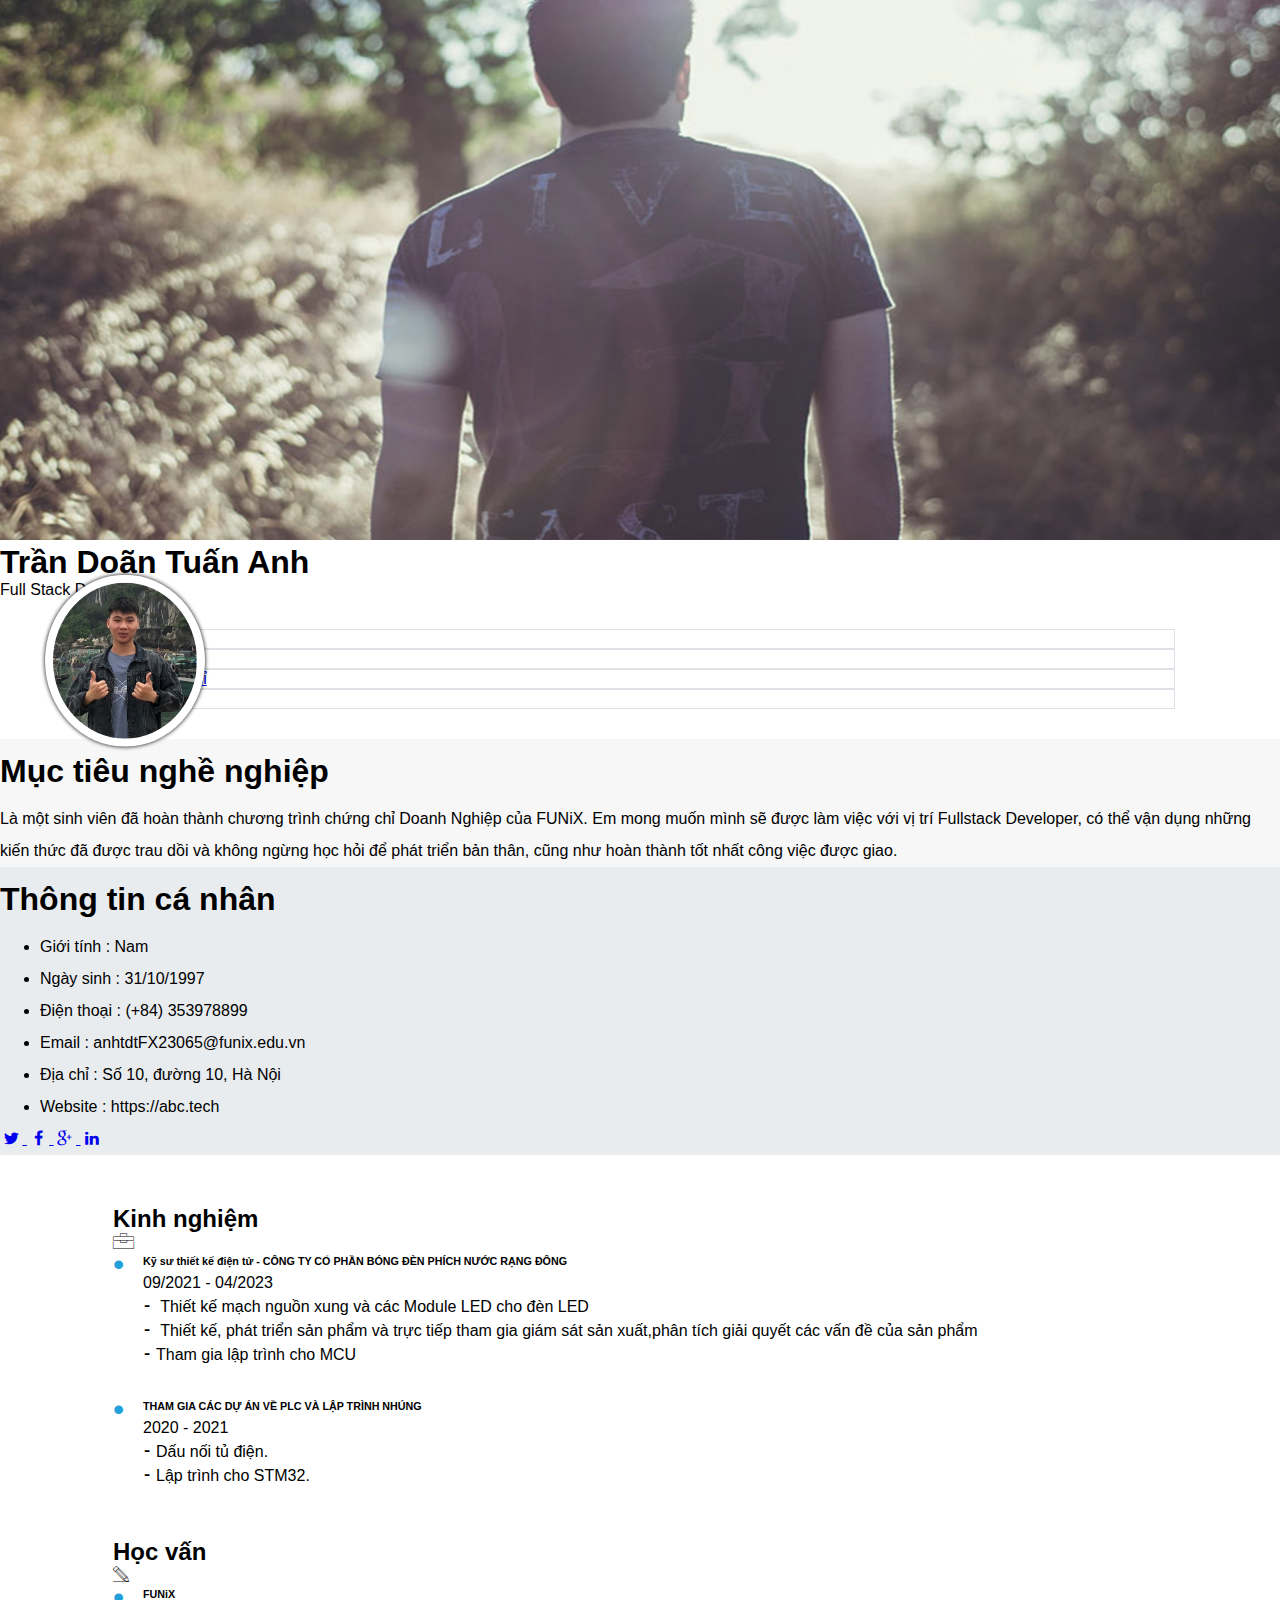
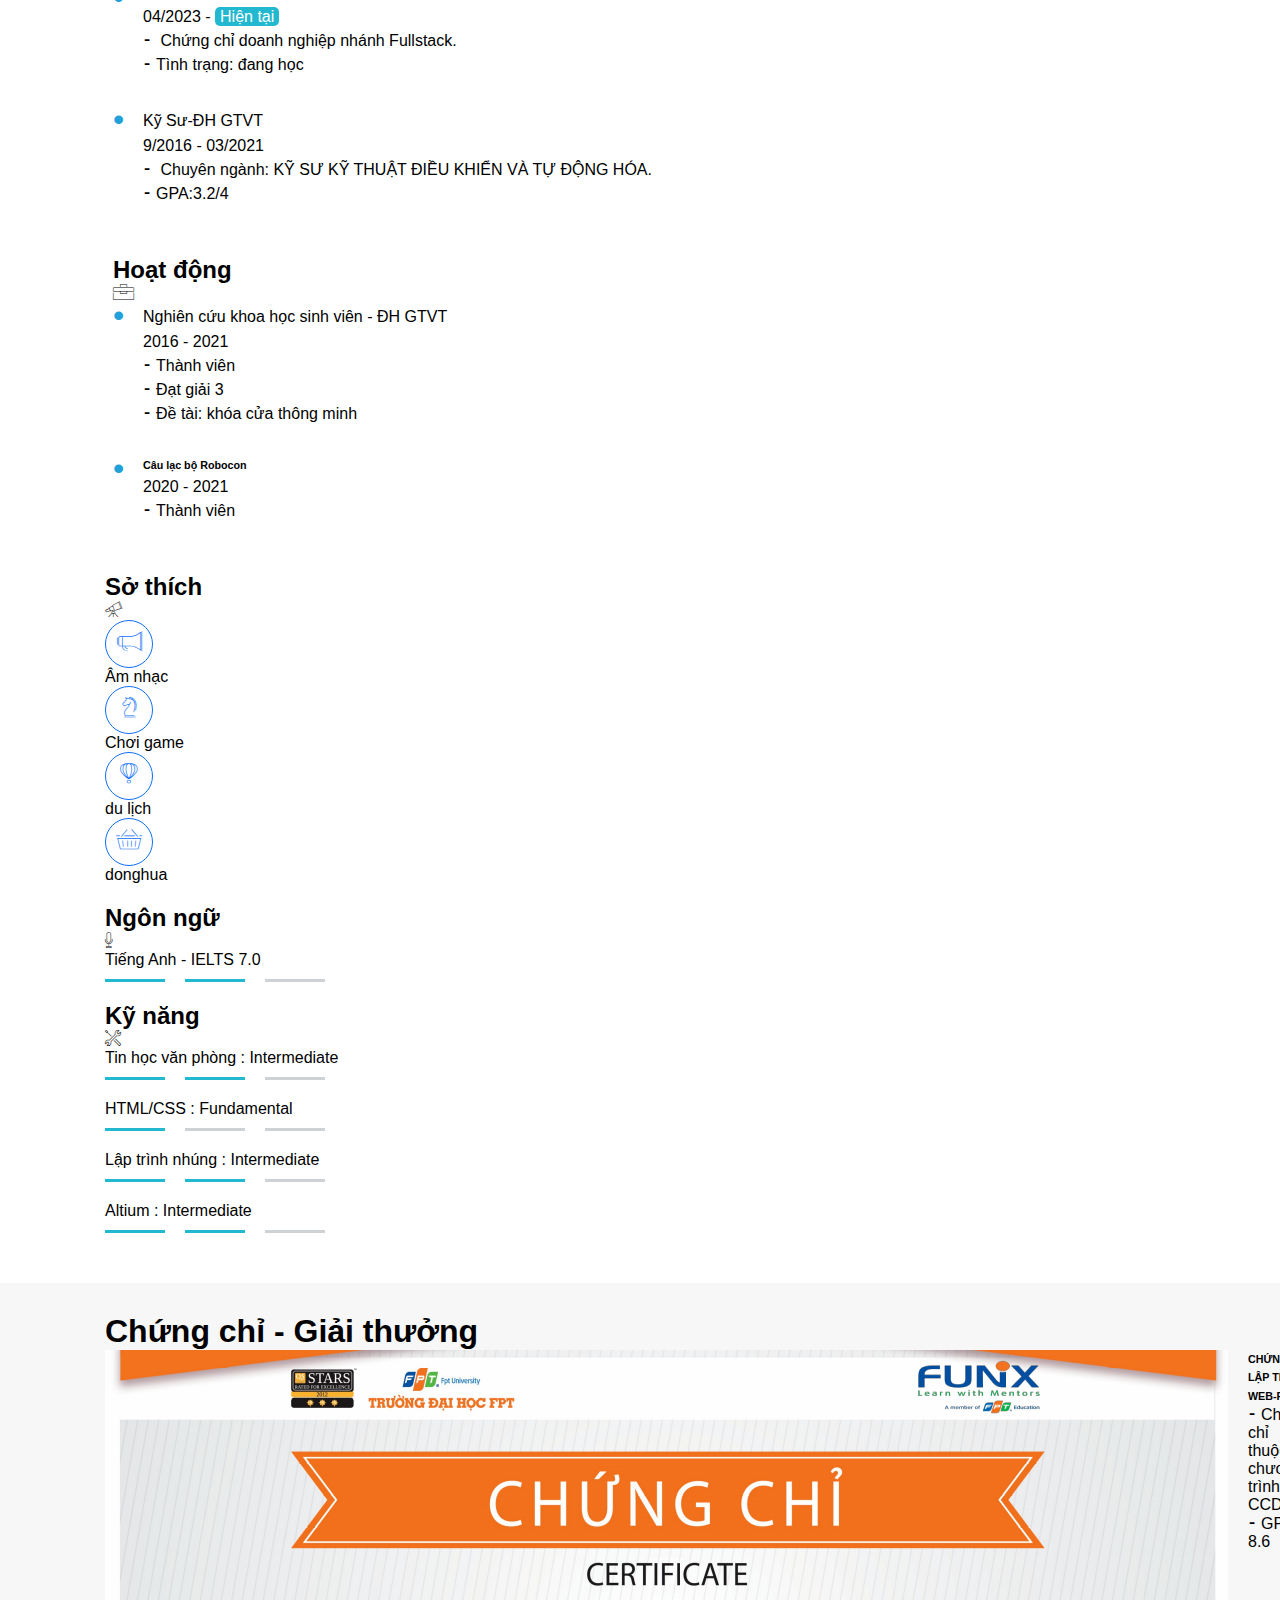
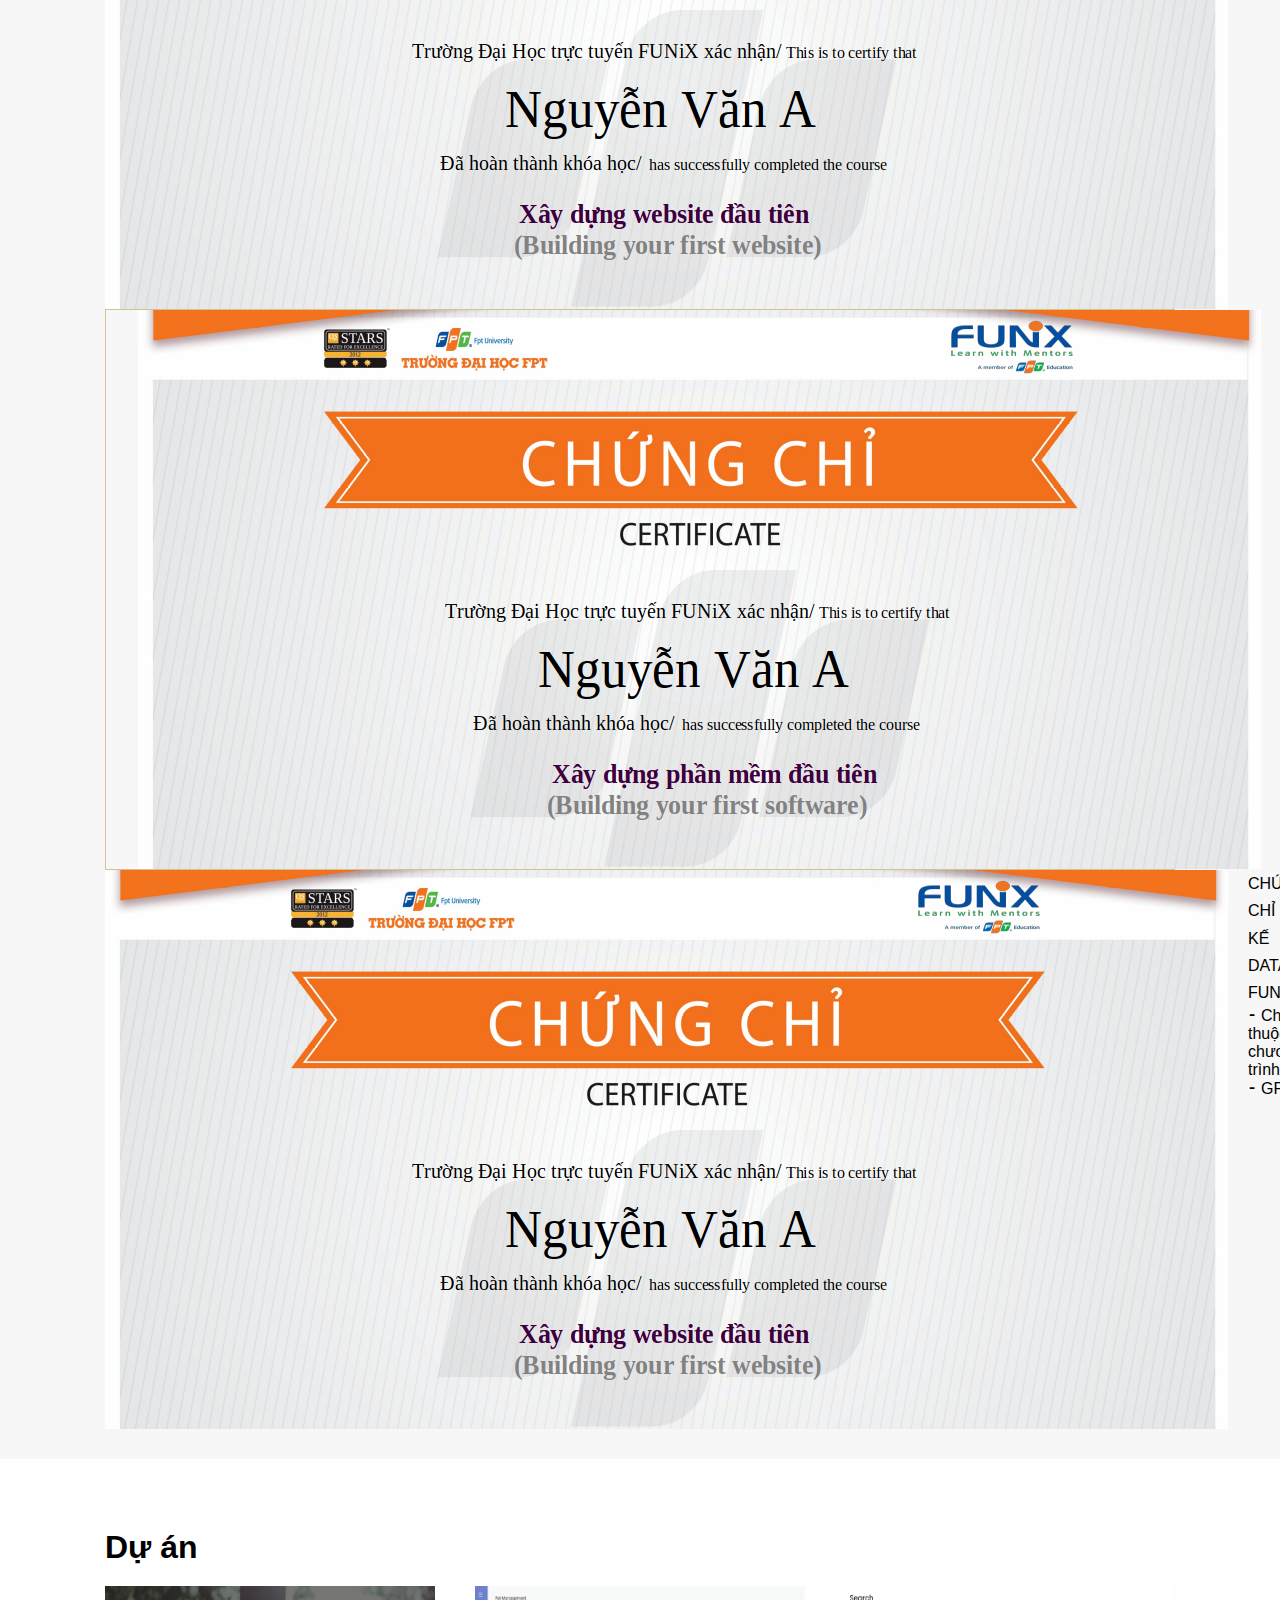
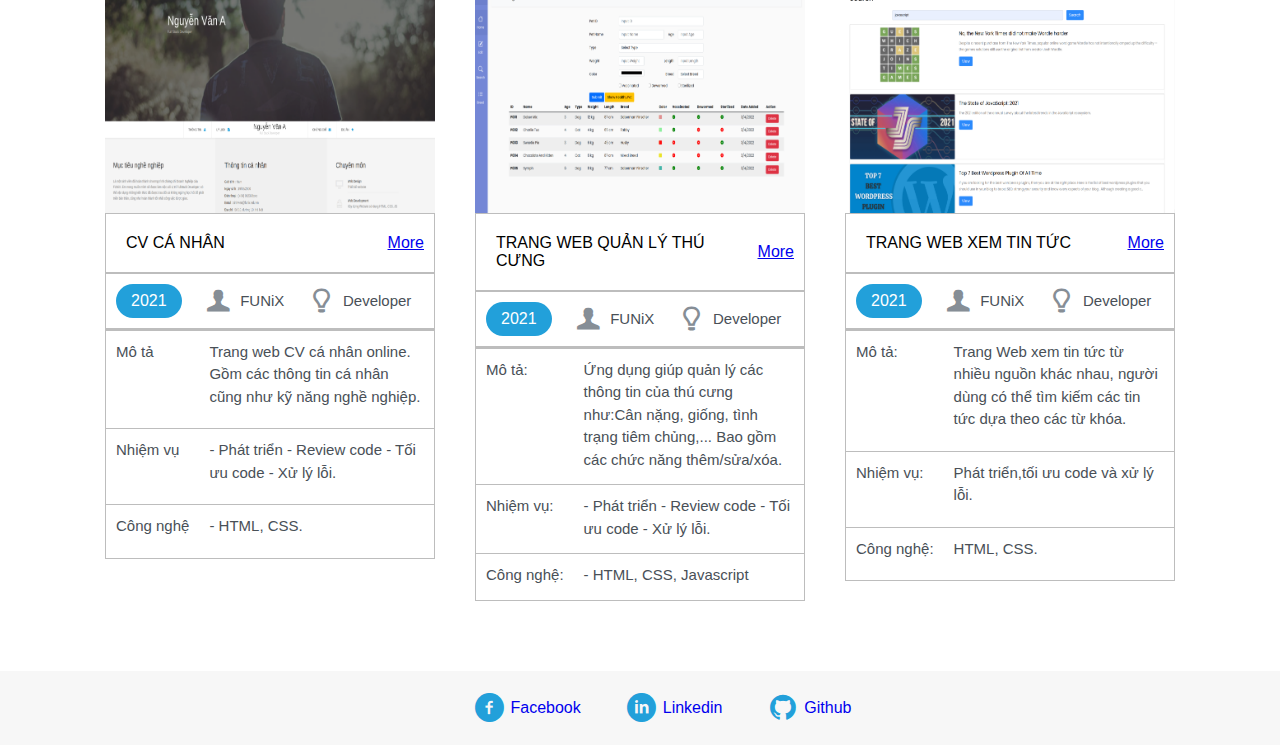
<file: index.html>
<!DOCTYPE html>
<html lang="en">
  <head>
    <meta charset="UTF-8" />
    <meta http-equiv="X-UA-Compatible" content="IE=edge" />
    <meta name="viewport" content="width=device-width, initial-scale=1.0" />
    <link
      rel="canonical"
      href="https://github.com/TuanAnhtd974/Assignment03.git"
    />
    <link rel="stylesheet" href="./css/style.css" />
    <link rel="stylesheet" href="./css/font.css" />
    <link rel="stylesheet" href="./css/laptop.css" />
    <link rel="stylesheet" href="./css/mobile.css" />
    <link rel="stylesheet" href="./css/table.css" />
    <link
      rel="canonical"
      href="https://github.com/TuanAnhtd974/Assignment03.git"
    />
    <link
      href="https://cdn.jsdelivr.net/npm/bootstrap@5.0.2/dist/css/bootstrap.min.css"
      rel="stylesheet"
      integrity="sha384-EVSTQN3/azprG1Anm3QDgpJLIm9Nao0Yz1ztcQTwFspd3yD65VohhpuuCOmLASjC"
      crossorigin="anonymous"
    />

    <title>Assignment 03</title>
  </head>
  <body>
    <nav class="main mx-auto">
      <div id="banner" class="carousel slide" data-bs-ride="carousel">
        <div class="carousel-inner">
          <div class="carousel-item active">
            <img
              src="./images/banner.jpg"
              class="d-block w-100 h-auto anhnen"
              alt="Ảnh Nền"
            />
            <div class="carousel-caption d-sm-block pb-5">
              <h1>Trần Doãn Tuấn Anh</h1>
              <p>Full Stack Developer</p>
            </div>
          </div>
        </div>
      </div>

      <section id="nav-bar">
        <div class="container p-0">
          <div class="row">
            <div class="col d-flex col-2 p-2">
              <i class="icon-user text-primary align-self-center px-1"></i>
              <a
                href="#"
                class="text-decoration-none align-self-center text-dark"
                >Thông tin</a
              >
            </div>

            <div class="col d-flex col-2 p-2">
              <i
                class="icon-doc-text-inv text-primary align-self-center px-1"
              ></i>
              <a
                href="#"
                class="text-decoration-none align-self-center text-dark"
                >Lý lịch</a
              >
            </div>

            <div
              class="col d-flex justify-content-center align-self-center chanhcv"
            >
              <img src="./images/anh01.png" alt="Anh CV" class="anhcv" />
            </div>

            <div class="col d-flex col-2 p-2">
              <i class="icon-mail-alt text-primary align-self-center px-1"></i>
              <a
                href="#"
                class="text-decoration-none align-self-center text-dark"
                >Chứng chỉ</a
              >
            </div>

            <div class="col d-flex col-2 p-2">
              <i class="icon-star-1 text-primary align-self-center px-1"></i>
              <a
                href="#"
                class="text-decoration-none align-self-center text-dark"
                >Dự Án</a
              >
            </div>
          </div>
        </div>
      </section>

      <section id="about" class="bg-grey">
        <div class="container-fluid">
          <div class="row mx-0">
            <div id="target " class="col p-5">
              <h1 class="section-title pt-5">Mục tiêu nghề nghiệp</h1>
              <p class="text-secondary">
                Là một sinh viên đã hoàn thành chương trình chứng chỉ Doanh
                Nghiệp của FUNiX. Em mong muốn mình sẽ được làm việc với vị trí
                Fullstack Developer, có thể vận dụng những kiến thức đã được
                trau dồi và không ngừng học hỏi để phát triển bản thân, cũng như
                hoàn thành tốt nhất công việc được giao.
              </p>
            </div>
            <div id="personal-info" class="col p-5 bgcolor">
              <h1 class="section-title pt-5">Thông tin cá nhân</h1>
              <ul class="mt-40 info text-secondary list-unstyled">
                <li><span>Giới tính</span> : Nam</li>
                <li><span>Ngày sinh</span> : 31/10/1997</li>
                <li><span>Điện thoại</span> : (+84) 353978899</li>
                <li><span>Email</span> : anhtdtFX23065@funix.edu.vn</li>
                <li><span>Địa chỉ</span> : Số 10, đường 10, Hà Nội</li>
                <li><span>Website</span> : https://abc.tech</li>
              </ul>
              <div class="list-icon d-flex">
                <a href="#">
                  <i class="icon-twitter m-1"></i>
                </a>
                <a href="#">
                  <i class="icon-facebook m-1"></i>
                </a>
                <a href="#">
                  <i class="icon-gplus m-1"></i>
                </a>
                <a href="#">
                  <i class="icon-linkedin m-1"></i>
                </a>
              </div>
            </div>
          </div>
        </div>
      </section>

      <section id="job-info">
        <div class="container">
          <div class="row g-4">
            <div class="col-4 exp">
              <div class="p-3 border bg-light">
                <!-- kinh nghiệm -->
                <div class="pl1" style="margin-top: 20px">
                  <div class="d-flex align-items-center mb-5">
                    <h2 class="col-9">Kinh nghiệm</h2>
                    <i class="ic-toolbox fs-1 text-secondary col-3"></i>
                  </div>
                  <ul class="ul-exp pl0">
                    <li class="timeline-first">
                      <div class="text-secondary">
                        <h6 class="text-job">
                          Kỹ sư thiết kế điện tử - CÔNG TY CỔ PHẦN BÓNG ĐÈN
                          PHÍCH NƯỚC RẠNG ĐÔNG
                        </h6>
                        <p class="timeyear">09/2021 - 04/2023</p>
                        <ul class="list1">
                          <li>
                            Thiết kế mạch nguồn xung và các Module LED cho đèn
                            LED
                          </li>
                          <li>
                            Thiết kế, phát triển sản phẩm và trực tiếp tham gia
                            giám sát sản xuất,phân tích giải quyết các vấn đề
                            của sản phẩm
                          </li>
                          <li>Tham gia lập trình cho MCU</li>
                        </ul>
                      </div>
                    </li>
                    <li class="timeline-end">
                      <div class="text-secondary">
                        <h6 class="text-job">
                          THAM GIA CÁC DỰ ÁN VỀ PLC VÀ LẬP TRÌNH NHÚNG
                        </h6>
                        <div class="timeyear">
                          <p>2020 - 2021</p>
                          <ul class="list1">
                            <li>Dấu nối tủ điện.</li>
                            <li>Lập trình cho STM32.</li>
                          </ul>
                        </div>
                      </div>
                    </li>
                  </ul>
                </div>
              </div>
            </div>

            <div class="col-4 education">
              <div class="p-3 border bg-light">
                <!-- học vấn -->
                <div class="pl1" style="margin-top: 20px">
                  <div class="d-flex align-items-center mb-5">
                    <h2 class="col-9 ml-3">Học vấn</h2>
                    <i class="ic-pencil fs-1 text-secondary"></i>
                  </div>
                  <ul class="text-secondary pl0">
                    <li class="timeline-first">
                      <div class="list1">
                        <h6 class="text-job">FUNiX</h6>
                        <div class="mb-3">
                          <a class="timeyear text-secondary">04/2023 -</a>
                          <a class="now">Hiện tại</a>
                        </div>
                        <div>
                          <ul class="list1">
                            <li class="conten-P">
                              Chứng chỉ doanh nghiệp nhánh Fullstack.
                            </li>
                            <li class="conten-P">Tình trạng: đang học</li>
                          </ul>
                        </div>
                      </div>
                    </li>
                    <li class="timeline-end">
                      <div class="text-secondary">
                        <a class="text-job"> Kỹ Sư-ĐH GTVT</a>
                        <div class="conten-D2">
                          <p class="timeyear">9/2016 - 03/2021</p>
                          <ul class="list1">
                            <li class="conten-P">
                              Chuyên ngành: KỸ SƯ KỸ THUẬT ĐIỀU KHIỂN VÀ TỰ ĐỘNG
                              HÓA.
                            </li>
                            <li class="conten-P">GPA:3.2/4</li>
                          </ul>
                        </div>
                      </div>
                    </li>
                  </ul>
                </div>
              </div>
            </div>
            <div class="col-4 action">
              <div class="p-3 border bg-light">
                <!-- Hoạt động -->
                <div class="pl1" style="margin-top: 20px">
                  <div class="d-flex align-items-center mb-5">
                    <h2 class="col-9 ml-3">Hoạt động</h2>
                    <i class="ic-toolbox fs-1 text-secondary"></i>
                  </div>
                  <div class="list-action text-secondary pl-0">
                    <div class="timeline-first">
                      <a class="text-job">
                        Nghiên cứu khoa học sinh viên - ĐH GTVT
                      </a>
                      <p class="timeyear">2016 - 2021</p>
                      <ul class="list1">
                        <li>Thành viên</li>
                        <li>Đạt giải 3</li>
                        <li>Đề tài: khóa cửa thông minh</li>
                      </ul>
                    </div>
                    <div class="timeline-end">
                      <h6 class="text-job">Câu lạc bộ Robocon</h6>
                      <p class="timeyear">2020 - 2021</p>
                      <div>
                        <ul class="list1">
                          <li>Thành viên</li>
                        </ul>
                      </div>
                    </div>
                  </div>
                </div>
              </div>
            </div>
            <div class="col-4 interest">
              <div class="p-3 border bg-light">
                <!-- Sở thích -->
                <div class="" style="margin-top: 20px">
                  <div class="d-flex align-items-center mb-5">
                    <h2 class="col-9 ml-3">Sở thích</h2>
                    <i class="ic-telescope fs-1 text-secondary"></i>
                  </div>
                  <div class="list-interest d-flex text-secondary">
                    <div class="d-flex flex-column align-items-center">
                      <i class="ic-megaphone ic-properties"></i>
                      <p class="m-1 fs-6">Âm nhạc</p>
                    </div>
                    <div class="d-flex flex-column align-items-center">
                      <i class="ic-strategy ic-properties"></i>
                      <p class="m-1 fs-6">Chơi game</p>
                    </div>
                    <div class="d-flex flex-column align-items-center">
                      <i class="ic-hotairballoon ic-properties"></i>
                      <p class="m-1 fs-6">du lịch</p>
                    </div>
                    <div class="d-flex flex-column align-items-center">
                      <i class="ic-basket ic-properties"></i>
                      <p class="m-1 fs-6">donghua</p>
                    </div>
                  </div>
                </div>
              </div>
            </div>
            <div class="col-4 language">
              <div class="p-3 border bg-light">
                <!-- Ngôn ngữ -->
                <div class="" style="margin-top: 20px">
                  <div class="d-flex align-items-center mb-5">
                    <h2 class="col-9 ml-3">Ngôn ngữ</h2>
                    <i class="ic-mic fs-1 text-secondary"></i>
                  </div>
                  <div class="list-language">
                    <p class="conten-B">Tiếng Anh - IELTS 7.0</p>
                    <div class="group">
                      <p class="skilled"></p>
                      <p class="skilled"></p>
                      <p class="no-skilled"></p>
                    </div>
                  </div>
                </div>
              </div>
            </div>

            <div class="col-4 skill">
              <div class="p-3 border bg-light">
                <!-- Kỹ năng -->
                <div class="" style="margin-top: 20px">
                  <div class="d-flex align-items-center mb-5">
                    <h2 class="col-9 ml-3">Kỹ năng</h2>
                    <i class="ic-tools-2 fs-1 text-secondary"></i>
                  </div>
                  <div class="list-skill">
                    <div class="skill1">
                      <p class="conten-B">Tin học văn phòng : Intermediate</p>
                      <div class="group">
                        <p class="skilled"></p>
                        <p class="skilled"></p>
                        <p class="no-skilled"></p>
                      </div>
                    </div>
                    <div class="skill2">
                      <p>HTML/CSS : Fundamental</p>
                      <div class="group">
                        <p class="skilled"></p>
                        <p class="no-skilled"></p>
                        <p class="no-skilled"></p>
                      </div>
                    </div>
                    <div class="skill3">
                      <p>Lập trình nhúng : Intermediate</p>
                      <div class="group">
                        <p class="skilled"></p>
                        <p class="skilled"></p>
                        <p class="no-skilled"></p>
                      </div>
                    </div>
                    <div class="skill4">
                      <p>Altium : Intermediate</p>
                      <div class="group">
                        <p class="skilled"></p>
                        <p class="skilled"></p>
                        <p class="no-skilled"></p>
                      </div>
                    </div>
                  </div>
                </div>
              </div>
            </div>
          </div>
        </div>
      </section>

      <!-- Chứng chỉ và giải thưởng -->
      <section id="certificate" class="bg-grey">
        <div class="container">
          <h1 class="section-title">Chứng chỉ - Giải thưởng</h1>

          <div class="row">
            <div class="col-6 p-3 pt-5 border-bottom-1px">
              <div class="screenl">
                <img
                  src="./images/Cert_DBI.png"
                  alt="CHỨNG CHỈ LẬP TRÌNH WEB - FUNIX"
                  class="w-100"
                />
                <div class="textcerti">
                  <h6 class="text-job py-2">CHỨNG CHỈ LẬP TRÌNH WEB-FUNIX</h6>
                  <ul class="text-secondary list1">
                    <li>Chứng chỉ thuộc chương trình CCDN</li>
                    <li>GPA: 8.6</li>
                  </ul>
                </div>
              </div>
            </div>
            <div class="col-6 p-3 pt-5 border-bottom-1px">
              <div class="screenl pl3 border-left-1px">
                <img
                  src="./images/Cert_PRF.png"
                  alt="CHỨNG CHỈ LẬP TRÌNH JAVASCRIP - FUNIX"
                  class="w-100"
                />
                <div class="textcerti">
                  <p class="text-job py-2">
                    CHỨNG CHỈ LẬP TRÌNH JAVASCRIP-FUNIX
                  </p>
                  <ul class="list1 text-secondary">
                    <li>Chứng chỉ thuộc chương trình CCDN</li>
                    <li>GPA: 8.9</li>
                  </ul>
                </div>
              </div>
            </div>
            <div class="col-6 p-3 pt-5">
              <div class="screenl">
                <img
                  src="./images/Cert_WEB.png"
                  alt="CHỨNG CHỈ THIẾT KẾ DATABASE - FUNIX"
                  class="w-100"
                />
                <div class="textcerti">
                  <p class="text-job py-2">CHỨNG CHỈ THIẾT KẾ DATABASE-FUNIX</p>
                  <ul class="list1 text-secondary">
                    <li>Chứng chỉ thuộc chương trình CCDN</li>
                    <li>GPA: 8.0</li>
                  </ul>
                </div>
              </div>
            </div>
          </div>
        </div>
      </section>

      <!-- Dự án -->
      <section id="project">
        <div class="container">
          <h1 class="section-title">Dự án</h1>
          <div class="list-project">
            <div class="project-cv project1">
              <img src="./images/project_1.png" alt="hình ảnh dự án CV" />
              <div class="h-p-more">
                <h3 class="head-project">CV cá nhân</h3>
                <a class="pl-prj" href="./Project Charter/index-chater.html"
                  >More</a
                >
              </div>
              <div class="head-table">
                <a class="yearpr">2021</a>
                <i class="icon-user-1 ic-pr"></i>
                <p class="mb-0">FUNiX</p>
                <i class="icon-lamp ic-pr"></i>
                <p class="mb-0">Developer</p>
              </div>
              <div class="table">
                <p class="td-first">Mô tả</p>
                <p>
                  Trang web CV cá nhân online. Gồm các thông tin cá nhân cũng
                  như kỹ năng nghề nghiệp.
                </p>
                <p class="td-first">Nhiệm vụ</p>
                <p>- Phát triển - Review code - Tối ưu code - Xử lý lỗi.</p>
                <p class="td-first">Công nghệ</p>
                <p>- HTML, CSS.</p>
              </div>
            </div>
            <div class="project-pet project1">
              <img src="./images/project_2.png" alt="hình ảnh dự án thú cưng" />
              <div class="h-p-more">
                <h3 class="head-project">trang web quản lý thú cưng</h3>
                <a class="pl-prj" href="./Project Charter/index-chater.html"
                  >More</a
                >
              </div>
              <div class="head-table">
                <a class="yearpr">2021</a>
                <i class="icon-user-1 ic-pr"></i>
                <p class="mb-0">FUNiX</p>
                <i class="icon-lamp ic-pr"></i>
                <p class="mb-0">Developer</p>
              </div>
              <div class="table">
                <p>Mô tả:</p>
                <p>
                  Ứng dụng giúp quản lý các thông tin của thú cưng như:Cân nặng,
                  giống, tình trạng tiêm chủng,... Bao gồm các chức năng
                  thêm/sửa/xóa.
                </p>

                <p>Nhiệm vụ:</p>
                <p>- Phát triển - Review code - Tối ưu code - Xử lý lỗi.</p>
                <p>Công nghệ:</p>
                <p>- HTML, CSS, Javascript</p>
              </div>
            </div>
            <div class="project-news project1">
              <img src="./images/project_3.png" alt="hình ảnh dự án tin tức" />
              <div class="h-p-more">
                <h3 class="head-project">trang web xem tin tức</h3>
                <a class="pl-prj" href="./Project Charter/index-chater.html"
                  >More</a
                >
              </div>
              <div class="head-table">
                <a class="yearpr">2021</a>
                <i class="icon-user-1 ic-pr"></i>
                <p class="mb-0">FUNiX</p>
                <i class="icon-lamp ic-pr"></i>
                <p class="mb-0">Developer</p>
              </div>
              <div class="table">
                <p>Mô tả:</p>
                <p>
                  Trang Web xem tin tức từ nhiều nguồn khác nhau, người dùng có
                  thể tìm kiếm các tin tức dựa theo các từ khóa.
                </p>

                <p>Nhiệm vụ:</p>
                <p>Phát triển,tối ưu code và xử lý lỗi.</p>
                <p>Công nghệ:</p>
                <p>HTML, CSS.</p>
              </div>
            </div>
          </div>
        </div>
      </section>

      <section id="footer" class="bg-grey">
        <div class="container">
          <div class="linklk">
            <i class="icon-facebook-circled ic-footer"></i>

            <a href="#">Facebook</a>
          </div>
          <div class="linklk">
            <i class="icon-linkedin-circled ic-footer"></i>
            <a href="#">Linkedin</a>
          </div>
          <div class="linklk">
            <i class="icon-github-circled ic-footer"></i>
            <a href="#">Github</a>
          </div>
        </div>
      </section>
    </nav>
    <script
      src="https://cdn.jsdelivr.net/npm/bootstrap@5.0.2/dist/js/bootstrap.bundle.min.js"
      integrity="sha384-MrcW6ZMFYlzcLA8Nl+NtUVF0sA7MsXsP1UyJoMp4YLEuNSfAP+JcXn/tWtIaxVXM"
      crossorigin="anonymous"
    ></script>
  </body>
</html>
</file>
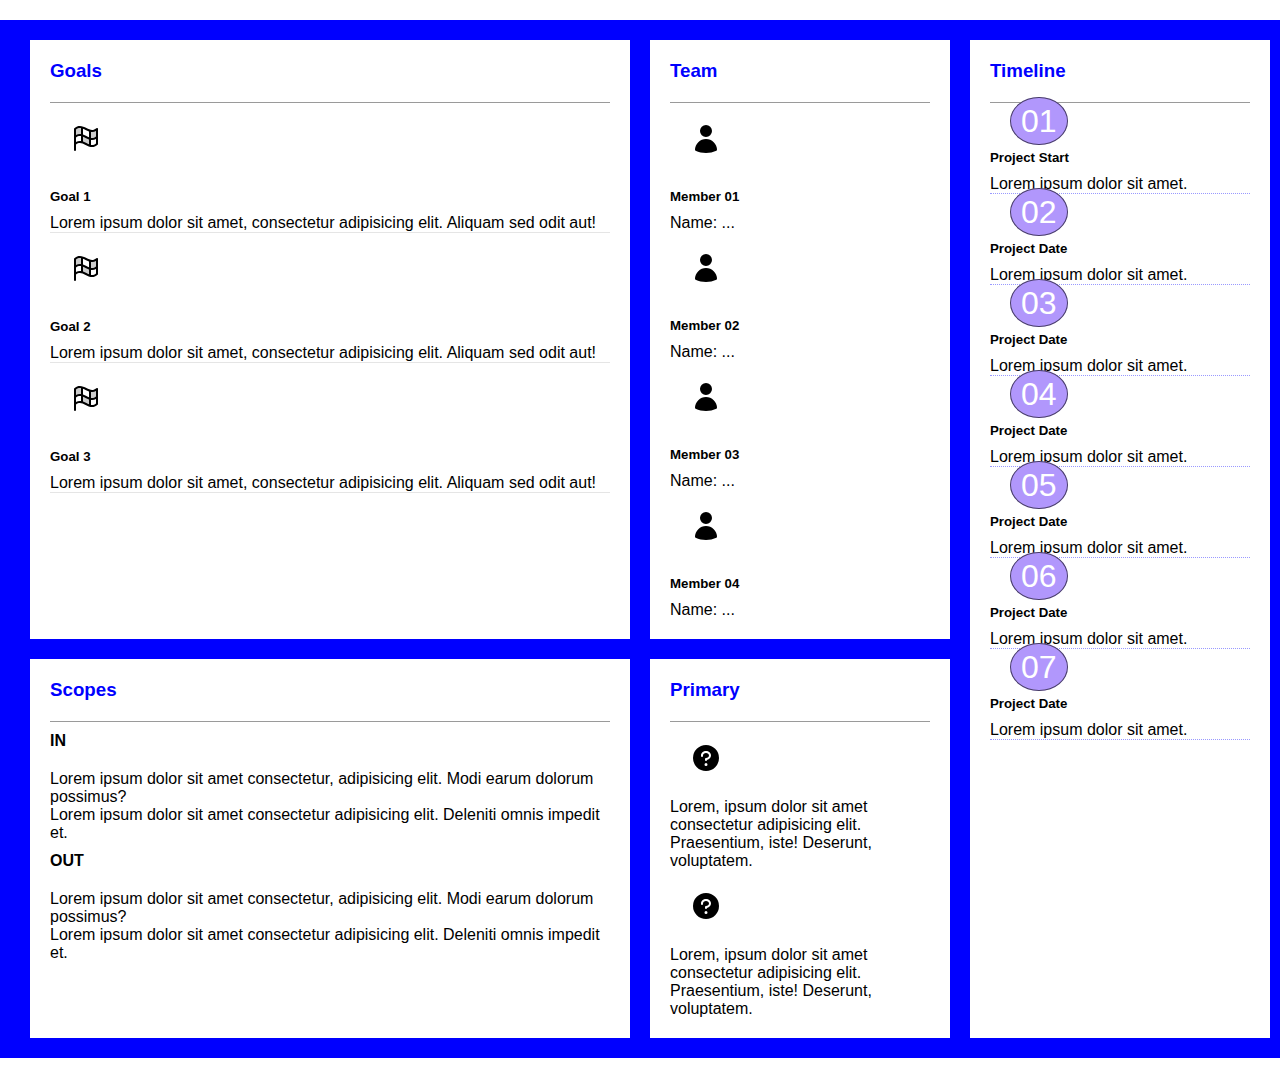
<file: Project Charter/index-chater.html>
<!DOCTYPE html>
<html lang="en" onclick="goToStartPage()">
  <head>
    <meta charset="UTF-8" />
    <meta http-equiv="X-UA-Compatible" content="IE=edge" />
    <meta name="viewport" content="width=device-width, initial-scale=1.0" />
    <link rel="canonical" href="https://github.com/TuanAnhtd974/Assignment03.git" />
    <link
      href="https://cdn.jsdelivr.net/npm/bootstrap@5.0.2/dist/css/bootstrap.min.css"
      rel="stylesheet"
      integrity="sha384-EVSTQN3/azprG1Anm3QDgpJLIm9Nao0Yz1ztcQTwFspd3yD65VohhpuuCOmLASjC"
      crossorigin="anonymous"
    />
    <link href="./laptop-C.css" rel="stylesheet" />
    <link href="./table-C.css" rel="stylesheet" />
    <link href="./mobile-C.css" rel="stylesheet" />
    <link href="./style-chater.css" rel="stylesheet" />
    <title>Dự án</title>
  </head>
  <body>
    <div class="container">
      <div class="row">
        <!--  -->
        <div class="col" id="goals">
          <section>
            <h3>Goals</h3>
            <div class="goal1 d-flex">
              <div
                class="col-2 d-flex justify-content-center align-items-center"
              >
                <svg
                  xmlns="http://www.w3.org/2000/svg"
                  width="32"
                  height="32"
                  fill="#000000"
                  viewBox="0 0 256 256"
                  class="pr-icon"
                >
                  <path
                    d="M216,48v64c-19.89,17.23-38.23,18.39-56,13.48v-64C177.76,66.39,196.11,65.23,216,48ZM96,98.52v-64C78.24,29.61,59.89,30.77,40,48v64C59.89,94.78,78.23,93.61,96,98.52v56c21.62,6,42.38,21,64,27v-56c-21.62-6-42.38-21-64-27Z"
                    opacity="0.2"
                  ></path>
                  <path
                    d="M219.32,40.75A8,8,0,0,0,210.76,42c-28,24.22-51.72,12.48-79.21-1.13C103.07,26.76,70.78,10.79,34.76,42A8,8,0,0,0,32,48V216a8,8,0,0,0,16,0V171.77c26.79-21.16,49.87-9.75,76.45,3.41,28.49,14.09,60.77,30.06,96.79-1.13a8,8,0,0,0,2.76-6V48A8,8,0,0,0,219.32,40.75ZM88,144.7a65.5,65.5,0,0,0-9.42-.71A60.06,60.06,0,0,0,48,152.43V115.78c14-11.06,27-13.22,40-10.88Zm0-56a60.06,60.06,0,0,0-40,7.75V51.78C62,40.72,75,38.57,88,40.91Zm64,81.63c-6.66-2.67-13.43-6-20.45-9.48-8.82-4.37-18-8.9-27.55-12.17v-39c6.66,2.66,13.43,6,20.45,9.48,8.82,4.37,18,8.9,27.55,12.17Zm0-56c-6.66-2.67-13.43-6-20.45-9.49-8.82-4.36-18-8.9-27.55-12.17v-47c6.66,2.66,13.43,6,20.45,9.48,8.82,4.36,18,8.9,27.55,12.17Zm56,49.92c-14,11.06-27,13.21-40,10.87v-39.8a65.5,65.5,0,0,0,9.42.72A60.11,60.11,0,0,0,208,127.57Zm0-56c-14,11.06-27,13.22-40,10.88V71.34a60.05,60.05,0,0,0,40-7.74Z"
                  ></path>
                </svg>
              </div>
              <div class="col-10">
                <h5>Goal 1</h5>
                <p>
                  Lorem ipsum dolor sit amet, consectetur adipisicing elit.
                  Aliquam sed odit aut!
                </p>
              </div>
            </div>
            <div class="goal1 d-flex">
              <div
                class="col-2 d-flex justify-content-center align-items-center"
              >
                <svg
                  xmlns="http://www.w3.org/2000/svg"
                  width="32"
                  height="32"
                  fill="#000000"
                  viewBox="0 0 256 256"
                  class="pr-icon"
                >
                  <path
                    d="M216,48v64c-19.89,17.23-38.23,18.39-56,13.48v-64C177.76,66.39,196.11,65.23,216,48ZM96,98.52v-64C78.24,29.61,59.89,30.77,40,48v64C59.89,94.78,78.23,93.61,96,98.52v56c21.62,6,42.38,21,64,27v-56c-21.62-6-42.38-21-64-27Z"
                    opacity="0.2"
                  ></path>
                  <path
                    d="M219.32,40.75A8,8,0,0,0,210.76,42c-28,24.22-51.72,12.48-79.21-1.13C103.07,26.76,70.78,10.79,34.76,42A8,8,0,0,0,32,48V216a8,8,0,0,0,16,0V171.77c26.79-21.16,49.87-9.75,76.45,3.41,28.49,14.09,60.77,30.06,96.79-1.13a8,8,0,0,0,2.76-6V48A8,8,0,0,0,219.32,40.75ZM88,144.7a65.5,65.5,0,0,0-9.42-.71A60.06,60.06,0,0,0,48,152.43V115.78c14-11.06,27-13.22,40-10.88Zm0-56a60.06,60.06,0,0,0-40,7.75V51.78C62,40.72,75,38.57,88,40.91Zm64,81.63c-6.66-2.67-13.43-6-20.45-9.48-8.82-4.37-18-8.9-27.55-12.17v-39c6.66,2.66,13.43,6,20.45,9.48,8.82,4.37,18,8.9,27.55,12.17Zm0-56c-6.66-2.67-13.43-6-20.45-9.49-8.82-4.36-18-8.9-27.55-12.17v-47c6.66,2.66,13.43,6,20.45,9.48,8.82,4.36,18,8.9,27.55,12.17Zm56,49.92c-14,11.06-27,13.21-40,10.87v-39.8a65.5,65.5,0,0,0,9.42.72A60.11,60.11,0,0,0,208,127.57Zm0-56c-14,11.06-27,13.22-40,10.88V71.34a60.05,60.05,0,0,0,40-7.74Z"
                  ></path>
                </svg>
              </div>
              <div class="col-10">
                <h5>Goal 2</h5>
                <p>
                  Lorem ipsum dolor sit amet, consectetur adipisicing elit.
                  Aliquam sed odit aut!
                </p>
              </div>
            </div>
            <div class="goal1 d-flex">
              <div
                class="col-2 d-flex justify-content-center align-items-center"
              >
                <svg
                  xmlns="http://www.w3.org/2000/svg"
                  width="32"
                  height="32"
                  fill="#000000"
                  viewBox="0 0 256 256"
                  class="pr-icon"
                >
                  <path
                    d="M216,48v64c-19.89,17.23-38.23,18.39-56,13.48v-64C177.76,66.39,196.11,65.23,216,48ZM96,98.52v-64C78.24,29.61,59.89,30.77,40,48v64C59.89,94.78,78.23,93.61,96,98.52v56c21.62,6,42.38,21,64,27v-56c-21.62-6-42.38-21-64-27Z"
                    opacity="0.2"
                  ></path>
                  <path
                    d="M219.32,40.75A8,8,0,0,0,210.76,42c-28,24.22-51.72,12.48-79.21-1.13C103.07,26.76,70.78,10.79,34.76,42A8,8,0,0,0,32,48V216a8,8,0,0,0,16,0V171.77c26.79-21.16,49.87-9.75,76.45,3.41,28.49,14.09,60.77,30.06,96.79-1.13a8,8,0,0,0,2.76-6V48A8,8,0,0,0,219.32,40.75ZM88,144.7a65.5,65.5,0,0,0-9.42-.71A60.06,60.06,0,0,0,48,152.43V115.78c14-11.06,27-13.22,40-10.88Zm0-56a60.06,60.06,0,0,0-40,7.75V51.78C62,40.72,75,38.57,88,40.91Zm64,81.63c-6.66-2.67-13.43-6-20.45-9.48-8.82-4.37-18-8.9-27.55-12.17v-39c6.66,2.66,13.43,6,20.45,9.48,8.82,4.37,18,8.9,27.55,12.17Zm0-56c-6.66-2.67-13.43-6-20.45-9.49-8.82-4.36-18-8.9-27.55-12.17v-47c6.66,2.66,13.43,6,20.45,9.48,8.82,4.36,18,8.9,27.55,12.17Zm56,49.92c-14,11.06-27,13.21-40,10.87v-39.8a65.5,65.5,0,0,0,9.42.72A60.11,60.11,0,0,0,208,127.57Zm0-56c-14,11.06-27,13.22-40,10.88V71.34a60.05,60.05,0,0,0,40-7.74Z"
                  ></path>
                </svg>
              </div>
              <div class="col-10">
                <h5>Goal 3</h5>
                <p>
                  Lorem ipsum dolor sit amet, consectetur adipisicing elit.
                  Aliquam sed odit aut!
                </p>
              </div>
            </div>
          </section>
        </div>

        <!--  -->
        <div id="scopes" class="col">
          <section >
            <h3>Scopes</h3>
            <div class="d-flex scope-d">
            <div class="scope1">
              <h4>IN</h4>
              <p>
                Lorem ipsum dolor sit amet consectetur, adipisicing elit. Modi
                earum dolorum possimus?
              </p>
              <p>
                Lorem ipsum dolor sit amet consectetur adipisicing elit.
                Deleniti omnis impedit et.
              </p>
            </div>
            <div class="scope1">
              <h4>OUT</h4>
              <p>
                Lorem ipsum dolor sit amet consectetur, adipisicing elit. Modi
                earum dolorum possimus?
              </p>
              <p>
                Lorem ipsum dolor sit amet consectetur adipisicing elit.
                Deleniti omnis impedit et.
              </p>
            </div>
          </div>
          </section>
        </div>
        <!--  -->
        <div id="team" class="col">
          <section>
            <h3>Team</h3>
            <div class="team1 d-flex align-items-center"">
              <div>
                <svg
                  xmlns="http://www.w3.org/2000/svg"
                  viewBox="0 0 24 24"
                  fill="currentColor"
                  class="pr-icon"
                >
                  <path
                    fill-rule="evenodd"
                    d="M7.5 6a4.5 4.5 0 119 0 4.5 4.5 0 01-9 0zM3.751 20.105a8.25 8.25 0 0116.498 0 .75.75 0 01-.437.695A18.683 18.683 0 0112 22.5c-2.786 0-5.433-.608-7.812-1.7a.75.75 0 01-.437-.695z"
                    clip-rule="evenodd"
                  />
                </svg>
              </div>
              <div class="member">
                <h5>Member 01</h5>
                <p>Name: ...</p>
              </div>
            </div>
            <div class="team1 d-flex align-items-center"">
              <div>
                <svg
                  xmlns="http://www.w3.org/2000/svg"
                  viewBox="0 0 24 24"
                  fill="currentColor"
                  class="pr-icon"
                >
                  <path
                    fill-rule="evenodd"
                    d="M7.5 6a4.5 4.5 0 119 0 4.5 4.5 0 01-9 0zM3.751 20.105a8.25 8.25 0 0116.498 0 .75.75 0 01-.437.695A18.683 18.683 0 0112 22.5c-2.786 0-5.433-.608-7.812-1.7a.75.75 0 01-.437-.695z"
                    clip-rule="evenodd"
                  />
                </svg>
              </div>
              <div class="member">
                <h5>Member 02</h5>
                <p>Name: ...</p>
              </div>
            </div>
            <div class="team1 d-flex align-items-center"">
              <div>
                <svg
                  xmlns="http://www.w3.org/2000/svg"
                  viewBox="0 0 24 24"
                  fill="currentColor"
                  class="pr-icon"
                >
                  <path
                    fill-rule="evenodd"
                    d="M7.5 6a4.5 4.5 0 119 0 4.5 4.5 0 01-9 0zM3.751 20.105a8.25 8.25 0 0116.498 0 .75.75 0 01-.437.695A18.683 18.683 0 0112 22.5c-2.786 0-5.433-.608-7.812-1.7a.75.75 0 01-.437-.695z"
                    clip-rule="evenodd"
                  />
                </svg>
              </div>
              <div class="member">
                <h5>Member 03</h5>
                <p>Name: ...</p>
              </div>
            </div>
            <div class="team1 d-flex align-items-center"">
              <div>
                <svg
                  xmlns="http://www.w3.org/2000/svg"
                  viewBox="0 0 24 24"
                  fill="currentColor"
                  class="pr-icon"
                >
                  <path
                    fill-rule="evenodd"
                    d="M7.5 6a4.5 4.5 0 119 0 4.5 4.5 0 01-9 0zM3.751 20.105a8.25 8.25 0 0116.498 0 .75.75 0 01-.437.695A18.683 18.683 0 0112 22.5c-2.786 0-5.433-.608-7.812-1.7a.75.75 0 01-.437-.695z"
                    clip-rule="evenodd"
                  />
                </svg>
              </div>
              <div class="member">
                <h5>Member 04</h5>
                <p>Name: ...</p>
              </div>
            </div>
          </section>
        </div>

        <!--  -->
        <div id="primary" class="col">
          <section>
            <h3>Primary</h3>
            <div class="d-flex align-items-center">
              <svg
                xmlns="http://www.w3.org/2000/svg"
                width="32"
                height="32"
                fill="#000000"
                viewBox="0 0 256 256"
                class="w-100 pr-icon"
              >
                <path
                  d="M128,24A104,104,0,1,0,232,128,104.11,104.11,0,0,0,128,24Zm0,168a12,12,0,1,1,12-12A12,12,0,0,1,128,192Zm8-48.72V144a8,8,0,0,1-16,0v-8a8,8,0,0,1,8-8c13.23,0,24-9,24-20s-10.77-20-24-20-24,9-24,20v4a8,8,0,0,1-16,0v-4c0-19.85,17.94-36,40-36s40,16.15,40,36C168,125.38,154.24,139.93,136,143.28Z"
                ></path>
              </svg>
              <p>
                Lorem, ipsum dolor sit amet consectetur adipisicing elit.
                Praesentium, iste! Deserunt, voluptatem.
              </p>
            </div>
            <div class="d-flex align-items-center"">
              <svg
                xmlns="http://www.w3.org/2000/svg"
                width="32"
                height="32"
                fill="#000000"
                viewBox="0 0 256 256"
                class="pr-icon w-100"
              >
                <path
                  d="M128,24A104,104,0,1,0,232,128,104.11,104.11,0,0,0,128,24Zm0,168a12,12,0,1,1,12-12A12,12,0,0,1,128,192Zm8-48.72V144a8,8,0,0,1-16,0v-8a8,8,0,0,1,8-8c13.23,0,24-9,24-20s-10.77-20-24-20-24,9-24,20v4a8,8,0,0,1-16,0v-4c0-19.85,17.94-36,40-36s40,16.15,40,36C168,125.38,154.24,139.93,136,143.28Z"
                ></path>
              </svg>
              <p>
                Lorem, ipsum dolor sit amet consectetur adipisicing elit.
                Praesentium, iste! Deserunt, voluptatem.
              </p>
            </div>
          </section>
        </div>

        <!--  -->
        <div class="col" id="timeline">
          <section>
            <h3>Timeline</h3>
            <div class="Tb1 d-flex ">
              <span class="STT-timeline">01</span>
              <div>
                <h5>Project Start</h5>
                <p>Lorem ipsum dolor sit amet.</p>
              </div>
            </div>
            <div class="Tb1 d-flex ">
              <span class="STT-timeline">02</span>
              <div>
                <h5>Project Date</h5>
                <p>Lorem ipsum dolor sit amet.</p>
              </div>
            </div>
            <div class="Tb1 d-flex ">
              <span class="STT-timeline">03</span>
              <div>
                <h5>Project Date</h5>
                <p>Lorem ipsum dolor sit amet.</p>
              </div>
            </div>
            <div class="Tb1 d-flex ">
              <span class="STT-timeline">04</span>
              <div>
                <h5>Project Date</h5>
                <p>Lorem ipsum dolor sit amet.</p>
              </div>
            </div>
            <div class="Tb1 d-flex ">
              <span class="STT-timeline">05</span>
              <div>
                <h5>Project Date</h5>
                <p>Lorem ipsum dolor sit amet.</p>
              </div>
            </div>
            <div class="Tb1 d-flex ">
              <span class="STT-timeline">06</span>
              <div>
                <h5>Project Date</h5>
                <p>Lorem ipsum dolor sit amet.</p>
              </div>
            </div>
            <div class="Tb1 d-flex ">
              <span class="STT-timeline">07</span>
              <div>
                <h5>Project Date</h5>
                <p>Lorem ipsum dolor sit amet.</p>
              </div>
            </div>
          </section>
        </div>
      </div>
    </div>
    <script
      src="https://cdn.jsdelivr.net/npm/bootstrap@5.0.2/dist/js/bootstrap.bundle.min.js"
      integrity="sha384-MrcW6ZMFYlzcLA8Nl+NtUVF0sA7MsXsP1UyJoMp4YLEuNSfAP+JcXn/tWtIaxVXM"
      crossorigin="anonymous"
    ></script>
    <!-- link sự kiện click màn hình -->
    <script>
      function goToStartPage() {
        window.location.href = "https://tuananhtd974.github.io/Assignment03/"; // Thay đổi địa chỉ URL thành trang bắt đầu của bạn
      }
    </script>
  </body>
</html>
</file>
<file: css/style.css>
/*
      SPACING SYSTEM (px)
      2 / 4 / 8 / 12 / 16 / 24 / 32 / 48 / 64 / 80 / 96 / 128
      FONT SIZE SYSTEM (px)
      10 / 12 / 14 / 16 / 18 / 20 / 24 / 30 / 36 / 44 / 52 / 62 / 74 / 86 / 98
      */
* {
  margin: 0px;
  box-sizing: border-box;
  font-family: sans-serif;
}

.bg-grey {
  background: #f7f7f7;
}

#personal-info span {
  font-weight: 500;
  color: black;
}
#about {
  line-height: 2;
}
.bgcolor {
  background-color: #e9ecef;
}

/* Tạo chấm xanh và gạch đầu list */
.timeline-first,
.timeline-end {
  position: relative;
  line-height: 1.5;
}
.timeline-first::before,
.timeline-end::before {
  content: "\2022";
  color: #22a0da;
  font-size: xx-large;
  position: absolute;
  top: 0px;
  left: 0px;
  transform: translate(0, -12px);
}
.timeline-first,
.timeline-end {
  list-style-type: none;
  padding: 0px 0px 30px 30px;
}
/* tạo gạch đầu dòng list */
.list1 li::before {
  content: "\2043";
  padding-right: 5px;
}
/* loại bỏ chấm đầu dòng của list */
#job-info ul {
  list-style-type: none;
}

/* Cấp kỹ năng */
.skilled {
  height: 3px;
  width: 60px;
  background-color: #22b8cf;
}
.no-skilled {
  height: 3px;
  width: 60px;
  background-color: rgba(134, 142, 150, 0.4);
}
.group {
  display: flex;
  gap: 20px;
  margin-bottom: 20px;
  margin-top: 10px;
}

/* điều chỉnh list và font chữ trong job */
.text-job {
  color: #000;
  line-height: 1.7;
  text-decoration: none;
  list-style-type: none;
}
.list1 {
  padding-left: 0px;
  list-style-type: none;
}
.timeyear {
  text-decoration: none;
}
.now {
  padding: 1px 5px;
  background-color: #22b8cf;
  border-radius: 5px;
  color: #fff !important;
  text-decoration: none;
}
#job-info .container h6 {
  margin-bottom: 1px;
}

/* điều chỉnh padding-left về 0 */
.pl0 {
  padding-left: 0px;
}
/* điều chỉnh padding-left về 8 */
.pl1 {
  padding-left: 8px;
}
/* điều chỉnh padding-left về 32 */
.pl3 {
  padding-left: 32px;
}

/* border-bottom-1px */
.border-bottom-1px {
  border-bottom: 1px solid #d6c08d;
}
/* border-left-1px */
.border-left-1px {
  border-left: 1px solid #d6c08d;
}

/* Xây dựng dự án */
#project .container {
  margin-left: auto;
  margin-right: auto;
}
.list-project p {
  font-size: 15px;
  color: #495057;
}
#project .list-project {
  display: flex;
  gap: 40px;
  margin-left: auto;
  margin-right: auto;
  justify-items: center;
}
#project .project1 {
  width: 33%;
}
#project .container img {
  height: auto;
  width: 100%;
  border: none;
  margin-bottom: -4px;
}
.project1 > * {
  border: 1px solid #00000042;
}
.project1 .head-project {
  font-size: 16px;
  font-weight: 500;
  padding: 20px;
  text-transform: uppercase;
  width: 100%;
  margin-bottom: 0px;
}

/* chỉnh thuộc tính của năm trong dự án */
.yearpr {
  display: inline-block;
  padding: 8px 15px;
  background-color: #22a0da;
  border-radius: 100px;
  color: #fff !important;
  text-decoration: none;
}
.ic-pr {
  font-size: 24px;
  color: #868e96;
  margin-left: 20px;
  margin-right: 5px;
}

/* điều chỉnh thông tin như mô tả nhiệm vụ,công nghệ */
.project1 .table {
  display: grid;
  grid-template-columns: auto 1fr;
  grid-template-rows: repeat(3, auto);
  align-items: start;
  font-size: 15px;
  line-height: 1.5;
}

.table > * {
  border-top: 1px solid #00000042;
  padding: 10px 10px 20px 10px;
}
#project .section-title {
  padding: 40px 0px 20px 0px;
}
.project-pet .table p {
  padding-bottom: 13px;
}

/* mở ra trang mới của du an */
#project .h-p-more {
  display: flex;
  align-items: center;
  padding-right: 10px;
}
/* Xây dựng liên hệ footer */
.ic-footer {
  color: #22a0da;
  font-size: 30px;
  padding-left: 40px;
}
#footer {
  width: 100vw;
  margin-top: 40px;
}
#footer .container {
  padding: 20px 0px;
  display: flex;
  justify-content: center;
  margin-right: auto;
  margin-left: auto;
}
.linklk {
  display: flex;
  align-items: center;
}
.linklk a {
  text-decoration: none;
}
</file>
<file: css/font.css>
@font-face {
	font-family: 'open_sanslight';
	src: url('../fonts/OpenSans-Light-webfont.eot');
	src: url('../fonts/OpenSans-Light-webfont.eot#iefix') format('embedded-opentype'),
		url('../fonts/OpenSans-Light-webfont.woff') format('woff'),
		url('../fonts/OpenSans-Light-webfont.ttf') format('truetype'),
		url('../fonts/OpenSans-Light-webfont.svg#open_sanslight') format('svg');
	font-weight: normal;
	font-style: normal;

}

@font-face {
	font-family: 'open_sansitalic';
	src: url('../fonts/OpenSans-Italic-webfont.eot');
	src: url('../fonts/OpenSans-Italic-webfont.eot#iefix') format('embedded-opentype'),
		url('../fonts/OpenSans-Italic-webfont.woff') format('woff'),
		url('../fonts/OpenSans-Italic-webfont.ttf') format('truetype'),
		url('../fonts/OpenSans-Italic-webfont.svg#open_sansitalic') format('svg');
	font-weight: normal;
	font-style: normal;

}

@font-face {
	font-family: 'open_sanssemibold';
	src: url('../fonts/OpenSans-Semibold-webfont.eot');
	src: url('../fonts/OpenSans-Semibold-webfont.eot#iefix') format('embedded-opentype'),
		url('../fonts/OpenSans-Semibold-webfont.woff') format('woff'),
		url('../fonts/OpenSans-Semibold-webfont.ttf') format('truetype'),
		url('../fonts/OpenSans-Semibold-webfont.svg#open_sanssemibold') format('svg');
	font-weight: normal;
	font-style: normal;

}


@font-face {
	font-family: 'open_sanslight_italic';
	src: url('../fonts/OpenSans-LightItalic-webfont.eot');
	src: url('../fonts/OpenSans-LightItalic-webfont.eot#iefix') format('embedded-opentype'),
		url('../fonts/OpenSans-LightItalic-webfont.woff') format('woff'),
		url('../fonts/OpenSans-LightItalic-webfont.ttf') format('truetype'),
		url('../fonts/OpenSans-LightItalic-webfont.svg#open_sanslight_italic') format('svg');
	font-weight: normal;
	font-style: normal;

}

@font-face {
	font-family: 'open_sansregular';
	src: url('../fonts/OpenSans-Regular-webfont.eot');
	src: url('../fonts/OpenSans-Regular-webfont.eot#iefix') format('embedded-opentype'),
		url('../fonts/OpenSans-Regular-webfont.woff') format('woff'),
		url('../fonts/OpenSans-Regular-webfont.ttf') format('truetype'),
		url('../fonts/OpenSans-Regular-webfont.svg#open_sansregular') format('svg');
	font-weight: normal;
	font-style: normal;

}


@font-face {
	font-family: 'fontello';
	src: url('../fonts/fontello.eot');
	src: url('../fonts/fontello.eot#iefix') format('embedded-opentype'),
		url('../fonts/fontello.woff') format('woff'),
		url('../fonts/fontello.ttf') format('truetype'),
		url('../fonts/fontello.svg#fontello') format('svg');
	font-weight: normal;
	font-style: normal;
}

[class^="icon-"]:before,
[class*=" icon-"]:before {
	font-family: "fontello";
	font-style: normal;
	font-weight: normal;
	speak: none;

	display: inline-block;
	text-decoration: inherit;
	width: 1em;
	margin-right: .2em;
	text-align: center;
	/* opacity: .8; */

	/* For safety - reset parent styles, that can break glyph codes*/
	font-variant: normal;
	text-transform: none;

	/* fix buttons height, for twitter bootstrap */
	line-height: 1em;

	/* Animation center compensation - margins should be symmetric */
	/* remove if not needed */
	margin-left: .2em;

	/* you can be more comfortable with increased icons size */
	/* font-size: 120%; */

	/* Font smoothing. That was taken from TWBS */
	-webkit-font-smoothing: antialiased;
	-moz-osx-font-smoothing: grayscale;

	/* Uncomment for 3D effect */
	/* text-shadow: 1px 1px 1px rgba(127, 127, 127, 0.3); */
}

.icon-emo-happy:before {
	content: '\e800';
}

/* '' */
.icon-emo-wink:before {
	content: '\e801';
}

/* '' */
.icon-emo-wink2:before {
	content: '\e802';
}

/* '' */
.icon-emo-unhappy:before {
	content: '\e803';
}

/* '' */
.icon-emo-sleep:before {
	content: '\e804';
}

/* '' */
.icon-emo-thumbsup:before {
	content: '\e805';
}

/* '' */
.icon-emo-devil:before {
	content: '\e806';
}

/* '' */
.icon-emo-surprised:before {
	content: '\e807';
}

/* '' */
.icon-emo-tongue:before {
	content: '\e808';
}

/* '' */
.icon-emo-coffee:before {
	content: '\e809';
}

/* '' */
.icon-emo-sunglasses:before {
	content: '\e80a';
}

/* '' */
.icon-emo-displeased:before {
	content: '\e80b';
}

/* '' */
.icon-emo-beer:before {
	content: '\e80c';
}

/* '' */
.icon-emo-grin:before {
	content: '\e80d';
}

/* '' */
.icon-emo-angry:before {
	content: '\e80e';
}

/* '' */
.icon-emo-saint:before {
	content: '\e80f';
}

/* '' */
.icon-emo-cry:before {
	content: '\e810';
}

/* '' */
.icon-emo-shoot:before {
	content: '\e811';
}

/* '' */
.icon-emo-squint:before {
	content: '\e812';
}

/* '' */
.icon-emo-laugh:before {
	content: '\e813';
}

/* '' */
.icon-spin1:before {
	content: '\e814';
}

/* '' */
.icon-spin2:before {
	content: '\e815';
}

/* '' */
.icon-spin3:before {
	content: '\e816';
}

/* '' */
.icon-spin4:before {
	content: '\e817';
}

/* '' */
.icon-spin5:before {
	content: '\e818';
}

/* '' */
.icon-spin6:before {
	content: '\e819';
}

/* '' */
.icon-firefox:before {
	content: '\e81a';
}

/* '' */
.icon-chrome:before {
	content: '\e81b';
}

/* '' */
.icon-opera:before {
	content: '\e81c';
}

/* '' */
.icon-ie:before {
	content: '\e81d';
}

/* '' */
.icon-crown:before {
	content: '\e81e';
}

/* '' */
.icon-crown-plus:before {
	content: '\e81f';
}

/* '' */
.icon-crown-minus:before {
	content: '\e820';
}

/* '' */
.icon-marquee:before {
	content: '\e821';
}

/* '' */
.icon-glass:before {
	content: '\e822';
}

/* '' */
.icon-music:before {
	content: '\e823';
}

/* '' */
.icon-search:before {
	content: '\e824';
}

/* '' */
.icon-mail:before {
	content: '\e825';
}

/* '' */
.icon-mail-alt:before {
	content: '\e826';
}

/* '' */
.icon-mail-squared:before {
	content: '\e827';
}

/* '' */
.icon-heart:before {
	content: '\e828';
}

/* '' */
.icon-heart-empty:before {
	content: '\e829';
}

/* '' */
.icon-star-1:before {
	content: '\e82a';
}

/* '' */
.icon-star-empty-1:before {
	content: '\e82b';
}

/* '' */
.icon-star-half:before {
	content: '\e82c';
}

/* '' */
.icon-star-half-alt:before {
	content: '\e82d';
}

/* '' */
.icon-user:before {
	content: '\e82e';
}

/* '' */
.icon-user-plus:before {
	content: '\e82f';
}

/* '' */
.icon-user-times:before {
	content: '\e830';
}

/* '' */
.icon-users:before {
	content: '\e831';
}

/* '' */
.icon-male:before {
	content: '\e832';
}

/* '' */
.icon-female:before {
	content: '\e833';
}

/* '' */
.icon-child:before {
	content: '\e834';
}

/* '' */
.icon-user-secret:before {
	content: '\e835';
}

/* '' */
.icon-video:before {
	content: '\e836';
}

/* '' */
.icon-videocam:before {
	content: '\e837';
}

/* '' */
.icon-picture:before {
	content: '\e838';
}

/* '' */
.icon-camera:before {
	content: '\e839';
}

/* '' */
.icon-camera-alt:before {
	content: '\e83a';
}

/* '' */
.icon-th-large:before {
	content: '\e83b';
}

/* '' */
.icon-th:before {
	content: '\e83c';
}

/* '' */
.icon-th-list:before {
	content: '\e83d';
}

/* '' */
.icon-ok:before {
	content: '\e83e';
}

/* '' */
.icon-ok-circled:before {
	content: '\e83f';
}

/* '' */
.icon-ok-circled2:before {
	content: '\e840';
}

/* '' */
.icon-ok-squared:before {
	content: '\e841';
}

/* '' */
.icon-cancel:before {
	content: '\e842';
}

/* '' */
.icon-cancel-circled:before {
	content: '\e843';
}

/* '' */
.icon-cancel-circled2:before {
	content: '\e844';
}

/* '' */
.icon-plus:before {
	content: '\e845';
}

/* '' */
.icon-plus-circled:before {
	content: '\e846';
}

/* '' */
.icon-plus-squared:before {
	content: '\e847';
}

/* '' */
.icon-plus-squared-alt:before {
	content: '\e848';
}

/* '' */
.icon-minus:before {
	content: '\e849';
}

/* '' */
.icon-minus-circled:before {
	content: '\e84a';
}

/* '' */
.icon-minus-squared:before {
	content: '\e84b';
}

/* '' */
.icon-minus-squared-alt:before {
	content: '\e84c';
}

/* '' */
.icon-help:before {
	content: '\e84d';
}

/* '' */
.icon-help-circled:before {
	content: '\e84e';
}

/* '' */
.icon-info-circled:before {
	content: '\e84f';
}

/* '' */
.icon-info:before {
	content: '\e850';
}

/* '' */
.icon-home:before {
	content: '\e851';
}

/* '' */
.icon-link:before {
	content: '\e852';
}

/* '' */
.icon-unlink:before {
	content: '\e853';
}

/* '' */
.icon-link-ext:before {
	content: '\e854';
}

/* '' */
.icon-link-ext-alt:before {
	content: '\e855';
}

/* '' */
.icon-attach:before {
	content: '\e856';
}

/* '' */
.icon-lock:before {
	content: '\e857';
}

/* '' */
.icon-lock-open:before {
	content: '\e858';
}

/* '' */
.icon-lock-open-alt:before {
	content: '\e859';
}

/* '' */
.icon-pin:before {
	content: '\e85a';
}

/* '' */
.icon-eye:before {
	content: '\e85b';
}

/* '' */
.icon-eye-off:before {
	content: '\e85c';
}

/* '' */
.icon-tag-1:before {
	content: '\e85d';
}

/* '' */
.icon-tags:before {
	content: '\e85e';
}

/* '' */
.icon-bookmark:before {
	content: '\e85f';
}

/* '' */
.icon-bookmark-empty:before {
	content: '\e860';
}

/* '' */
.icon-flag:before {
	content: '\e861';
}

/* '' */
.icon-flag-empty:before {
	content: '\e862';
}

/* '' */
.icon-flag-checkered:before {
	content: '\e863';
}

/* '' */
.icon-thumbs-up:before {
	content: '\e864';
}

/* '' */
.icon-thumbs-down:before {
	content: '\e865';
}

/* '' */
.icon-thumbs-up-alt:before {
	content: '\e866';
}

/* '' */
.icon-thumbs-down-alt:before {
	content: '\e867';
}

/* '' */
.icon-download:before {
	content: '\e868';
}

/* '' */
.icon-upload:before {
	content: '\e869';
}

/* '' */
.icon-download-cloud:before {
	content: '\e86a';
}

/* '' */
.icon-upload-cloud:before {
	content: '\e86b';
}

/* '' */
.icon-reply:before {
	content: '\e86c';
}

/* '' */
.icon-reply-all:before {
	content: '\e86d';
}

/* '' */
.icon-forward:before {
	content: '\e86e';
}

/* '' */
.icon-quote-left:before {
	content: '\e86f';
}

/* '' */
.icon-quote-right:before {
	content: '\e870';
}

/* '' */
.icon-code:before {
	content: '\e871';
}

/* '' */
.icon-export:before {
	content: '\e872';
}

/* '' */
.icon-export-alt:before {
	content: '\e873';
}

/* '' */
.icon-share:before {
	content: '\e874';
}

/* '' */
.icon-share-squared:before {
	content: '\e875';
}

/* '' */
.icon-pencil:before {
	content: '\e876';
}

/* '' */
.icon-pencil-squared:before {
	content: '\e877';
}

/* '' */
.icon-edit:before {
	content: '\e878';
}

/* '' */
.icon-print:before {
	content: '\e879';
}

/* '' */
.icon-retweet:before {
	content: '\e87a';
}

/* '' */
.icon-keyboard:before {
	content: '\e87b';
}

/* '' */
.icon-gamepad:before {
	content: '\e87c';
}

/* '' */
.icon-comment:before {
	content: '\e87d';
}

/* '' */
.icon-chat:before {
	content: '\e87e';
}

/* '' */
.icon-comment-empty:before {
	content: '\e87f';
}

/* '' */
.icon-chat-empty:before {
	content: '\e880';
}

/* '' */
.icon-bell:before {
	content: '\e881';
}

/* '' */
.icon-bell-alt:before {
	content: '\e882';
}

/* '' */
.icon-bell-off:before {
	content: '\e883';
}

/* '' */
.icon-bell-off-empty:before {
	content: '\e884';
}

/* '' */
.icon-attention-alt:before {
	content: '\e885';
}

/* '' */
.icon-attention:before {
	content: '\e886';
}

/* '' */
.icon-attention-circled:before {
	content: '\e887';
}

/* '' */
.icon-location:before {
	content: '\e888';
}

/* '' */
.icon-direction:before {
	content: '\e889';
}

/* '' */
.icon-compass:before {
	content: '\e88a';
}

/* '' */
.icon-trash:before {
	content: '\e88b';
}

/* '' */
.icon-trash-empty:before {
	content: '\e88c';
}

/* '' */
.icon-doc:before {
	content: '\e88d';
}

/* '' */
.icon-docs:before {
	content: '\e88e';
}

/* '' */
.icon-doc-text:before {
	content: '\e88f';
}

/* '' */
.icon-doc-inv:before {
	content: '\e890';
}

/* '' */
.icon-doc-text-inv:before {
	content: '\e891';
}

/* '' */
.icon-file-pdf:before {
	content: '\e892';
}

/* '' */
.icon-file-word:before {
	content: '\e893';
}

/* '' */
.icon-file-excel:before {
	content: '\e894';
}

/* '' */
.icon-file-powerpoint:before {
	content: '\e895';
}

/* '' */
.icon-file-image:before {
	content: '\e896';
}

/* '' */
.icon-file-archive:before {
	content: '\e897';
}

/* '' */
.icon-file-audio:before {
	content: '\e898';
}

/* '' */
.icon-file-video:before {
	content: '\e899';
}

/* '' */
.icon-file-code:before {
	content: '\e89a';
}

/* '' */
.icon-folder:before {
	content: '\e89b';
}

/* '' */
.icon-folder-open:before {
	content: '\e89c';
}

/* '' */
.icon-folder-empty:before {
	content: '\e89d';
}

/* '' */
.icon-folder-open-empty:before {
	content: '\e89e';
}

/* '' */
.icon-box:before {
	content: '\e89f';
}

/* '' */
.icon-rss:before {
	content: '\e8a0';
}

/* '' */
.icon-rss-squared:before {
	content: '\e8a1';
}

/* '' */
.icon-phone:before {
	content: '\e8a2';
}

/* '' */
.icon-phone-squared:before {
	content: '\e8a3';
}

/* '' */
.icon-fax:before {
	content: '\e8a4';
}

/* '' */
.icon-menu:before {
	content: '\e8a5';
}

/* '' */
.icon-cog:before {
	content: '\e8a6';
}

/* '' */
.icon-cog-alt:before {
	content: '\e8a7';
}

/* '' */
.icon-wrench:before {
	content: '\e8a8';
}

/* '' */
.icon-sliders:before {
	content: '\e8a9';
}

/* '' */
.icon-basket:before {
	content: '\e8aa';
}

/* '' */
.icon-cart-plus:before {
	content: '\e8ab';
}

/* '' */
.icon-cart-arrow-down:before {
	content: '\e8ac';
}

/* '' */
.icon-calendar:before {
	content: '\e8ad';
}

/* '' */
.icon-calendar-empty:before {
	content: '\e8ae';
}

/* '' */
.icon-login:before {
	content: '\e8af';
}

/* '' */
.icon-logout:before {
	content: '\e8b0';
}

/* '' */
.icon-mic:before {
	content: '\e8b1';
}

/* '' */
.icon-mute:before {
	content: '\e8b2';
}

/* '' */
.icon-volume-off:before {
	content: '\e8b3';
}

/* '' */
.icon-volume-down:before {
	content: '\e8b4';
}

/* '' */
.icon-volume-up:before {
	content: '\e8b5';
}

/* '' */
.icon-headphones:before {
	content: '\e8b6';
}

/* '' */
.icon-clock:before {
	content: '\e8b7';
}

/* '' */
.icon-lightbulb:before {
	content: '\e8b8';
}

/* '' */
.icon-block:before {
	content: '\e8b9';
}

/* '' */
.icon-resize-full:before {
	content: '\e8ba';
}

/* '' */
.icon-resize-full-alt:before {
	content: '\e8bb';
}

/* '' */
.icon-resize-small:before {
	content: '\e8bc';
}

/* '' */
.icon-resize-vertical:before {
	content: '\e8bd';
}

/* '' */
.icon-resize-horizontal:before {
	content: '\e8be';
}

/* '' */
.icon-move:before {
	content: '\e8bf';
}

/* '' */
.icon-zoom-in:before {
	content: '\e8c0';
}

/* '' */
.icon-zoom-out:before {
	content: '\e8c1';
}

/* '' */
.icon-down-circled2:before {
	content: '\e8c2';
}

/* '' */
.icon-up-circled2:before {
	content: '\e8c3';
}

/* '' */
.icon-left-circled2:before {
	content: '\e8c4';
}

/* '' */
.icon-right-circled2:before {
	content: '\e8c5';
}

/* '' */
.icon-down-dir:before {
	content: '\e8c6';
}

/* '' */
.icon-up-dir:before {
	content: '\e8c7';
}

/* '' */
.icon-left-dir:before {
	content: '\e8c8';
}

/* '' */
.icon-right-dir:before {
	content: '\e8c9';
}

/* '' */
.icon-down-open:before {
	content: '\e8ca';
}

/* '' */
.icon-left-open:before {
	content: '\e8cb';
}

/* '' */
.icon-right-open:before {
	content: '\e8cc';
}

/* '' */
.icon-up-open:before {
	content: '\e8cd';
}

/* '' */
.icon-angle-left:before {
	content: '\e8ce';
}

/* '' */
.icon-angle-right:before {
	content: '\e8cf';
}

/* '' */
.icon-angle-up:before {
	content: '\e8d0';
}

/* '' */
.icon-angle-down:before {
	content: '\e8d1';
}

/* '' */
.icon-angle-circled-left:before {
	content: '\e8d2';
}

/* '' */
.icon-angle-circled-right:before {
	content: '\e8d3';
}

/* '' */
.icon-angle-circled-up:before {
	content: '\e8d4';
}

/* '' */
.icon-angle-circled-down:before {
	content: '\e8d5';
}

/* '' */
.icon-angle-double-left:before {
	content: '\e8d6';
}

/* '' */
.icon-angle-double-right:before {
	content: '\e8d7';
}

/* '' */
.icon-angle-double-up:before {
	content: '\e8d8';
}

/* '' */
.icon-angle-double-down:before {
	content: '\e8d9';
}

/* '' */
.icon-down:before {
	content: '\e8da';
}

/* '' */
.icon-left:before {
	content: '\e8db';
}

/* '' */
.icon-right:before {
	content: '\e8dc';
}

/* '' */
.icon-up:before {
	content: '\e8dd';
}

/* '' */
.icon-down-big:before {
	content: '\e8de';
}

/* '' */
.icon-left-big:before {
	content: '\e8df';
}

/* '' */
.icon-right-big:before {
	content: '\e8e0';
}

/* '' */
.icon-up-big:before {
	content: '\e8e1';
}

/* '' */
.icon-right-hand:before {
	content: '\e8e2';
}

/* '' */
.icon-left-hand:before {
	content: '\e8e3';
}

/* '' */
.icon-up-hand:before {
	content: '\e8e4';
}

/* '' */
.icon-down-hand:before {
	content: '\e8e5';
}

/* '' */
.icon-left-circled:before {
	content: '\e8e6';
}

/* '' */
.icon-right-circled:before {
	content: '\e8e7';
}

/* '' */
.icon-up-circled:before {
	content: '\e8e8';
}

/* '' */
.icon-down-circled:before {
	content: '\e8e9';
}

/* '' */
.icon-cw:before {
	content: '\e8ea';
}

/* '' */
.icon-ccw:before {
	content: '\e8eb';
}

/* '' */
.icon-arrows-cw:before {
	content: '\e8ec';
}

/* '' */
.icon-level-up:before {
	content: '\e8ed';
}

/* '' */
.icon-level-down:before {
	content: '\e8ee';
}

/* '' */
.icon-shuffle:before {
	content: '\e8ef';
}

/* '' */
.icon-exchange:before {
	content: '\e8f0';
}

/* '' */
.icon-history:before {
	content: '\e8f1';
}

/* '' */
.icon-expand:before {
	content: '\e8f2';
}

/* '' */
.icon-collapse:before {
	content: '\e8f3';
}

/* '' */
.icon-expand-right:before {
	content: '\e8f4';
}

/* '' */
.icon-collapse-left:before {
	content: '\e8f5';
}

/* '' */
.icon-play:before {
	content: '\e8f6';
}

/* '' */
.icon-play-circled:before {
	content: '\e8f7';
}

/* '' */
.icon-play-circled2:before {
	content: '\e8f8';
}

/* '' */
.icon-stop:before {
	content: '\e8f9';
}

/* '' */
.icon-pause:before {
	content: '\e8fa';
}

/* '' */
.icon-to-end:before {
	content: '\e8fb';
}

/* '' */
.icon-to-end-alt:before {
	content: '\e8fc';
}

/* '' */
.icon-to-start:before {
	content: '\e8fd';
}

/* '' */
.icon-to-start-alt:before {
	content: '\e8fe';
}

/* '' */
.icon-fast-fw:before {
	content: '\e8ff';
}

/* '' */
.icon-fast-bw:before {
	content: '\e900';
}

/* '' */
.icon-eject:before {
	content: '\e901';
}

/* '' */
.icon-target:before {
	content: '\e902';
}

/* '' */
.icon-signal:before {
	content: '\e903';
}

/* '' */
.icon-wifi:before {
	content: '\e904';
}

/* '' */
.icon-award:before {
	content: '\e905';
}

/* '' */
.icon-desktop:before {
	content: '\e906';
}

/* '' */
.icon-laptop:before {
	content: '\e907';
}

/* '' */
.icon-tablet:before {
	content: '\e908';
}

/* '' */
.icon-mobile:before {
	content: '\e909';
}

/* '' */
.icon-inbox:before {
	content: '\e90a';
}

/* '' */
.icon-globe:before {
	content: '\e90b';
}

/* '' */
.icon-sun:before {
	content: '\e90c';
}

/* '' */
.icon-cloud:before {
	content: '\e90d';
}

/* '' */
.icon-flash:before {
	content: '\e90e';
}

/* '' */
.icon-moon:before {
	content: '\e90f';
}

/* '' */
.icon-umbrella-1:before {
	content: '\e910';
}

/* '' */
.icon-flight:before {
	content: '\e911';
}

/* '' */
.icon-fighter-jet:before {
	content: '\e912';
}

/* '' */
.icon-paper-plane:before {
	content: '\e913';
}

/* '' */
.icon-paper-plane-empty:before {
	content: '\e914';
}

/* '' */
.icon-space-shuttle:before {
	content: '\e915';
}

/* '' */
.icon-leaf:before {
	content: '\e916';
}

/* '' */
.icon-font:before {
	content: '\e917';
}

/* '' */
.icon-bold:before {
	content: '\e918';
}

/* '' */
.icon-medium:before {
	content: '\e919';
}

/* '' */
.icon-italic:before {
	content: '\e91a';
}

/* '' */
.icon-header:before {
	content: '\e91b';
}

/* '' */
.icon-paragraph:before {
	content: '\e91c';
}

/* '' */
.icon-text-height:before {
	content: '\e91d';
}

/* '' */
.icon-text-width:before {
	content: '\e91e';
}

/* '' */
.icon-align-left:before {
	content: '\e91f';
}

/* '' */
.icon-align-center:before {
	content: '\e920';
}

/* '' */
.icon-align-right:before {
	content: '\e921';
}

/* '' */
.icon-align-justify:before {
	content: '\e922';
}

/* '' */
.icon-list:before {
	content: '\e923';
}

/* '' */
.icon-indent-left:before {
	content: '\e924';
}

/* '' */
.icon-indent-right:before {
	content: '\e925';
}

/* '' */
.icon-list-bullet:before {
	content: '\e926';
}

/* '' */
.icon-list-numbered:before {
	content: '\e927';
}

/* '' */
.icon-strike:before {
	content: '\e928';
}

/* '' */
.icon-underline:before {
	content: '\e929';
}

/* '' */
.icon-superscript:before {
	content: '\e92a';
}

/* '' */
.icon-subscript:before {
	content: '\e92b';
}

/* '' */
.icon-table:before {
	content: '\e92c';
}

/* '' */
.icon-columns:before {
	content: '\e92d';
}

/* '' */
.icon-crop:before {
	content: '\e92e';
}

/* '' */
.icon-scissors:before {
	content: '\e92f';
}

/* '' */
.icon-paste:before {
	content: '\e930';
}

/* '' */
.icon-briefcase:before {
	content: '\e931';
}

/* '' */
.icon-suitcase:before {
	content: '\e932';
}

/* '' */
.icon-ellipsis:before {
	content: '\e933';
}

/* '' */
.icon-ellipsis-vert:before {
	content: '\e934';
}

/* '' */
.icon-off:before {
	content: '\e935';
}

/* '' */
.icon-road:before {
	content: '\e936';
}

/* '' */
.icon-list-alt:before {
	content: '\e937';
}

/* '' */
.icon-qrcode:before {
	content: '\e938';
}

/* '' */
.icon-barcode:before {
	content: '\e939';
}

/* '' */
.icon-book:before {
	content: '\e93a';
}

/* '' */
.icon-ajust:before {
	content: '\e93b';
}

/* '' */
.icon-tint:before {
	content: '\e93c';
}

/* '' */
.icon-toggle-off:before {
	content: '\e93d';
}

/* '' */
.icon-toggle-on:before {
	content: '\e93e';
}

/* '' */
.icon-check:before {
	content: '\e93f';
}

/* '' */
.icon-check-empty:before {
	content: '\e940';
}

/* '' */
.icon-circle:before {
	content: '\e941';
}

/* '' */
.icon-circle-empty:before {
	content: '\e942';
}

/* '' */
.icon-circle-thin:before {
	content: '\e943';
}

/* '' */
.icon-circle-notch:before {
	content: '\e944';
}

/* '' */
.icon-dot-circled:before {
	content: '\e945';
}

/* '' */
.icon-asterisk:before {
	content: '\e946';
}

/* '' */
.icon-gift:before {
	content: '\e947';
}

/* '' */
.icon-fire:before {
	content: '\e948';
}

/* '' */
.icon-magnet:before {
	content: '\e949';
}

/* '' */
.icon-chart-bar:before {
	content: '\e94a';
}

/* '' */
.icon-chart-area:before {
	content: '\e94b';
}

/* '' */
.icon-chart-pie:before {
	content: '\e94c';
}

/* '' */
.icon-chart-line:before {
	content: '\e94d';
}

/* '' */
.icon-ticket:before {
	content: '\e94e';
}

/* '' */
.icon-credit-card:before {
	content: '\e94f';
}

/* '' */
.icon-floppy:before {
	content: '\e950';
}

/* '' */
.icon-megaphone:before {
	content: '\e951';
}

/* '' */
.icon-hdd:before {
	content: '\e952';
}

/* '' */
.icon-key:before {
	content: '\e953';
}

/* '' */
.icon-fork:before {
	content: '\e954';
}

/* '' */
.icon-rocket:before {
	content: '\e955';
}

/* '' */
.icon-bug:before {
	content: '\e956';
}

/* '' */
.icon-certificate:before {
	content: '\e957';
}

/* '' */
.icon-tasks:before {
	content: '\e958';
}

/* '' */
.icon-filter:before {
	content: '\e959';
}

/* '' */
.icon-beaker:before {
	content: '\e95a';
}

/* '' */
.icon-magic:before {
	content: '\e95b';
}

/* '' */
.icon-cab:before {
	content: '\e95c';
}

/* '' */
.icon-taxi:before {
	content: '\e95d';
}

/* '' */
.icon-truck:before {
	content: '\e95e';
}

/* '' */
.icon-bus:before {
	content: '\e95f';
}

/* '' */
.icon-bicycle:before {
	content: '\e960';
}

/* '' */
.icon-motorcycle:before {
	content: '\e961';
}

/* '' */
.icon-train:before {
	content: '\e962';
}

/* '' */
.icon-subway:before {
	content: '\e963';
}

/* '' */
.icon-ship:before {
	content: '\e964';
}

/* '' */
.icon-money:before {
	content: '\e965';
}

/* '' */
.icon-euro:before {
	content: '\e966';
}

/* '' */
.icon-pound:before {
	content: '\e967';
}

/* '' */
.icon-dollar:before {
	content: '\e968';
}

/* '' */
.icon-rupee:before {
	content: '\e969';
}

/* '' */
.icon-yen:before {
	content: '\e96a';
}

/* '' */
.icon-rouble:before {
	content: '\e96b';
}

/* '' */
.icon-shekel:before {
	content: '\e96c';
}

/* '' */
.icon-try:before {
	content: '\e96d';
}

/* '' */
.icon-won:before {
	content: '\e96e';
}

/* '' */
.icon-bitcoin:before {
	content: '\e96f';
}

/* '' */
.icon-viacoin:before {
	content: '\e970';
}

/* '' */
.icon-sort:before {
	content: '\e971';
}

/* '' */
.icon-sort-down:before {
	content: '\e972';
}

/* '' */
.icon-sort-up:before {
	content: '\e973';
}

/* '' */
.icon-sort-alt-up:before {
	content: '\e974';
}

/* '' */
.icon-sort-alt-down:before {
	content: '\e975';
}

/* '' */
.icon-sort-name-up:before {
	content: '\e976';
}

/* '' */
.icon-sort-name-down:before {
	content: '\e977';
}

/* '' */
.icon-sort-number-up:before {
	content: '\e978';
}

/* '' */
.icon-sort-number-down:before {
	content: '\e979';
}

/* '' */
.icon-hammer:before {
	content: '\e97a';
}

/* '' */
.icon-gauge:before {
	content: '\e97b';
}

/* '' */
.icon-sitemap:before {
	content: '\e97c';
}

/* '' */
.icon-spinner:before {
	content: '\e97d';
}

/* '' */
.icon-coffee:before {
	content: '\e97e';
}

/* '' */
.icon-food:before {
	content: '\e97f';
}

/* '' */
.icon-beer:before {
	content: '\e980';
}

/* '' */
.icon-user-md:before {
	content: '\e981';
}

/* '' */
.icon-stethoscope:before {
	content: '\e982';
}

/* '' */
.icon-heartbeat:before {
	content: '\e983';
}

/* '' */
.icon-ambulance:before {
	content: '\e984';
}

/* '' */
.icon-medkit:before {
	content: '\e985';
}

/* '' */
.icon-h-sigh:before {
	content: '\e986';
}

/* '' */
.icon-bed:before {
	content: '\e987';
}

/* '' */
.icon-hospital:before {
	content: '\e988';
}

/* '' */
.icon-building:before {
	content: '\e989';
}

/* '' */
.icon-building-filled:before {
	content: '\e98a';
}

/* '' */
.icon-bank:before {
	content: '\e98b';
}

/* '' */
.icon-smile:before {
	content: '\e98c';
}

/* '' */
.icon-frown:before {
	content: '\e98d';
}

/* '' */
.icon-meh:before {
	content: '\e98e';
}

/* '' */
.icon-anchor:before {
	content: '\e98f';
}

/* '' */
.icon-terminal:before {
	content: '\e990';
}

/* '' */
.icon-eraser:before {
	content: '\e991';
}

/* '' */
.icon-puzzle:before {
	content: '\e992';
}

/* '' */
.icon-shield:before {
	content: '\e993';
}

/* '' */
.icon-extinguisher:before {
	content: '\e994';
}

/* '' */
.icon-bullseye:before {
	content: '\e995';
}

/* '' */
.icon-wheelchair:before {
	content: '\e996';
}

/* '' */
.icon-language:before {
	content: '\e997';
}

/* '' */
.icon-graduation-cap:before {
	content: '\e998';
}

/* '' */
.icon-paw:before {
	content: '\e999';
}

/* '' */
.icon-spoon:before {
	content: '\e99a';
}

/* '' */
.icon-cube:before {
	content: '\e99b';
}

/* '' */
.icon-cubes:before {
	content: '\e99c';
}

/* '' */
.icon-recycle:before {
	content: '\e99d';
}

/* '' */
.icon-tree:before {
	content: '\e99e';
}

/* '' */
.icon-database:before {
	content: '\e99f';
}

/* '' */
.icon-server:before {
	content: '\e9a0';
}

/* '' */
.icon-lifebuoy:before {
	content: '\e9a1';
}

/* '' */
.icon-rebel:before {
	content: '\e9a2';
}

/* '' */
.icon-empire:before {
	content: '\e9a3';
}

/* '' */
.icon-bomb:before {
	content: '\e9a4';
}

/* '' */
.icon-soccer-ball:before {
	content: '\e9a5';
}

/* '' */
.icon-tty:before {
	content: '\e9a6';
}

/* '' */
.icon-binoculars:before {
	content: '\e9a7';
}

/* '' */
.icon-plug:before {
	content: '\e9a8';
}

/* '' */
.icon-newspaper:before {
	content: '\e9a9';
}

/* '' */
.icon-calc:before {
	content: '\e9aa';
}

/* '' */
.icon-copyright:before {
	content: '\e9ab';
}

/* '' */
.icon-at:before {
	content: '\e9ac';
}

/* '' */
.icon-eyedropper:before {
	content: '\e9ad';
}

/* '' */
.icon-brush:before {
	content: '\e9ae';
}

/* '' */
.icon-birthday:before {
	content: '\e9af';
}

/* '' */
.icon-diamond:before {
	content: '\e9b0';
}

/* '' */
.icon-street-view:before {
	content: '\e9b1';
}

/* '' */
.icon-venus:before {
	content: '\e9b2';
}

/* '' */
.icon-mars:before {
	content: '\e9b3';
}

/* '' */
.icon-mercury:before {
	content: '\e9b4';
}

/* '' */
.icon-transgender:before {
	content: '\e9b5';
}

/* '' */
.icon-transgender-alt:before {
	content: '\e9b6';
}

/* '' */
.icon-venus-double:before {
	content: '\e9b7';
}

/* '' */
.icon-mars-double:before {
	content: '\e9b8';
}

/* '' */
.icon-venus-mars:before {
	content: '\e9b9';
}

/* '' */
.icon-mars-stroke:before {
	content: '\e9ba';
}

/* '' */
.icon-mars-stroke-v:before {
	content: '\e9bb';
}

/* '' */
.icon-mars-stroke-h:before {
	content: '\e9bc';
}

/* '' */
.icon-neuter:before {
	content: '\e9bd';
}

/* '' */
.icon-cc-visa:before {
	content: '\e9be';
}

/* '' */
.icon-cc-mastercard:before {
	content: '\e9bf';
}

/* '' */
.icon-cc-discover:before {
	content: '\e9c0';
}

/* '' */
.icon-cc-amex:before {
	content: '\e9c1';
}

/* '' */
.icon-cc-paypal:before {
	content: '\e9c2';
}

/* '' */
.icon-cc-stripe:before {
	content: '\e9c3';
}

/* '' */
.icon-adn:before {
	content: '\e9c4';
}

/* '' */
.icon-android:before {
	content: '\e9c5';
}

/* '' */
.icon-angellist:before {
	content: '\e9c6';
}

/* '' */
.icon-apple:before {
	content: '\e9c7';
}

/* '' */
.icon-behance:before {
	content: '\e9c8';
}

/* '' */
.icon-behance-squared:before {
	content: '\e9c9';
}

/* '' */
.icon-bitbucket:before {
	content: '\e9ca';
}

/* '' */
.icon-bitbucket-squared:before {
	content: '\e9cb';
}

/* '' */
.icon-buysellads:before {
	content: '\e9cc';
}

/* '' */
.icon-cc:before {
	content: '\e9cd';
}

/* '' */
.icon-codeopen:before {
	content: '\e9ce';
}

/* '' */
.icon-connectdevelop:before {
	content: '\e9cf';
}

/* '' */
.icon-css3:before {
	content: '\e9d0';
}

/* '' */
.icon-dashcube:before {
	content: '\e9d1';
}

/* '' */
.icon-delicious:before {
	content: '\e9d2';
}

/* '' */
.icon-deviantart:before {
	content: '\e9d3';
}

/* '' */
.icon-digg:before {
	content: '\e9d4';
}

/* '' */
.icon-dribbble:before {
	content: '\e9d5';
}

/* '' */
.icon-dropbox:before {
	content: '\e9d6';
}

/* '' */
.icon-drupal:before {
	content: '\e9d7';
}

/* '' */
.icon-facebook:before {
	content: '\e9d8';
}

/* '' */
.icon-facebook-squared:before {
	content: '\e9d9';
}

/* '' */
.icon-facebook-official:before {
	content: '\e9da';
}

/* '' */
.icon-flickr:before {
	content: '\e9db';
}

/* '' */
.icon-forumbee:before {
	content: '\e9dc';
}

/* '' */
.icon-foursquare:before {
	content: '\e9dd';
}

/* '' */
.icon-git-squared:before {
	content: '\e9de';
}

/* '' */
.icon-git:before {
	content: '\e9df';
}

/* '' */
.icon-github:before {
	content: '\e9e0';
}

/* '' */
.icon-github-squared:before {
	content: '\e9e1';
}

/* '' */
.icon-github-circled:before {
	content: '\e9e2';
}

/* '' */
.icon-gittip:before {
	content: '\e9e3';
}

/* '' */
.icon-google:before {
	content: '\e9e4';
}

/* '' */
.icon-gplus:before {
	content: '\e9e5';
}

/* '' */
.icon-gplus-squared:before {
	content: '\e9e6';
}

/* '' */
.icon-gwallet:before {
	content: '\e9e7';
}

/* '' */
.icon-hacker-news:before {
	content: '\e9e8';
}

/* '' */
.icon-html5:before {
	content: '\e9e9';
}

/* '' */
.icon-instagram:before {
	content: '\e9ea';
}

/* '' */
.icon-ioxhost:before {
	content: '\e9eb';
}

/* '' */
.icon-joomla:before {
	content: '\e9ec';
}

/* '' */
.icon-jsfiddle:before {
	content: '\e9ed';
}

/* '' */
.icon-lastfm:before {
	content: '\e9ee';
}

/* '' */
.icon-lastfm-squared:before {
	content: '\e9ef';
}

/* '' */
.icon-leanpub:before {
	content: '\e9f0';
}

/* '' */
.icon-linkedin-squared:before {
	content: '\e9f1';
}

/* '' */
.icon-linux:before {
	content: '\e9f2';
}

/* '' */
.icon-linkedin:before {
	content: '\e9f3';
}

/* '' */
.icon-maxcdn:before {
	content: '\e9f4';
}

/* '' */
.icon-meanpath:before {
	content: '\e9f5';
}

/* '' */
.icon-openid:before {
	content: '\e9f6';
}

/* '' */
.icon-pagelines:before {
	content: '\e9f7';
}

/* '' */
.icon-paypal:before {
	content: '\e9f8';
}

/* '' */
.icon-pied-piper-squared:before {
	content: '\e9f9';
}

/* '' */
.icon-pied-piper-alt:before {
	content: '\e9fa';
}

/* '' */
.icon-pinterest:before {
	content: '\e9fb';
}

/* '' */
.icon-pinterest-circled:before {
	content: '\e9fc';
}

/* '' */
.icon-pinterest-squared:before {
	content: '\e9fd';
}

/* '' */
.icon-qq:before {
	content: '\e9fe';
}

/* '' */
.icon-reddit:before {
	content: '\e9ff';
}

/* '' */
.icon-reddit-squared:before {
	content: '\ea00';
}

/* '' */
.icon-renren:before {
	content: '\ea01';
}

/* '' */
.icon-sellsy:before {
	content: '\ea02';
}

/* '' */
.icon-shirtsinbulk:before {
	content: '\ea03';
}

/* '' */
.icon-simplybuilt:before {
	content: '\ea04';
}

/* '' */
.icon-skyatlas:before {
	content: '\ea05';
}

/* '' */
.icon-skype:before {
	content: '\ea06';
}

/* '' */
.icon-slack:before {
	content: '\ea07';
}

/* '' */
.icon-slideshare:before {
	content: '\ea08';
}

/* '' */
.icon-soundcloud:before {
	content: '\ea09';
}

/* '' */
.icon-spotify:before {
	content: '\ea0a';
}

/* '' */
.icon-stackexchange:before {
	content: '\ea0b';
}

/* '' */
.icon-stackoverflow:before {
	content: '\ea0c';
}

/* '' */
.icon-steam:before {
	content: '\ea0d';
}

/* '' */
.icon-steam-squared:before {
	content: '\ea0e';
}

/* '' */
.icon-stumbleupon:before {
	content: '\ea0f';
}

/* '' */
.icon-stumbleupon-circled:before {
	content: '\ea10';
}

/* '' */
.icon-tencent-weibo:before {
	content: '\ea11';
}

/* '' */
.icon-trello:before {
	content: '\ea12';
}

/* '' */
.icon-tumblr:before {
	content: '\ea13';
}

/* '' */
.icon-tumblr-squared:before {
	content: '\ea14';
}

/* '' */
.icon-twitch:before {
	content: '\ea15';
}

/* '' */
.icon-note:before {
	content: '\ea16';
}

/* '' */
.icon-note-beamed:before {
	content: '\ea17';
}

/* '' */
.icon-music-1:before {
	content: '\ea18';
}

/* '' */
.icon-search-1:before {
	content: '\ea19';
}

/* '' */
.icon-flashlight:before {
	content: '\ea1a';
}

/* '' */
.icon-mail-1:before {
	content: '\ea1b';
}

/* '' */
.icon-heart-1:before {
	content: '\ea1c';
}

/* '' */
.icon-heart-empty-1:before {
	content: '\ea1d';
}

/* '' */
.icon-star:before {
	content: '\ea1e';
}

/* '' */
.icon-star-empty:before {
	content: '\ea1f';
}

/* '' */
.icon-user-1:before {
	content: '\ea20';
}

/* '' */
.icon-users-1:before {
	content: '\ea21';
}

/* '' */
.icon-user-add:before {
	content: '\ea22';
}

/* '' */
.icon-video-1:before {
	content: '\ea23';
}

/* '' */
.icon-picture-1:before {
	content: '\ea24';
}

/* '' */
.icon-camera-1:before {
	content: '\ea25';
}

/* '' */
.icon-layout:before {
	content: '\ea26';
}

/* '' */
.icon-menu-1:before {
	content: '\ea27';
}

/* '' */
.icon-check-1:before {
	content: '\ea28';
}

/* '' */
.icon-cancel-1:before {
	content: '\ea29';
}

/* '' */
.icon-cancel-circled-1:before {
	content: '\ea2a';
}

/* '' */
.icon-cancel-squared:before {
	content: '\ea2b';
}

/* '' */
.icon-plus-1:before {
	content: '\ea2c';
}

/* '' */
.icon-plus-circled-1:before {
	content: '\ea2d';
}

/* '' */
.icon-plus-squared-1:before {
	content: '\ea2e';
}

/* '' */
.icon-minus-1:before {
	content: '\ea2f';
}

/* '' */
.icon-minus-circled-1:before {
	content: '\ea30';
}

/* '' */
.icon-minus-squared-1:before {
	content: '\ea31';
}

/* '' */
.icon-help-1:before {
	content: '\ea32';
}

/* '' */
.icon-help-circled-1:before {
	content: '\ea33';
}

/* '' */
.icon-info-1:before {
	content: '\ea34';
}

/* '' */
.icon-info-circled-1:before {
	content: '\ea35';
}

/* '' */
.icon-back:before {
	content: '\ea36';
}

/* '' */
.icon-home-1:before {
	content: '\ea37';
}

/* '' */
.icon-link-1:before {
	content: '\ea38';
}

/* '' */
.icon-attach-1:before {
	content: '\ea39';
}

/* '' */
.icon-lock-1:before {
	content: '\ea3a';
}

/* '' */
.icon-lock-open-1:before {
	content: '\ea3b';
}

/* '' */
.icon-eye-1:before {
	content: '\ea3c';
}

/* '' */
.icon-tag:before {
	content: '\ea3d';
}

/* '' */
.icon-bookmark-1:before {
	content: '\ea3e';
}

/* '' */
.icon-bookmarks:before {
	content: '\ea3f';
}

/* '' */
.icon-flag-1:before {
	content: '\ea40';
}

/* '' */
.icon-thumbs-up-1:before {
	content: '\ea41';
}

/* '' */
.icon-thumbs-down-1:before {
	content: '\ea42';
}

/* '' */
.icon-download-1:before {
	content: '\ea43';
}

/* '' */
.icon-upload-1:before {
	content: '\ea44';
}

/* '' */
.icon-upload-cloud-1:before {
	content: '\ea45';
}

/* '' */
.icon-reply-1:before {
	content: '\ea46';
}

/* '' */
.icon-reply-all-1:before {
	content: '\ea47';
}

/* '' */
.icon-forward-1:before {
	content: '\ea48';
}

/* '' */
.icon-quote:before {
	content: '\ea49';
}

/* '' */
.icon-code-1:before {
	content: '\ea4a';
}

/* '' */
.icon-export-1:before {
	content: '\ea4b';
}

/* '' */
.icon-pencil-1:before {
	content: '\ea4c';
}

/* '' */
.icon-feather:before {
	content: '\ea4d';
}

/* '' */
.icon-print-1:before {
	content: '\ea4e';
}

/* '' */
.icon-retweet-1:before {
	content: '\ea4f';
}

/* '' */
.icon-keyboard-1:before {
	content: '\ea50';
}

/* '' */
.icon-comment-1:before {
	content: '\ea51';
}

/* '' */
.icon-chat-1:before {
	content: '\ea52';
}

/* '' */
.icon-bell-1:before {
	content: '\ea53';
}

/* '' */
.icon-attention-1:before {
	content: '\ea54';
}

/* '' */
.icon-alert:before {
	content: '\ea55';
}

/* '' */
.icon-vcard:before {
	content: '\ea56';
}

/* '' */
.icon-address:before {
	content: '\ea57';
}

/* '' */
.icon-location-1:before {
	content: '\ea58';
}

/* '' */
.icon-map:before {
	content: '\ea59';
}

/* '' */
.icon-direction-1:before {
	content: '\ea5a';
}

/* '' */
.icon-compass-1:before {
	content: '\ea5b';
}

/* '' */
.icon-cup:before {
	content: '\ea5c';
}

/* '' */
.icon-trash-1:before {
	content: '\ea5d';
}

/* '' */
.icon-doc-1:before {
	content: '\ea5e';
}

/* '' */
.icon-docs-1:before {
	content: '\ea5f';
}

/* '' */
.icon-doc-landscape:before {
	content: '\ea60';
}

/* '' */
.icon-doc-text-1:before {
	content: '\ea61';
}

/* '' */
.icon-doc-text-inv-1:before {
	content: '\ea62';
}

/* '' */
.icon-newspaper-1:before {
	content: '\ea63';
}

/* '' */
.icon-book-open:before {
	content: '\ea64';
}

/* '' */
.icon-book-1:before {
	content: '\ea65';
}

/* '' */
.icon-folder-1:before {
	content: '\ea66';
}

/* '' */
.icon-archive:before {
	content: '\ea67';
}

/* '' */
.icon-box-1:before {
	content: '\ea68';
}

/* '' */
.icon-rss-1:before {
	content: '\ea69';
}

/* '' */
.icon-phone-1:before {
	content: '\ea6a';
}

/* '' */
.icon-cog-1:before {
	content: '\ea6b';
}

/* '' */
.icon-tools:before {
	content: '\ea6c';
}

/* '' */
.icon-share-1:before {
	content: '\ea6d';
}

/* '' */
.icon-shareable:before {
	content: '\ea6e';
}

/* '' */
.icon-basket-1:before {
	content: '\ea6f';
}

/* '' */
.icon-bag:before {
	content: '\ea70';
}

/* '' */
.icon-calendar-1:before {
	content: '\ea71';
}

/* '' */
.icon-login-1:before {
	content: '\ea72';
}

/* '' */
.icon-logout-1:before {
	content: '\ea73';
}

/* '' */
.icon-mic-1:before {
	content: '\ea74';
}

/* '' */
.icon-mute-1:before {
	content: '\ea75';
}

/* '' */
.icon-sound:before {
	content: '\ea76';
}

/* '' */
.icon-volume:before {
	content: '\ea77';
}

/* '' */
.icon-clock-1:before {
	content: '\ea78';
}

/* '' */
.icon-hourglass:before {
	content: '\ea79';
}

/* '' */
.icon-lamp:before {
	content: '\ea7a';
}

/* '' */
.icon-light-down:before {
	content: '\ea7b';
}

/* '' */
.icon-light-up:before {
	content: '\ea7c';
}

/* '' */
.icon-adjust:before {
	content: '\ea7d';
}

/* '' */
.icon-block-1:before {
	content: '\ea7e';
}

/* '' */
.icon-resize-full-1:before {
	content: '\ea7f';
}

/* '' */
.icon-resize-small-1:before {
	content: '\ea80';
}

/* '' */
.icon-popup:before {
	content: '\ea81';
}

/* '' */
.icon-publish:before {
	content: '\ea82';
}

/* '' */
.icon-window:before {
	content: '\ea83';
}

/* '' */
.icon-arrow-combo:before {
	content: '\ea84';
}

/* '' */
.icon-down-circled-1:before {
	content: '\ea85';
}

/* '' */
.icon-left-circled-1:before {
	content: '\ea86';
}

/* '' */
.icon-right-circled-1:before {
	content: '\ea87';
}

/* '' */
.icon-up-circled-1:before {
	content: '\ea88';
}

/* '' */
.icon-down-open-1:before {
	content: '\ea89';
}

/* '' */
.icon-left-open-1:before {
	content: '\ea8a';
}

/* '' */
.icon-right-open-1:before {
	content: '\ea8b';
}

/* '' */
.icon-up-open-1:before {
	content: '\ea8c';
}

/* '' */
.icon-down-open-mini:before {
	content: '\ea8d';
}

/* '' */
.icon-left-open-mini:before {
	content: '\ea8e';
}

/* '' */
.icon-right-open-mini:before {
	content: '\ea8f';
}

/* '' */
.icon-up-open-mini:before {
	content: '\ea90';
}

/* '' */
.icon-down-open-big:before {
	content: '\ea91';
}

/* '' */
.icon-left-open-big:before {
	content: '\ea92';
}

/* '' */
.icon-right-open-big:before {
	content: '\ea93';
}

/* '' */
.icon-up-open-big:before {
	content: '\ea94';
}

/* '' */
.icon-down-1:before {
	content: '\ea95';
}

/* '' */
.icon-left-1:before {
	content: '\ea96';
}

/* '' */
.icon-right-1:before {
	content: '\ea97';
}

/* '' */
.icon-up-1:before {
	content: '\ea98';
}

/* '' */
.icon-down-dir-1:before {
	content: '\ea99';
}

/* '' */
.icon-left-dir-1:before {
	content: '\ea9a';
}

/* '' */
.icon-right-dir-1:before {
	content: '\ea9b';
}

/* '' */
.icon-up-dir-1:before {
	content: '\ea9c';
}

/* '' */
.icon-down-bold:before {
	content: '\ea9d';
}

/* '' */
.icon-left-bold:before {
	content: '\ea9e';
}

/* '' */
.icon-right-bold:before {
	content: '\ea9f';
}

/* '' */
.icon-up-bold:before {
	content: '\eaa0';
}

/* '' */
.icon-down-thin:before {
	content: '\eaa1';
}

/* '' */
.icon-left-thin:before {
	content: '\eaa2';
}

/* '' */
.icon-right-thin:before {
	content: '\eaa3';
}

/* '' */
.icon-up-thin:before {
	content: '\eaa4';
}

/* '' */
.icon-ccw-1:before {
	content: '\eaa5';
}

/* '' */
.icon-cw-1:before {
	content: '\eaa6';
}

/* '' */
.icon-arrows-ccw:before {
	content: '\eaa7';
}

/* '' */
.icon-level-down-1:before {
	content: '\eaa8';
}

/* '' */
.icon-level-up-1:before {
	content: '\eaa9';
}

/* '' */
.icon-shuffle-1:before {
	content: '\eaaa';
}

/* '' */
.icon-loop:before {
	content: '\eaab';
}

/* '' */
.icon-switch:before {
	content: '\eaac';
}

/* '' */
.icon-play-1:before {
	content: '\eaad';
}

/* '' */
.icon-stop-1:before {
	content: '\eaae';
}

/* '' */
.icon-pause-1:before {
	content: '\eaaf';
}

/* '' */
.icon-record:before {
	content: '\eab0';
}

/* '' */
.icon-to-end-1:before {
	content: '\eab1';
}

/* '' */
.icon-to-start-1:before {
	content: '\eab2';
}

/* '' */
.icon-fast-forward:before {
	content: '\eab3';
}

/* '' */
.icon-fast-backward:before {
	content: '\eab4';
}

/* '' */
.icon-progress-0:before {
	content: '\eab5';
}

/* '' */
.icon-progress-1:before {
	content: '\eab6';
}

/* '' */
.icon-progress-2:before {
	content: '\eab7';
}

/* '' */
.icon-progress-3:before {
	content: '\eab8';
}

/* '' */
.icon-target-1:before {
	content: '\eab9';
}

/* '' */
.icon-palette:before {
	content: '\eaba';
}

/* '' */
.icon-list-1:before {
	content: '\eabb';
}

/* '' */
.icon-list-add:before {
	content: '\eabc';
}

/* '' */
.icon-signal-1:before {
	content: '\eabd';
}

/* '' */
.icon-trophy:before {
	content: '\eabe';
}

/* '' */
.icon-battery:before {
	content: '\eabf';
}

/* '' */
.icon-back-in-time:before {
	content: '\eac0';
}

/* '' */
.icon-monitor:before {
	content: '\eac1';
}

/* '' */
.icon-mobile-1:before {
	content: '\eac2';
}

/* '' */
.icon-network:before {
	content: '\eac3';
}

/* '' */
.icon-cd:before {
	content: '\eac4';
}

/* '' */
.icon-inbox-1:before {
	content: '\eac5';
}

/* '' */
.icon-install:before {
	content: '\eac6';
}

/* '' */
.icon-globe-1:before {
	content: '\eac7';
}

/* '' */
.icon-cloud-1:before {
	content: '\eac8';
}

/* '' */
.icon-cloud-thunder:before {
	content: '\eac9';
}

/* '' */
.icon-flash-1:before {
	content: '\eaca';
}

/* '' */
.icon-moon-1:before {
	content: '\eacb';
}

/* '' */
.icon-flight-1:before {
	content: '\eacc';
}

/* '' */
.icon-paper-plane-1:before {
	content: '\eacd';
}

/* '' */
.icon-leaf-1:before {
	content: '\eace';
}

/* '' */
.icon-lifebuoy-1:before {
	content: '\eacf';
}

/* '' */
.icon-mouse:before {
	content: '\ead0';
}

/* '' */
.icon-briefcase-1:before {
	content: '\ead1';
}

/* '' */
.icon-suitcase-1:before {
	content: '\ead2';
}

/* '' */
.icon-dot:before {
	content: '\ead3';
}

/* '' */
.icon-dot-2:before {
	content: '\ead4';
}

/* '' */
.icon-dot-3:before {
	content: '\ead5';
}

/* '' */
.icon-brush-1:before {
	content: '\ead6';
}

/* '' */
.icon-magnet-1:before {
	content: '\ead7';
}

/* '' */
.icon-infinity:before {
	content: '\ead8';
}

/* '' */
.icon-erase:before {
	content: '\ead9';
}

/* '' */
.icon-chart-pie-1:before {
	content: '\eada';
}

/* '' */
.icon-chart-line-1:before {
	content: '\eadb';
}

/* '' */
.icon-chart-bar-1:before {
	content: '\eadc';
}

/* '' */
.icon-chart-area-1:before {
	content: '\eadd';
}

/* '' */
.icon-tape:before {
	content: '\eade';
}

/* '' */
.icon-graduation-cap-1:before {
	content: '\eadf';
}

/* '' */
.icon-language-1:before {
	content: '\eae0';
}

/* '' */
.icon-ticket-1:before {
	content: '\eae1';
}

/* '' */
.icon-water:before {
	content: '\eae2';
}

/* '' */
.icon-droplet:before {
	content: '\eae3';
}

/* '' */
.icon-air:before {
	content: '\eae4';
}

/* '' */
.icon-credit-card-1:before {
	content: '\eae5';
}

/* '' */
.icon-floppy-1:before {
	content: '\eae6';
}

/* '' */
.icon-clipboard:before {
	content: '\eae7';
}

/* '' */
.icon-megaphone-1:before {
	content: '\eae8';
}

/* '' */
.icon-database-1:before {
	content: '\eae9';
}

/* '' */
.icon-drive:before {
	content: '\eaea';
}

/* '' */
.icon-bucket:before {
	content: '\eaeb';
}

/* '' */
.icon-thermometer:before {
	content: '\eaec';
}

/* '' */
.icon-key-1:before {
	content: '\eaed';
}

/* '' */
.icon-flow-cascade:before {
	content: '\eaee';
}

/* '' */
.icon-flow-branch:before {
	content: '\eaef';
}

/* '' */
.icon-flow-tree:before {
	content: '\eaf0';
}

/* '' */
.icon-flow-line:before {
	content: '\eaf1';
}

/* '' */
.icon-flow-parallel:before {
	content: '\eaf2';
}

/* '' */
.icon-rocket-1:before {
	content: '\eaf3';
}

/* '' */
.icon-gauge-1:before {
	content: '\eaf4';
}

/* '' */
.icon-traffic-cone:before {
	content: '\eaf5';
}

/* '' */
.icon-cc-1:before {
	content: '\eaf6';
}

/* '' */
.icon-cc-by:before {
	content: '\eaf7';
}

/* '' */
.icon-cc-nc:before {
	content: '\eaf8';
}

/* '' */
.icon-cc-nc-eu:before {
	content: '\eaf9';
}

/* '' */
.icon-cc-nc-jp:before {
	content: '\eafa';
}

/* '' */
.icon-cc-sa:before {
	content: '\eafb';
}

/* '' */
.icon-cc-nd:before {
	content: '\eafc';
}

/* '' */
.icon-cc-pd:before {
	content: '\eafd';
}

/* '' */
.icon-cc-zero:before {
	content: '\eafe';
}

/* '' */
.icon-cc-share:before {
	content: '\eaff';
}

/* '' */
.icon-cc-remix:before {
	content: '\eb00';
}

/* '' */
.icon-github-1:before {
	content: '\eb01';
}

/* '' */
.icon-github-circled-1:before {
	content: '\eb02';
}

/* '' */
.icon-flickr-1:before {
	content: '\eb03';
}

/* '' */
.icon-flickr-circled:before {
	content: '\eb04';
}

/* '' */
.icon-vimeo:before {
	content: '\eb05';
}

/* '' */
.icon-vimeo-circled:before {
	content: '\eb06';
}

/* '' */
.icon-twitter:before {
	content: '\eb07';
}

/* '' */
.icon-twitter-circled:before {
	content: '\eb08';
}

/* '' */
.icon-facebook-1:before {
	content: '\eb09';
}

/* '' */
.icon-facebook-circled:before {
	content: '\eb0a';
}

/* '' */
.icon-facebook-squared-1:before {
	content: '\eb0b';
}

/* '' */
.icon-gplus-1:before {
	content: '\eb0c';
}

/* '' */
.icon-gplus-circled:before {
	content: '\eb0d';
}

/* '' */
.icon-pinterest-1:before {
	content: '\eb0e';
}

/* '' */
.icon-pinterest-circled-1:before {
	content: '\eb0f';
}

/* '' */
.icon-tumblr-1:before {
	content: '\eb10';
}

/* '' */
.icon-tumblr-circled:before {
	content: '\eb11';
}

/* '' */
.icon-linkedin-1:before {
	content: '\eb12';
}

/* '' */
.icon-linkedin-circled:before {
	content: '\eb13';
}

/* '' */
.icon-dribbble-1:before {
	content: '\eb14';
}

/* '' */
.icon-dribbble-circled:before {
	content: '\eb15';
}

/* '' */
.icon-stumbleupon-1:before {
	content: '\eb16';
}

/* '' */
.icon-stumbleupon-circled-1:before {
	content: '\eb17';
}

/* '' */
.icon-lastfm-1:before {
	content: '\eb18';
}

/* '' */
.icon-lastfm-circled:before {
	content: '\eb19';
}

/* '' */
.icon-rdio:before {
	content: '\eb1a';
}

/* '' */
.icon-rdio-circled:before {
	content: '\eb1b';
}

/* '' */
.icon-spotify-1:before {
	content: '\eb1c';
}

/* '' */
.icon-spotify-circled:before {
	content: '\eb1d';
}

/* '' */
.icon-qq-1:before {
	content: '\eb1e';
}

/* '' */
.icon-instagram-1:before {
	content: '\eb1f';
}

/* '' */
.icon-dropbox-1:before {
	content: '\eb20';
}

/* '' */
.icon-evernote:before {
	content: '\eb21';
}

/* '' */
.icon-flattr:before {
	content: '\eb22';
}

/* '' */
.icon-skype-1:before {
	content: '\eb23';
}

/* '' */
.icon-skype-circled:before {
	content: '\eb24';
}

/* '' */
.icon-renren-1:before {
	content: '\eb25';
}

/* '' */
.icon-sina-weibo:before {
	content: '\eb26';
}

/* '' */
.icon-paypal-1:before {
	content: '\eb27';
}

/* '' */
.icon-picasa:before {
	content: '\eb28';
}

/* '' */
.icon-soundcloud-1:before {
	content: '\eb29';
}

/* '' */
.icon-mixi:before {
	content: '\eb2a';
}

/* '' */
.icon-behance-1:before {
	content: '\eb2b';
}

/* '' */
.icon-google-circles:before {
	content: '\eb2c';
}

/* '' */
.icon-vkontakte:before {
	content: '\eb2d';
}

/* '' */
.icon-music-outline:before {
	content: '\eb2e';
}

/* '' */
.icon-music-2:before {
	content: '\eb2f';
}

/* '' */
.icon-search-outline:before {
	content: '\eb30';
}

/* '' */
.icon-search-2:before {
	content: '\eb31';
}

/* '' */
.icon-mail-2:before {
	content: '\eb32';
}

/* '' */
.icon-heart-2:before {
	content: '\eb33';
}

/* '' */
.icon-heart-filled:before {
	content: '\eb34';
}

/* '' */
.icon-star-2:before {
	content: '\eb35';
}

/* '' */
.icon-star-filled:before {
	content: '\eb36';
}

/* '' */
.icon-user-outline:before {
	content: '\eb37';
}

/* '' */
.icon-user-2:before {
	content: '\eb38';
}

/* '' */
.icon-users-outline:before {
	content: '\eb39';
}

/* '' */
.icon-users-2:before {
	content: '\eb3a';
}

/* '' */
.icon-user-add-outline:before {
	content: '\eb3b';
}

/* '' */
.icon-user-add-1:before {
	content: '\eb3c';
}

/* '' */
.icon-user-delete-outline:before {
	content: '\eb3d';
}

/* '' */
.icon-user-delete:before {
	content: '\eb3e';
}

/* '' */
.icon-video-2:before {
	content: '\eb3f';
}

/* '' */
.icon-videocam-outline:before {
	content: '\eb40';
}

/* '' */
.icon-videocam-1:before {
	content: '\eb41';
}

/* '' */
.icon-picture-outline:before {
	content: '\eb42';
}

/* '' */
.icon-picture-2:before {
	content: '\eb43';
}

/* '' */
.icon-camera-outline:before {
	content: '\eb44';
}

/* '' */
.icon-camera-2:before {
	content: '\eb45';
}

/* '' */
.icon-th-outline:before {
	content: '\eb46';
}

/* '' */
.icon-th-1:before {
	content: '\eb47';
}

/* '' */
.icon-th-large-outline:before {
	content: '\eb48';
}

/* '' */
.icon-th-large-1:before {
	content: '\eb49';
}

/* '' */
.icon-th-list-outline:before {
	content: '\eb4a';
}

/* '' */
.icon-th-list-1:before {
	content: '\eb4b';
}

/* '' */
.icon-ok-outline:before {
	content: '\eb4c';
}

/* '' */
.icon-ok-1:before {
	content: '\eb4d';
}

/* '' */
.icon-cancel-outline:before {
	content: '\eb4e';
}

/* '' */
.icon-cancel-2:before {
	content: '\eb4f';
}

/* '' */
.icon-cancel-alt:before {
	content: '\eb50';
}

/* '' */
.icon-cancel-alt-filled:before {
	content: '\eb51';
}

/* '' */
.icon-cancel-circled-outline:before {
	content: '\eb52';
}

/* '' */
.icon-cancel-circled-2:before {
	content: '\eb53';
}

/* '' */
.icon-plus-outline:before {
	content: '\eb54';
}

/* '' */
.icon-plus-2:before {
	content: '\eb55';
}

/* '' */
.icon-minus-outline:before {
	content: '\eb56';
}

/* '' */
.icon-minus-2:before {
	content: '\eb57';
}

/* '' */
.icon-divide-outline:before {
	content: '\eb58';
}

/* '' */
.icon-divide:before {
	content: '\eb59';
}

/* '' */
.icon-eq-outline:before {
	content: '\eb5a';
}

/* '' */
.icon-eq:before {
	content: '\eb5b';
}

/* '' */
.icon-info-outline:before {
	content: '\eb5c';
}

/* '' */
.icon-info-2:before {
	content: '\eb5d';
}

/* '' */
.icon-home-outline:before {
	content: '\eb5e';
}

/* '' */
.icon-home-2:before {
	content: '\eb5f';
}

/* '' */
.icon-link-outline:before {
	content: '\eb60';
}

/* '' */
.icon-link-2:before {
	content: '\eb61';
}

/* '' */
.icon-attach-outline:before {
	content: '\eb62';
}

/* '' */
.icon-attach-2:before {
	content: '\eb63';
}

/* '' */
.icon-lock-2:before {
	content: '\eb64';
}

/* '' */
.icon-lock-filled:before {
	content: '\eb65';
}

/* '' */
.icon-lock-open-2:before {
	content: '\eb66';
}

/* '' */
.icon-lock-open-filled:before {
	content: '\eb67';
}

/* '' */
.icon-pin-outline:before {
	content: '\eb68';
}

/* '' */
.icon-pin-1:before {
	content: '\eb69';
}

/* '' */
.icon-eye-outline:before {
	content: '\eb6a';
}

/* '' */
.icon-eye-2:before {
	content: '\eb6b';
}

/* '' */
.icon-tag-2:before {
	content: '\eb6c';
}

/* '' */
.icon-tags-1:before {
	content: '\eb6d';
}

/* '' */
.icon-bookmark-2:before {
	content: '\eb6e';
}

/* '' */
.icon-flag-2:before {
	content: '\eb6f';
}

/* '' */
.icon-flag-filled:before {
	content: '\eb70';
}

/* '' */
.icon-thumbs-up-2:before {
	content: '\eb71';
}

/* '' */
.icon-thumbs-down-2:before {
	content: '\eb72';
}

/* '' */
.icon-download-outline:before {
	content: '\eb73';
}

/* '' */
.icon-download-2:before {
	content: '\eb74';
}

/* '' */
.icon-upload-outline:before {
	content: '\eb75';
}

/* '' */
.icon-upload-2:before {
	content: '\eb76';
}

/* '' */
.icon-upload-cloud-outline:before {
	content: '\eb77';
}

/* '' */
.icon-upload-cloud-2:before {
	content: '\eb78';
}

/* '' */
.icon-reply-outline:before {
	content: '\eb79';
}

/* '' */
.icon-reply-2:before {
	content: '\eb7a';
}

/* '' */
.icon-forward-outline:before {
	content: '\eb7b';
}

/* '' */
.icon-forward-2:before {
	content: '\eb7c';
}

/* '' */
.icon-code-outline:before {
	content: '\eb7d';
}

/* '' */
.icon-code-2:before {
	content: '\eb7e';
}

/* '' */
.icon-export-outline:before {
	content: '\eb7f';
}

/* '' */
.icon-export-2:before {
	content: '\eb80';
}

/* '' */
.icon-pencil-2:before {
	content: '\eb81';
}

/* '' */
.icon-pen:before {
	content: '\eb82';
}

/* '' */
.icon-feather-1:before {
	content: '\eb83';
}

/* '' */
.icon-edit-1:before {
	content: '\eb84';
}

/* '' */
.icon-print-2:before {
	content: '\eb85';
}

/* '' */
.icon-comment-2:before {
	content: '\eb86';
}

/* '' */
.icon-chat-2:before {
	content: '\eb87';
}

/* '' */
.icon-chat-alt:before {
	content: '\eb88';
}

/* '' */
.icon-bell-2:before {
	content: '\eb89';
}

/* '' */
.icon-attention-2:before {
	content: '\eb8a';
}

/* '' */
.icon-attention-filled:before {
	content: '\eb8b';
}

/* '' */
.icon-warning-empty:before {
	content: '\eb8c';
}

/* '' */
.icon-warning:before {
	content: '\eb8d';
}

/* '' */
.icon-contacts:before {
	content: '\eb8e';
}

/* '' */
.icon-vcard-1:before {
	content: '\eb8f';
}

/* '' */
.icon-address-1:before {
	content: '\eb90';
}

/* '' */
.icon-location-outline:before {
	content: '\eb91';
}

/* '' */
.icon-location-2:before {
	content: '\eb92';
}

/* '' */
.icon-map-1:before {
	content: '\eb93';
}

/* '' */
.icon-direction-outline:before {
	content: '\eb94';
}

/* '' */
.icon-direction-2:before {
	content: '\eb95';
}

/* '' */
.icon-compass-2:before {
	content: '\eb96';
}

/* '' */
.icon-trash-2:before {
	content: '\eb97';
}

/* '' */
.icon-doc-2:before {
	content: '\eb98';
}

/* '' */
.icon-doc-text-2:before {
	content: '\eb99';
}

/* '' */
.icon-doc-add:before {
	content: '\eb9a';
}

/* '' */
.icon-doc-remove:before {
	content: '\eb9b';
}

/* '' */
.icon-news:before {
	content: '\eb9c';
}

/* '' */
.icon-folder-2:before {
	content: '\eb9d';
}

/* '' */
.icon-folder-add:before {
	content: '\eb9e';
}

/* '' */
.icon-folder-delete:before {
	content: '\eb9f';
}

/* '' */
.icon-archive-1:before {
	content: '\eba0';
}

/* '' */
.icon-box-2:before {
	content: '\eba1';
}

/* '' */
.icon-rss-outline:before {
	content: '\eba2';
}

/* '' */
.icon-rss-2:before {
	content: '\eba3';
}

/* '' */
.icon-phone-outline:before {
	content: '\eba4';
}

/* '' */
.icon-phone-2:before {
	content: '\eba5';
}

/* '' */
.icon-menu-outline:before {
	content: '\eba6';
}

/* '' */
.icon-menu-2:before {
	content: '\eba7';
}

/* '' */
.icon-cog-outline:before {
	content: '\eba8';
}

/* '' */
.icon-cog-2:before {
	content: '\eba9';
}

/* '' */
.icon-wrench-outline:before {
	content: '\ebaa';
}

/* '' */
.icon-wrench-1:before {
	content: '\ebab';
}

/* '' */
.icon-basket-2:before {
	content: '\ebac';
}

/* '' */
.icon-calendar-outlilne:before {
	content: '\ebad';
}

/* '' */
.icon-calendar-2:before {
	content: '\ebae';
}

/* '' */
.icon-mic-outline:before {
	content: '\ebaf';
}

/* '' */
.icon-mic-2:before {
	content: '\ebb0';
}

/* '' */
.icon-volume-off-1:before {
	content: '\ebb1';
}

/* '' */
.icon-volume-low:before {
	content: '\ebb2';
}

/* '' */
.icon-volume-middle:before {
	content: '\ebb3';
}

/* '' */
.icon-volume-high:before {
	content: '\ebb4';
}

/* '' */
.icon-headphones-1:before {
	content: '\ebb5';
}

/* '' */
.icon-clock-2:before {
	content: '\ebb6';
}

/* '' */
.icon-wristwatch:before {
	content: '\ebb7';
}

/* '' */
.icon-stopwatch:before {
	content: '\ebb8';
}

/* '' */
.icon-lightbulb-1:before {
	content: '\ebb9';
}

/* '' */
.icon-block-outline:before {
	content: '\ebba';
}

/* '' */
.icon-block-2:before {
	content: '\ebbb';
}

/* '' */
.icon-resize-full-outline:before {
	content: '\ebbc';
}

/* '' */
.icon-resize-full-2:before {
	content: '\ebbd';
}

/* '' */
.icon-resize-normal-outline:before {
	content: '\ebbe';
}

/* '' */
.icon-resize-normal:before {
	content: '\ebbf';
}

/* '' */
.icon-move-outline:before {
	content: '\ebc0';
}

/* '' */
.icon-move-1:before {
	content: '\ebc1';
}

/* '' */
.icon-popup-1:before {
	content: '\ebc2';
}

/* '' */
.icon-zoom-in-outline:before {
	content: '\ebc3';
}

/* '' */
.icon-zoom-in-1:before {
	content: '\ebc4';
}

/* '' */
.icon-zoom-out-outline:before {
	content: '\ebc5';
}

/* '' */
.icon-zoom-out-1:before {
	content: '\ebc6';
}

/* '' */
.icon-popup-2:before {
	content: '\ebc7';
}

/* '' */
.icon-left-open-outline:before {
	content: '\ebc8';
}

/* '' */
.icon-left-open-2:before {
	content: '\ebc9';
}

/* '' */
.icon-right-open-outline:before {
	content: '\ebca';
}

/* '' */
.icon-right-open-2:before {
	content: '\ebcb';
}

/* '' */
.icon-down-2:before {
	content: '\ebcc';
}

/* '' */
.icon-left-2:before {
	content: '\ebcd';
}

/* '' */
.icon-right-2:before {
	content: '\ebce';
}

/* '' */
.icon-up-2:before {
	content: '\ebcf';
}

/* '' */
.icon-down-outline:before {
	content: '\ebd0';
}

/* '' */
.icon-left-outline:before {
	content: '\ebd1';
}

/* '' */
.icon-right-outline:before {
	content: '\ebd2';
}

/* '' */
.icon-up-outline:before {
	content: '\ebd3';
}

/* '' */
.icon-down-small:before {
	content: '\ebd4';
}

/* '' */
.icon-left-small:before {
	content: '\ebd5';
}

/* '' */
.icon-right-small:before {
	content: '\ebd6';
}

/* '' */
.icon-up-small:before {
	content: '\ebd7';
}

/* '' */
.icon-cw-outline:before {
	content: '\ebd8';
}

/* '' */
.icon-cw-2:before {
	content: '\ebd9';
}

/* '' */
.icon-arrows-cw-outline:before {
	content: '\ebda';
}

/* '' */
.icon-arrows-cw-1:before {
	content: '\ebdb';
}

/* '' */
.icon-loop-outline:before {
	content: '\ebdc';
}

/* '' */
.icon-loop-1:before {
	content: '\ebdd';
}

/* '' */
.icon-loop-alt-outline:before {
	content: '\ebde';
}

/* '' */
.icon-loop-alt:before {
	content: '\ebdf';
}

/* '' */
.icon-shuffle-2:before {
	content: '\ebe0';
}

/* '' */
.icon-play-outline:before {
	content: '\ebe1';
}

/* '' */
.icon-play-2:before {
	content: '\ebe2';
}

/* '' */
.icon-stop-outline:before {
	content: '\ebe3';
}

/* '' */
.icon-stop-2:before {
	content: '\ebe4';
}

/* '' */
.icon-pause-outline:before {
	content: '\ebe5';
}

/* '' */
.icon-pause-2:before {
	content: '\ebe6';
}

/* '' */
.icon-fast-fw-outline:before {
	content: '\ebe7';
}

/* '' */
.icon-fast-fw-1:before {
	content: '\ebe8';
}

/* '' */
.icon-rewind-outline:before {
	content: '\ebe9';
}

/* '' */
.icon-rewind:before {
	content: '\ebea';
}

/* '' */
.icon-record-outline:before {
	content: '\ebeb';
}

/* '' */
.icon-record-1:before {
	content: '\ebec';
}

/* '' */
.icon-eject-outline:before {
	content: '\ebed';
}

/* '' */
.icon-eject-1:before {
	content: '\ebee';
}

/* '' */
.icon-eject-alt-outline:before {
	content: '\ebef';
}

/* '' */
.icon-eject-alt:before {
	content: '\ebf0';
}

/* '' */
.icon-bat1:before {
	content: '\ebf1';
}

/* '' */
.icon-bat2:before {
	content: '\ebf2';
}

/* '' */
.icon-bat3:before {
	content: '\ebf3';
}

/* '' */
.icon-bat4:before {
	content: '\ebf4';
}

/* '' */
.icon-bat-charge:before {
	content: '\ebf5';
}

/* '' */
.icon-plug-1:before {
	content: '\ebf6';
}

/* '' */
.icon-target-outline:before {
	content: '\ebf7';
}

/* '' */
.icon-target-2:before {
	content: '\ebf8';
}

/* '' */
.icon-wifi-outline:before {
	content: '\ebf9';
}

/* '' */
.icon-wifi-1:before {
	content: '\ebfa';
}

/* '' */
.icon-desktop-1:before {
	content: '\ebfb';
}

/* '' */
.icon-laptop-1:before {
	content: '\ebfc';
}

/* '' */
.icon-tablet-1:before {
	content: '\ebfd';
}

/* '' */
.icon-mobile-2:before {
	content: '\ebfe';
}

/* '' */
.icon-contrast:before {
	content: '\ebff';
}

/* '' */
.icon-globe-outline:before {
	content: '\ec00';
}

/* '' */
.icon-globe-2:before {
	content: '\ec01';
}

/* '' */
.icon-globe-alt-outline:before {
	content: '\ec02';
}

/* '' */
.icon-globe-alt:before {
	content: '\ec03';
}

/* '' */
.icon-sun-1:before {
	content: '\ec04';
}

/* '' */
.icon-sun-filled:before {
	content: '\ec05';
}

/* '' */
.icon-cloud-2:before {
	content: '\ec06';
}

/* '' */
.icon-flash-outline:before {
	content: '\ec07';
}

/* '' */
.icon-flash-2:before {
	content: '\ec08';
}

/* '' */
.icon-moon-2:before {
	content: '\ec09';
}

/* '' */
.icon-waves-outline:before {
	content: '\ec0a';
}

/* '' */
.icon-waves:before {
	content: '\ec0b';
}

/* '' */
.icon-rain:before {
	content: '\ec0c';
}

/* '' */
.icon-cloud-sun:before {
	content: '\ec0d';
}

/* '' */
.icon-drizzle:before {
	content: '\ec0e';
}

/* '' */
.icon-snow:before {
	content: '\ec0f';
}

/* '' */
.icon-cloud-flash:before {
	content: '\ec10';
}

/* '' */
.icon-cloud-wind:before {
	content: '\ec11';
}

/* '' */
.icon-wind:before {
	content: '\ec12';
}

/* '' */
.icon-plane-outline:before {
	content: '\ec13';
}

/* '' */
.icon-plane:before {
	content: '\ec14';
}

/* '' */
.icon-leaf-2:before {
	content: '\ec15';
}

/* '' */
.icon-lifebuoy-2:before {
	content: '\ec16';
}

/* '' */
.icon-briefcase-2:before {
	content: '\ec17';
}

/* '' */
.icon-brush-2:before {
	content: '\ec18';
}

/* '' */
.icon-pipette:before {
	content: '\ec19';
}

/* '' */
.icon-power-outline:before {
	content: '\ec1a';
}

/* '' */
.icon-power:before {
	content: '\ec1b';
}

/* '' */
.icon-check-outline:before {
	content: '\ec1c';
}

/* '' */
.icon-check-2:before {
	content: '\ec1d';
}

/* '' */
.icon-gift-1:before {
	content: '\ec1e';
}

/* '' */
.icon-temperatire:before {
	content: '\ec1f';
}

/* '' */
.icon-chart-outline:before {
	content: '\ec20';
}

/* '' */
.icon-chart:before {
	content: '\ec21';
}

/* '' */
.icon-chart-alt-outline:before {
	content: '\ec22';
}

/* '' */
.icon-chart-alt:before {
	content: '\ec23';
}

/* '' */
.icon-chart-bar-outline:before {
	content: '\ec24';
}

/* '' */
.icon-chart-bar-2:before {
	content: '\ec25';
}

/* '' */
.icon-chart-pie-outline:before {
	content: '\ec26';
}

/* '' */
.icon-chart-pie-2:before {
	content: '\ec27';
}

/* '' */
.icon-ticket-2:before {
	content: '\ec28';
}

/* '' */
.icon-credit-card-2:before {
	content: '\ec29';
}

/* '' */
.icon-clipboard-1:before {
	content: '\ec2a';
}

/* '' */
.icon-database-2:before {
	content: '\ec2b';
}

/* '' */
.icon-key-outline:before {
	content: '\ec2c';
}

/* '' */
.icon-key-2:before {
	content: '\ec2d';
}

/* '' */
.icon-flow-split:before {
	content: '\ec2e';
}

/* '' */
.icon-flow-merge:before {
	content: '\ec2f';
}

/* '' */
.icon-flow-parallel-1:before {
	content: '\ec30';
}

/* '' */
.icon-flow-cross:before {
	content: '\ec31';
}

/* '' */
.icon-certificate-outline:before {
	content: '\ec32';
}

/* '' */
.icon-certificate-1:before {
	content: '\ec33';
}

/* '' */
.icon-scissors-outline:before {
	content: '\ec34';
}

/* '' */
.icon-scissors-1:before {
	content: '\ec35';
}

/* '' */
.icon-flask:before {
	content: '\ec36';
}

/* '' */
.icon-wine:before {
	content: '\ec37';
}

/* '' */
.icon-coffee-1:before {
	content: '\ec38';
}

/* '' */
.icon-beer-1:before {
	content: '\ec39';
}

/* '' */
.icon-anchor-outline:before {
	content: '\ec3a';
}

/* '' */
.icon-anchor-1:before {
	content: '\ec3b';
}

/* '' */
.icon-puzzle-outline:before {
	content: '\ec3c';
}

/* '' */
.icon-puzzle-1:before {
	content: '\ec3d';
}

/* '' */
.icon-tree-1:before {
	content: '\ec3e';
}

/* '' */
.icon-calculator:before {
	content: '\ec3f';
}

/* '' */
.icon-infinity-outline:before {
	content: '\ec40';
}

/* '' */
.icon-infinity-1:before {
	content: '\ec41';
}

/* '' */
.icon-pi-outline:before {
	content: '\ec42';
}

/* '' */
.icon-pi:before {
	content: '\ec43';
}

/* '' */
.icon-at-1:before {
	content: '\ec44';
}

/* '' */
.icon-at-circled:before {
	content: '\ec45';
}

/* '' */
.icon-looped-square-outline:before {
	content: '\ec46';
}

/* '' */
.icon-looped-square-interest:before {
	content: '\ec47';
}

/* '' */
.icon-sort-alphabet-outline:before {
	content: '\ec48';
}

/* '' */
.icon-sort-alphabet:before {
	content: '\ec49';
}

/* '' */
.icon-sort-numeric-outline:before {
	content: '\ec4a';
}

/* '' */
.icon-sort-numeric:before {
	content: '\ec4b';
}

/* '' */
.icon-dribbble-circled-1:before {
	content: '\ec4c';
}

/* '' */
.icon-dribbble-2:before {
	content: '\ec4d';
}

/* '' */
.icon-facebook-circled-1:before {
	content: '\ec4e';
}

/* '' */
.icon-facebook-2:before {
	content: '\ec4f';
}

/* '' */
.icon-flickr-circled-1:before {
	content: '\ec50';
}

/* '' */
.icon-flickr-2:before {
	content: '\ec51';
}

/* '' */
.icon-github-circled-2:before {
	content: '\ec52';
}

/* '' */
.icon-github-2:before {
	content: '\ec53';
}

/* '' */
.icon-lastfm-circled-1:before {
	content: '\ec54';
}

/* '' */
.icon-lastfm-2:before {
	content: '\ec55';
}

/* '' */
.icon-linkedin-circled-1:before {
	content: '\ec56';
}

/* '' */
.icon-linkedin-2:before {
	content: '\ec57';
}

/* '' */
.icon-pinterest-circled-2:before {
	content: '\ec58';
}

/* '' */
.icon-pinterest-2:before {
	content: '\ec59';
}

/* '' */
.icon-skype-outline:before {
	content: '\ec5a';
}

/* '' */
.icon-skype-2:before {
	content: '\ec5b';
}

/* '' */
.icon-tumbler-circled:before {
	content: '\ec5c';
}

/* '' */
.icon-tumbler:before {
	content: '\ec5d';
}

/* '' */
.icon-twitter-circled-1:before {
	content: '\ec5e';
}

/* '' */
.icon-twitter-1:before {
	content: '\ec5f';
}

/* '' */
.icon-vimeo-circled-1:before {
	content: '\ec60';
}

/* '' */
.icon-vimeo-1:before {
	content: '\ec61';
}

/* '' */
.icon-search-3:before {
	content: '\ec62';
}

/* '' */
.icon-mail-3:before {
	content: '\ec63';
}

/* '' */
.icon-heart-3:before {
	content: '\ec64';
}

/* '' */
.icon-heart-empty-2:before {
	content: '\ec65';
}

/* '' */
.icon-star-3:before {
	content: '\ec66';
}

/* '' */
.icon-user-3:before {
	content: '\ec67';
}

/* '' */
.icon-video-3:before {
	content: '\ec68';
}

/* '' */
.icon-picture-3:before {
	content: '\ec69';
}

/* '' */
.icon-camera-3:before {
	content: '\ec6a';
}

/* '' */
.icon-ok-2:before {
	content: '\ec6b';
}

/* '' */
.icon-ok-circle:before {
	content: '\ec6c';
}

/* '' */
.icon-cancel-3:before {
	content: '\ec6d';
}

/* '' */
.icon-cancel-circle:before {
	content: '\ec6e';
}

/* '' */
.icon-plus-3:before {
	content: '\ec6f';
}

/* '' */
.icon-plus-circle:before {
	content: '\ec70';
}

/* '' */
.icon-minus-3:before {
	content: '\ec71';
}

/* '' */
.icon-minus-circle:before {
	content: '\ec72';
}

/* '' */
.icon-help-2:before {
	content: '\ec73';
}

/* '' */
.icon-info-3:before {
	content: '\ec74';
}

/* '' */
.icon-home-3:before {
	content: '\ec75';
}

/* '' */
.icon-link-3:before {
	content: '\ec76';
}

/* '' */
.icon-attach-3:before {
	content: '\ec77';
}

/* '' */
.icon-lock-3:before {
	content: '\ec78';
}

/* '' */
.icon-lock-empty:before {
	content: '\ec79';
}

/* '' */
.icon-lock-open-3:before {
	content: '\ec7a';
}

/* '' */
.icon-lock-open-empty:before {
	content: '\ec7b';
}

/* '' */
.icon-pin-2:before {
	content: '\ec7c';
}

/* '' */
.icon-eye-3:before {
	content: '\ec7d';
}

/* '' */
.icon-tag-3:before {
	content: '\ec7e';
}

/* '' */
.icon-tag-empty:before {
	content: '\ec7f';
}

/* '' */
.icon-download-3:before {
	content: '\ec80';
}

/* '' */
.icon-upload-3:before {
	content: '\ec81';
}

/* '' */
.icon-download-cloud-1:before {
	content: '\ec82';
}

/* '' */
.icon-upload-cloud-3:before {
	content: '\ec83';
}

/* '' */
.icon-quote-left-1:before {
	content: '\ec84';
}

/* '' */
.icon-quote-right-1:before {
	content: '\ec85';
}

/* '' */
.icon-quote-left-alt:before {
	content: '\ec86';
}

/* '' */
.icon-quote-right-alt:before {
	content: '\ec87';
}

/* '' */
.icon-pencil-3:before {
	content: '\ec88';
}

/* '' */
.icon-pencil-neg:before {
	content: '\ec89';
}

/* '' */
.icon-pencil-alt:before {
	content: '\ec8a';
}

/* '' */
.icon-undo:before {
	content: '\ec8b';
}

/* '' */
.icon-comment-3:before {
	content: '\ec8c';
}

/* '' */
.icon-comment-inv:before {
	content: '\ec8d';
}

/* '' */
.icon-comment-alt:before {
	content: '\ec8e';
}

/* '' */
.icon-comment-inv-alt:before {
	content: '\ec8f';
}

/* '' */
.icon-comment-alt2:before {
	content: '\ec90';
}

/* '' */
.icon-comment-inv-alt2:before {
	content: '\ec91';
}

/* '' */
.icon-chat-3:before {
	content: '\ec92';
}

/* '' */
.icon-chat-inv:before {
	content: '\ec93';
}

/* '' */
.icon-location-3:before {
	content: '\ec94';
}

/* '' */
.icon-location-inv:before {
	content: '\ec95';
}

/* '' */
.icon-location-alt:before {
	content: '\ec96';
}

/* '' */
.icon-compass-3:before {
	content: '\ec97';
}

/* '' */
.icon-trash-3:before {
	content: '\ec98';
}

/* '' */
.icon-trash-empty-1:before {
	content: '\ec99';
}

/* '' */
.icon-doc-3:before {
	content: '\ec9a';
}

/* '' */
.icon-doc-inv-1:before {
	content: '\ec9b';
}

/* '' */
.icon-doc-alt:before {
	content: '\ec9c';
}

/* '' */
.icon-doc-inv-alt:before {
	content: '\ec9d';
}

/* '' */
.icon-article:before {
	content: '\ec9e';
}

/* '' */
.icon-article-alt:before {
	content: '\ec9f';
}

/* '' */
.icon-book-open-1:before {
	content: '\eca0';
}

/* '' */
.icon-folder-3:before {
	content: '\eca1';
}

/* '' */
.icon-folder-empty-1:before {
	content: '\eca2';
}

/* '' */
.icon-box-3:before {
	content: '\eca3';
}

/* '' */
.icon-rss-3:before {
	content: '\eca4';
}

/* '' */
.icon-rss-alt:before {
	content: '\eca5';
}

/* '' */
.icon-cog-3:before {
	content: '\eca6';
}

/* '' */
.icon-wrench-2:before {
	content: '\eca7';
}

/* '' */
.icon-share-2:before {
	content: '\eca8';
}

/* '' */
.icon-calendar-3:before {
	content: '\eca9';
}

/* '' */
.icon-calendar-inv:before {
	content: '\ecaa';
}

/* '' */
.icon-calendar-alt:before {
	content: '\ecab';
}

/* '' */
.icon-mic-3:before {
	content: '\ecac';
}

/* '' */
.icon-volume-off-2:before {
	content: '\ecad';
}

/* '' */
.icon-volume-up-1:before {
	content: '\ecae';
}

/* '' */
.icon-headphones-2:before {
	content: '\ecaf';
}

/* '' */
.icon-clock-3:before {
	content: '\ecb0';
}

/* '' */
.icon-lamp-1:before {
	content: '\ecb1';
}

/* '' */
.icon-block-3:before {
	content: '\ecb2';
}

/* '' */
.icon-resize-full-3:before {
	content: '\ecb3';
}

/* '' */
.icon-resize-full-alt-1:before {
	content: '\ecb4';
}

/* '' */
.icon-resize-small-2:before {
	content: '\ecb5';
}

/* '' */
.icon-resize-small-alt:before {
	content: '\ecb6';
}

/* '' */
.icon-resize-vertical-1:before {
	content: '\ecb7';
}

/* '' */
.icon-resize-horizontal-1:before {
	content: '\ecb8';
}

/* '' */
.icon-move-2:before {
	content: '\ecb9';
}

/* '' */
.icon-popup-3:before {
	content: '\ecba';
}

/* '' */
.icon-down-3:before {
	content: '\ecbb';
}

/* '' */
.icon-left-3:before {
	content: '\ecbc';
}

/* '' */
.icon-right-3:before {
	content: '\ecbd';
}

/* '' */
.icon-up-3:before {
	content: '\ecbe';
}

/* '' */
.icon-down-circle:before {
	content: '\ecbf';
}

/* '' */
.icon-left-circle:before {
	content: '\ecc0';
}

/* '' */
.icon-right-circle:before {
	content: '\ecc1';
}

/* '' */
.icon-up-circle:before {
	content: '\ecc2';
}

/* '' */
.icon-cw-3:before {
	content: '\ecc3';
}

/* '' */
.icon-loop-2:before {
	content: '\ecc4';
}

/* '' */
.icon-loop-alt-1:before {
	content: '\ecc5';
}

/* '' */
.icon-exchange-1:before {
	content: '\ecc6';
}

/* '' */
.icon-split:before {
	content: '\ecc7';
}

/* '' */
.icon-arrow-curved:before {
	content: '\ecc8';
}

/* '' */
.icon-play-3:before {
	content: '\ecc9';
}

/* '' */
.icon-play-circle2:before {
	content: '\ecca';
}

/* '' */
.icon-stop-3:before {
	content: '\eccb';
}

/* '' */
.icon-pause-3:before {
	content: '\eccc';
}

/* '' */
.icon-to-start-2:before {
	content: '\eccd';
}

/* '' */
.icon-to-end-2:before {
	content: '\ecce';
}

/* '' */
.icon-eject-2:before {
	content: '\eccf';
}

/* '' */
.icon-target-3:before {
	content: '\ecd0';
}

/* '' */
.icon-signal-2:before {
	content: '\ecd1';
}

/* '' */
.icon-award-1:before {
	content: '\ecd2';
}

/* '' */
.icon-award-empty:before {
	content: '\ecd3';
}

/* '' */
.icon-list-2:before {
	content: '\ecd4';
}

/* '' */
.icon-list-nested:before {
	content: '\ecd5';
}

/* '' */
.icon-bat-empty:before {
	content: '\ecd6';
}

/* '' */
.icon-bat-half:before {
	content: '\ecd7';
}

/* '' */
.icon-bat-full:before {
	content: '\ecd8';
}

/* '' */
.icon-bat-charge-1:before {
	content: '\ecd9';
}

/* '' */
.icon-mobile-3:before {
	content: '\ecda';
}

/* '' */
.icon-cd-1:before {
	content: '\ecdb';
}

/* '' */
.icon-equalizer:before {
	content: '\ecdc';
}

/* '' */
.icon-cursor:before {
	content: '\ecdd';
}

/* '' */
.icon-aperture:before {
	content: '\ecde';
}

/* '' */
.icon-aperture-alt:before {
	content: '\ecdf';
}

/* '' */
.icon-steering-wheel:before {
	content: '\ece0';
}

/* '' */
.icon-book-2:before {
	content: '\ece1';
}

/* '' */
.icon-book-alt:before {
	content: '\ece2';
}

/* '' */
.icon-brush-3:before {
	content: '\ece3';
}

/* '' */
.icon-brush-alt:before {
	content: '\ece4';
}

/* '' */
.icon-eyedropper-1:before {
	content: '\ece5';
}

/* '' */
.icon-layers:before {
	content: '\ece6';
}

/* '' */
.icon-layers-alt:before {
	content: '\ece7';
}

/* '' */
.icon-sun-2:before {
	content: '\ece8';
}

/* '' */
.icon-sun-inv:before {
	content: '\ece9';
}

/* '' */
.icon-cloud-3:before {
	content: '\ecea';
}

/* '' */
.icon-rain-1:before {
	content: '\eceb';
}

/* '' */
.icon-flash-3:before {
	content: '\ecec';
}

/* '' */
.icon-moon-3:before {
	content: '\eced';
}

/* '' */
.icon-moon-inv:before {
	content: '\ecee';
}

/* '' */
.icon-umbrella:before {
	content: '\ecef';
}

/* '' */
.icon-chart-bar-3:before {
	content: '\ecf0';
}

/* '' */
.icon-chart-pie-3:before {
	content: '\ecf1';
}

/* '' */
.icon-chart-pie-alt:before {
	content: '\ecf2';
}

/* '' */
.icon-key-3:before {
	content: '\ecf3';
}

/* '' */
.icon-key-inv:before {
	content: '\ecf4';
}

/* '' */
.icon-hash:before {
	content: '\ecf5';
}

/* '' */
.icon-at-2:before {
	content: '\ecf6';
}

/* '' */
.icon-pilcrow:before {
	content: '\ecf7';
}

/* '' */
.icon-dial:before {
	content: '\ecf8';
}

/* '' */
.icon-search-4:before {
	content: '\ecf9';
}

/* '' */
.icon-mail-4:before {
	content: '\ecfa';
}

/* '' */
.icon-heart-4:before {
	content: '\ecfb';
}

/* '' */
.icon-star-4:before {
	content: '\ecfc';
}

/* '' */
.icon-user-4:before {
	content: '\ecfd';
}

/* '' */
.icon-user-woman:before {
	content: '\ecfe';
}

/* '' */
.icon-user-pair:before {
	content: '\ecff';
}

/* '' */
.icon-video-alt:before {
	content: '\ed00';
}

/* '' */
.icon-videocam-2:before {
	content: '\ed01';
}

/* '' */
.icon-videocam-alt:before {
	content: '\ed02';
}

/* '' */
.icon-camera-4:before {
	content: '\ed03';
}

/* '' */
.icon-th-2:before {
	content: '\ed04';
}

/* '' */
.icon-th-list-2:before {
	content: '\ed05';
}

/* '' */
.icon-ok-3:before {
	content: '\ed06';
}

/* '' */
.icon-cancel-4:before {
	content: '\ed07';
}

/* '' */
.icon-cancel-circle-1:before {
	content: '\ed08';
}

/* '' */
.icon-plus-4:before {
	content: '\ed09';
}

/* '' */
.icon-home-4:before {
	content: '\ed0a';
}

/* '' */
.icon-lock-4:before {
	content: '\ed0b';
}

/* '' */
.icon-lock-open-4:before {
	content: '\ed0c';
}

/* '' */
.icon-eye-4:before {
	content: '\ed0d';
}

/* '' */
.icon-tag-4:before {
	content: '\ed0e';
}

/* '' */
.icon-thumbs-up-3:before {
	content: '\ed0f';
}

/* '' */
.icon-thumbs-down-3:before {
	content: '\ed10';
}

/* '' */
.icon-download-4:before {
	content: '\ed11';
}

/* '' */
.icon-export-3:before {
	content: '\ed12';
}

/* '' */
.icon-pencil-4:before {
	content: '\ed13';
}

/* '' */
.icon-pencil-alt-1:before {
	content: '\ed14';
}

/* '' */
.icon-edit-2:before {
	content: '\ed15';
}

/* '' */
.icon-chat-4:before {
	content: '\ed16';
}

/* '' */
.icon-print-3:before {
	content: '\ed17';
}

/* '' */
.icon-bell-3:before {
	content: '\ed18';
}

/* '' */
.icon-attention-3:before {
	content: '\ed19';
}

/* '' */
.icon-info-4:before {
	content: '\ed1a';
}

/* '' */
.icon-question:before {
	content: '\ed1b';
}

/* '' */
.icon-location-4:before {
	content: '\ed1c';
}

/* '' */
.icon-trash-4:before {
	content: '\ed1d';
}

/* '' */
.icon-doc-4:before {
	content: '\ed1e';
}

/* '' */
.icon-article-1:before {
	content: '\ed1f';
}

/* '' */
.icon-article-alt-1:before {
	content: '\ed20';
}

/* '' */
.icon-rss-4:before {
	content: '\ed21';
}

/* '' */
.icon-wrench-3:before {
	content: '\ed22';
}

/* '' */
.icon-basket-3:before {
	content: '\ed23';
}

/* '' */
.icon-basket-alt:before {
	content: '\ed24';
}

/* '' */
.icon-calendar-4:before {
	content: '\ed25';
}

/* '' */
.icon-calendar-alt-1:before {
	content: '\ed26';
}

/* '' */
.icon-volume-off-3:before {
	content: '\ed27';
}

/* '' */
.icon-volume-down-1:before {
	content: '\ed28';
}

/* '' */
.icon-volume-up-2:before {
	content: '\ed29';
}

/* '' */
.icon-bullhorn:before {
	content: '\ed2a';
}

/* '' */
.icon-clock-4:before {
	content: '\ed2b';
}

/* '' */
.icon-clock-alt:before {
	content: '\ed2c';
}

/* '' */
.icon-stop-4:before {
	content: '\ed2d';
}

/* '' */
.icon-resize-full-4:before {
	content: '\ed2e';
}

/* '' */
.icon-resize-small-3:before {
	content: '\ed2f';
}

/* '' */
.icon-zoom-in-2:before {
	content: '\ed30';
}

/* '' */
.icon-zoom-out-2:before {
	content: '\ed31';
}

/* '' */
.icon-popup-4:before {
	content: '\ed32';
}

/* '' */
.icon-down-dir-2:before {
	content: '\ed33';
}

/* '' */
.icon-left-dir-2:before {
	content: '\ed34';
}

/* '' */
.icon-right-dir-2:before {
	content: '\ed35';
}

/* '' */
.icon-up-dir-2:before {
	content: '\ed36';
}

/* '' */
.icon-down-4:before {
	content: '\ed37';
}

/* '' */
.icon-up-4:before {
	content: '\ed38';
}

/* '' */
.icon-cw-4:before {
	content: '\ed39';
}

/* '' */
.icon-signal-3:before {
	content: '\ed3a';
}

/* '' */
.icon-award-2:before {
	content: '\ed3b';
}

/* '' */
.icon-mobile-4:before {
	content: '\ed3c';
}

/* '' */
.icon-mobile-alt:before {
	content: '\ed3d';
}

/* '' */
.icon-tablet-2:before {
	content: '\ed3e';
}

/* '' */
.icon-ipod:before {
	content: '\ed3f';
}

/* '' */
.icon-cd-2:before {
	content: '\ed40';
}

/* '' */
.icon-grid:before {
	content: '\ed41';
}

/* '' */
.icon-book-3:before {
	content: '\ed42';
}

/* '' */
.icon-easel:before {
	content: '\ed43';
}

/* '' */
.icon-globe-3:before {
	content: '\ed44';
}

/* '' */
.icon-chart-1:before {
	content: '\ed45';
}

/* '' */
.icon-chart-bar-4:before {
	content: '\ed46';
}

/* '' */
.icon-chart-pie-4:before {
	content: '\ed47';
}

/* '' */
.icon-dollar-1:before {
	content: '\ed48';
}

/* '' */
.icon-at-3:before {
	content: '\ed49';
}

/* '' */
.icon-colon:before {
	content: '\ed4a';
}

/* '' */
.icon-semicolon:before {
	content: '\ed4b';
}

/* '' */
.icon-squares:before {
	content: '\ed4c';
}

/* '' */
.icon-money-1:before {
	content: '\ed4d';
}

/* '' */
.icon-facebook-3:before {
	content: '\ed4e';
}

/* '' */
.icon-facebook-rect:before {
	content: '\ed4f';
}

/* '' */
.icon-twitter-2:before {
	content: '\ed50';
}

/* '' */
.icon-twitter-bird:before {
	content: '\ed51';
}

/* '' */
.icon-twitter-rect:before {
	content: '\ed52';
}

/* '' */
.icon-youtube:before {
	content: '\ed53';
}

/* '' */
.icon-windy-rain-inv:before {
	content: '\ed54';
}

/* '' */
.icon-snow-inv:before {
	content: '\ed55';
}

/* '' */
.icon-snow-heavy-inv:before {
	content: '\ed56';
}

/* '' */
.icon-hail-inv:before {
	content: '\ed57';
}

/* '' */
.icon-clouds-inv:before {
	content: '\ed58';
}

/* '' */
.icon-clouds-flash-inv:before {
	content: '\ed59';
}

/* '' */
.icon-temperature:before {
	content: '\ed5a';
}

/* '' */
.icon-compass-4:before {
	content: '\ed5b';
}

/* '' */
.icon-na:before {
	content: '\ed5c';
}

/* '' */
.icon-celcius:before {
	content: '\ed5d';
}

/* '' */
.icon-fahrenheit:before {
	content: '\ed5e';
}

/* '' */
.icon-clouds-flash-alt:before {
	content: '\ed5f';
}

/* '' */
.icon-sun-inv-1:before {
	content: '\ed60';
}

/* '' */
.icon-moon-inv-1:before {
	content: '\ed61';
}

/* '' */
.icon-cloud-sun-inv:before {
	content: '\ed62';
}

/* '' */
.icon-cloud-moon-inv:before {
	content: '\ed63';
}

/* '' */
.icon-cloud-inv:before {
	content: '\ed64';
}

/* '' */
.icon-cloud-flash-inv:before {
	content: '\ed65';
}

/* '' */
.icon-drizzle-inv:before {
	content: '\ed66';
}

/* '' */
.icon-rain-inv:before {
	content: '\ed67';
}

/* '' */
.icon-windy-inv:before {
	content: '\ed68';
}

/* '' */
.icon-sunrise:before {
	content: '\ed69';
}

/* '' */
.icon-sun-3:before {
	content: '\ed6a';
}

/* '' */
.icon-moon-4:before {
	content: '\ed6b';
}

/* '' */
.icon-eclipse:before {
	content: '\ed6c';
}

/* '' */
.icon-mist:before {
	content: '\ed6d';
}

/* '' */
.icon-wind-1:before {
	content: '\ed6e';
}

/* '' */
.icon-snowflake:before {
	content: '\ed6f';
}

/* '' */
.icon-cloud-sun-1:before {
	content: '\ed70';
}

/* '' */
.icon-cloud-moon:before {
	content: '\ed71';
}

/* '' */
.icon-fog-sun:before {
	content: '\ed72';
}

/* '' */
.icon-fog-moon:before {
	content: '\ed73';
}

/* '' */
.icon-fog-cloud:before {
	content: '\ed74';
}

/* '' */
.icon-fog:before {
	content: '\ed75';
}

/* '' */
.icon-cloud-4:before {
	content: '\ed76';
}

/* '' */
.icon-cloud-flash-1:before {
	content: '\ed77';
}

/* '' */
.icon-cloud-flash-alt:before {
	content: '\ed78';
}

/* '' */
.icon-drizzle-1:before {
	content: '\ed79';
}

/* '' */
.icon-rain-2:before {
	content: '\ed7a';
}

/* '' */
.icon-windy:before {
	content: '\ed7b';
}

/* '' */
.icon-windy-rain:before {
	content: '\ed7c';
}

/* '' */
.icon-snow-1:before {
	content: '\ed7d';
}

/* '' */
.icon-snow-alt:before {
	content: '\ed7e';
}

/* '' */
.icon-snow-heavy:before {
	content: '\ed7f';
}

/* '' */
.icon-hail:before {
	content: '\ed80';
}

/* '' */
.icon-clouds:before {
	content: '\ed81';
}

/* '' */
.icon-clouds-flash:before {
	content: '\ed82';
}

/* '' */
.icon-search-5:before {
	content: '\ed83';
}

/* '' */
.icon-mail-5:before {
	content: '\ed84';
}

/* '' */
.icon-heart-5:before {
	content: '\ed85';
}

/* '' */
.icon-heart-broken:before {
	content: '\ed86';
}

/* '' */
.icon-star-5:before {
	content: '\ed87';
}

/* '' */
.icon-star-empty-2:before {
	content: '\ed88';
}

/* '' */
.icon-star-half-1:before {
	content: '\ed89';
}

/* '' */
.icon-star-half_empty:before {
	content: '\ed8a';
}

/* '' */
.icon-user-5:before {
	content: '\ed8b';
}

/* '' */
.icon-user-male:before {
	content: '\ed8c';
}

/* '' */
.icon-user-female:before {
	content: '\ed8d';
}

/* '' */
.icon-users-3:before {
	content: '\ed8e';
}

/* '' */
.icon-movie:before {
	content: '\ed8f';
}

/* '' */
.icon-videocam-3:before {
	content: '\ed90';
}

/* '' */
.icon-isight:before {
	content: '\ed91';
}

/* '' */
.icon-camera-5:before {
	content: '\ed92';
}

/* '' */
.icon-menu-3:before {
	content: '\ed93';
}

/* '' */
.icon-th-thumb:before {
	content: '\ed94';
}

/* '' */
.icon-th-thumb-empty:before {
	content: '\ed95';
}

/* '' */
.icon-th-list-3:before {
	content: '\ed96';
}

/* '' */
.icon-ok-4:before {
	content: '\ed97';
}

/* '' */
.icon-ok-circled-1:before {
	content: '\ed98';
}

/* '' */
.icon-cancel-5:before {
	content: '\ed99';
}

/* '' */
.icon-cancel-circled-3:before {
	content: '\ed9a';
}

/* '' */
.icon-plus-5:before {
	content: '\ed9b';
}

/* '' */
.icon-help-circled-2:before {
	content: '\ed9c';
}

/* '' */
.icon-help-circled-alt:before {
	content: '\ed9d';
}

/* '' */
.icon-info-circled-2:before {
	content: '\ed9e';
}

/* '' */
.icon-info-circled-alt:before {
	content: '\ed9f';
}

/* '' */
.icon-home-5:before {
	content: '\eda0';
}

/* '' */
.icon-link-4:before {
	content: '\eda1';
}

/* '' */
.icon-attach-4:before {
	content: '\eda2';
}

/* '' */
.icon-lock-5:before {
	content: '\eda3';
}

/* '' */
.icon-lock-alt:before {
	content: '\eda4';
}

/* '' */
.icon-lock-open-5:before {
	content: '\eda5';
}

/* '' */
.icon-lock-open-alt-1:before {
	content: '\eda6';
}

/* '' */
.icon-eye-5:before {
	content: '\eda7';
}

/* '' */
.icon-download-5:before {
	content: '\eda8';
}

/* '' */
.icon-upload-4:before {
	content: '\eda9';
}

/* '' */
.icon-download-cloud-2:before {
	content: '\edaa';
}

/* '' */
.icon-upload-cloud-4:before {
	content: '\edab';
}

/* '' */
.icon-reply-3:before {
	content: '\edac';
}

/* '' */
.icon-pencil-5:before {
	content: '\edad';
}

/* '' */
.icon-export-4:before {
	content: '\edae';
}

/* '' */
.icon-print-4:before {
	content: '\edaf';
}

/* '' */
.icon-retweet-2:before {
	content: '\edb0';
}

/* '' */
.icon-comment-4:before {
	content: '\edb1';
}

/* '' */
.icon-chat-5:before {
	content: '\edb2';
}

/* '' */
.icon-bell-4:before {
	content: '\edb3';
}

/* '' */
.icon-attention-4:before {
	content: '\edb4';
}

/* '' */
.icon-attention-alt-1:before {
	content: '\edb5';
}

/* '' */
.icon-location-5:before {
	content: '\edb6';
}

/* '' */
.icon-trash-5:before {
	content: '\edb7';
}

/* '' */
.icon-doc-5:before {
	content: '\edb8';
}

/* '' */
.icon-newspaper-2:before {
	content: '\edb9';
}

/* '' */
.icon-folder-4:before {
	content: '\edba';
}

/* '' */
.icon-folder-open-1:before {
	content: '\edbb';
}

/* '' */
.icon-folder-empty-2:before {
	content: '\edbc';
}

/* '' */
.icon-folder-open-empty-1:before {
	content: '\edbd';
}

/* '' */
.icon-cog-4:before {
	content: '\edbe';
}

/* '' */
.icon-calendar-5:before {
	content: '\edbf';
}

/* '' */
.icon-login-2:before {
	content: '\edc0';
}

/* '' */
.icon-logout-2:before {
	content: '\edc1';
}

/* '' */
.icon-mic-4:before {
	content: '\edc2';
}

/* '' */
.icon-mic-off:before {
	content: '\edc3';
}

/* '' */
.icon-clock-5:before {
	content: '\edc4';
}

/* '' */
.icon-stopwatch-1:before {
	content: '\edc5';
}

/* '' */
.icon-hourglass-1:before {
	content: '\edc6';
}

/* '' */
.icon-zoom-in-3:before {
	content: '\edc7';
}

/* '' */
.icon-zoom-out-3:before {
	content: '\edc8';
}

/* '' */
.icon-down-open-2:before {
	content: '\edc9';
}

/* '' */
.icon-left-open-3:before {
	content: '\edca';
}

/* '' */
.icon-right-open-3:before {
	content: '\edcb';
}

/* '' */
.icon-up-open-2:before {
	content: '\edcc';
}

/* '' */
.icon-down-5:before {
	content: '\edcd';
}

/* '' */
.icon-left-4:before {
	content: '\edce';
}

/* '' */
.icon-right-4:before {
	content: '\edcf';
}

/* '' */
.icon-up-5:before {
	content: '\edd0';
}

/* '' */
.icon-down-bold-1:before {
	content: '\edd1';
}

/* '' */
.icon-left-bold-1:before {
	content: '\edd2';
}

/* '' */
.icon-right-bold-1:before {
	content: '\edd3';
}

/* '' */
.icon-up-bold-1:before {
	content: '\edd4';
}

/* '' */
.icon-down-fat:before {
	content: '\edd5';
}

/* '' */
.icon-left-fat:before {
	content: '\edd6';
}

/* '' */
.icon-right-fat:before {
	content: '\edd7';
}

/* '' */
.icon-up-fat:before {
	content: '\edd8';
}

/* '' */
.icon-ccw-2:before {
	content: '\edd9';
}

/* '' */
.icon-shuffle-3:before {
	content: '\edda';
}

/* '' */
.icon-play-4:before {
	content: '\eddb';
}

/* '' */
.icon-pause-4:before {
	content: '\eddc';
}

/* '' */
.icon-stop-5:before {
	content: '\eddd';
}

/* '' */
.icon-to-end-3:before {
	content: '\edde';
}

/* '' */
.icon-to-start-3:before {
	content: '\eddf';
}

/* '' */
.icon-fast-forward-1:before {
	content: '\ede0';
}

/* '' */
.icon-fast-backward-1:before {
	content: '\ede1';
}

/* '' */
.icon-trophy-1:before {
	content: '\ede2';
}

/* '' */
.icon-monitor-1:before {
	content: '\ede3';
}

/* '' */
.icon-tablet-3:before {
	content: '\ede4';
}

/* '' */
.icon-mobile-5:before {
	content: '\ede5';
}

/* '' */
.icon-data-science:before {
	content: '\ede6';
}

/* '' */
.icon-data-science-inv:before {
	content: '\ede7';
}

/* '' */
.icon-inbox-2:before {
	content: '\ede8';
}

/* '' */
.icon-globe-4:before {
	content: '\ede9';
}

/* '' */
.icon-globe-inv:before {
	content: '\edea';
}

/* '' */
.icon-flash-4:before {
	content: '\edeb';
}

/* '' */
.icon-cloud-5:before {
	content: '\edec';
}

/* '' */
.icon-coverflow:before {
	content: '\eded';
}

/* '' */
.icon-coverflow-empty:before {
	content: '\edee';
}

/* '' */
.icon-math:before {
	content: '\edef';
}

/* '' */
.icon-math-circled:before {
	content: '\edf0';
}

/* '' */
.icon-math-circled-empty:before {
	content: '\edf1';
}

/* '' */
.icon-paper-plane-2:before {
	content: '\edf2';
}

/* '' */
.icon-paper-plane-alt:before {
	content: '\edf3';
}

/* '' */
.icon-paper-plane-alt2:before {
	content: '\edf4';
}

/* '' */
.icon-fontsize:before {
	content: '\edf5';
}

/* '' */
.icon-color-adjust:before {
	content: '\edf6';
}

/* '' */
.icon-fire-1:before {
	content: '\edf7';
}

/* '' */
.icon-chart-bar-5:before {
	content: '\edf8';
}

/* '' */
.icon-hdd-1:before {
	content: '\edf9';
}

/* '' */
.icon-connected-object:before {
	content: '\edfa';
}

/* '' */
.icon-ruler:before {
	content: '\edfb';
}

/* '' */
.icon-vector:before {
	content: '\edfc';
}

/* '' */
.icon-vector-pencil:before {
	content: '\edfd';
}

/* '' */
.icon-at-4:before {
	content: '\edfe';
}

/* '' */
.icon-hash-1:before {
	content: '\edff';
}

/* '' */
.icon-female-1:before {
	content: '\ee00';
}

/* '' */
.icon-male-1:before {
	content: '\ee01';
}

/* '' */
.icon-spread:before {
	content: '\ee02';
}

/* '' */
.icon-king:before {
	content: '\ee03';
}

/* '' */
.icon-anchor-2:before {
	content: '\ee04';
}

/* '' */
.icon-joystick:before {
	content: '\ee05';
}

/* '' */
.icon-spinner1:before {
	content: '\ee06';
}

/* '' */
.icon-spinner2:before {
	content: '\ee07';
}

/* '' */
.icon-github-3:before {
	content: '\ee08';
}

/* '' */
.icon-github-circled-3:before {
	content: '\ee09';
}

/* '' */
.icon-github-circled-alt:before {
	content: '\ee0a';
}

/* '' */
.icon-github-circled-alt2:before {
	content: '\ee0b';
}

/* '' */
.icon-twitter-3:before {
	content: '\ee0c';
}

/* '' */
.icon-twitter-circled-2:before {
	content: '\ee0d';
}

/* '' */
.icon-facebook-4:before {
	content: '\ee0e';
}

/* '' */
.icon-facebook-circled-2:before {
	content: '\ee0f';
}

/* '' */
.icon-gplus-2:before {
	content: '\ee10';
}

/* '' */
.icon-gplus-circled-1:before {
	content: '\ee11';
}

/* '' */
.icon-linkedin-3:before {
	content: '\ee12';
}

/* '' */
.icon-linkedin-circled-2:before {
	content: '\ee13';
}

/* '' */
.icon-dribbble-3:before {
	content: '\ee14';
}

/* '' */
.icon-dribbble-circled-2:before {
	content: '\ee15';
}

/* '' */
.icon-instagram-2:before {
	content: '\ee16';
}

/* '' */
.icon-instagram-circled:before {
	content: '\ee17';
}

/* '' */
.icon-soundcloud-2:before {
	content: '\ee18';
}

/* '' */
.icon-soundcloud-circled:before {
	content: '\ee19';
}

/* '' */
.icon-mfg-logo:before {
	content: '\ee1a';
}

/* '' */
.icon-mfg-logo-circled:before {
	content: '\ee1b';
}

/* '' */
.icon-aboveground-rail:before {
	content: '\ee1c';
}

/* '' */
.icon-airfield:before {
	content: '\ee1d';
}

/* '' */
.icon-airport:before {
	content: '\ee1e';
}

/* '' */
.icon-art-gallery:before {
	content: '\ee1f';
}

/* '' */
.icon-bar:before {
	content: '\ee20';
}

/* '' */
.icon-baseball:before {
	content: '\ee21';
}

/* '' */
.icon-basketball:before {
	content: '\ee22';
}

/* '' */
.icon-beer-2:before {
	content: '\ee23';
}

/* '' */
.icon-belowground-rail:before {
	content: '\ee24';
}

/* '' */
.icon-bicycle-1:before {
	content: '\ee25';
}

/* '' */
.icon-bus-1:before {
	content: '\ee26';
}

/* '' */
.icon-cafe:before {
	content: '\ee27';
}

/* '' */
.icon-campsite:before {
	content: '\ee28';
}

/* '' */
.icon-cemetery:before {
	content: '\ee29';
}

/* '' */
.icon-cinema:before {
	content: '\ee2a';
}

/* '' */
.icon-college:before {
	content: '\ee2b';
}

/* '' */
.icon-commerical-building:before {
	content: '\ee2c';
}

/* '' */
.icon-credit-card-3:before {
	content: '\ee2d';
}

/* '' */
.icon-cricket:before {
	content: '\ee2e';
}

/* '' */
.icon-embassy:before {
	content: '\ee2f';
}

/* '' */
.icon-fast-food:before {
	content: '\ee30';
}

/* '' */
.icon-ferry:before {
	content: '\ee31';
}

/* '' */
.icon-fire-station:before {
	content: '\ee32';
}

/* '' */
.icon-football:before {
	content: '\ee33';
}

/* '' */
.icon-fuel:before {
	content: '\ee34';
}

/* '' */
.icon-garden:before {
	content: '\ee35';
}

/* '' */
.icon-giraffe:before {
	content: '\ee36';
}

/* '' */
.icon-golf:before {
	content: '\ee37';
}

/* '' */
.icon-grocery-store:before {
	content: '\ee38';
}

/* '' */
.icon-harbor:before {
	content: '\ee39';
}

/* '' */
.icon-heliport:before {
	content: '\ee3a';
}

/* '' */
.icon-hospital-1:before {
	content: '\ee3b';
}

/* '' */
.icon-industrial-building:before {
	content: '\ee3c';
}

/* '' */
.icon-library:before {
	content: '\ee3d';
}

/* '' */
.icon-lodging:before {
	content: '\ee3e';
}

/* '' */
.icon-london-underground:before {
	content: '\ee3f';
}

/* '' */
.icon-minefield:before {
	content: '\ee40';
}

/* '' */
.icon-monument:before {
	content: '\ee41';
}

/* '' */
.icon-museum:before {
	content: '\ee42';
}

/* '' */
.icon-pharmacy:before {
	content: '\ee43';
}

/* '' */
.icon-pitch:before {
	content: '\ee44';
}

/* '' */
.icon-police:before {
	content: '\ee45';
}

/* '' */
.icon-post:before {
	content: '\ee46';
}

/* '' */
.icon-prison:before {
	content: '\ee47';
}

/* '' */
.icon-rail:before {
	content: '\ee48';
}

/* '' */
.icon-religious-christian:before {
	content: '\ee49';
}

/* '' */
.icon-religious-islam:before {
	content: '\ee4a';
}

/* '' */
.icon-religious-jewish:before {
	content: '\ee4b';
}

/* '' */
.icon-restaurant:before {
	content: '\ee4c';
}

/* '' */
.icon-roadblock:before {
	content: '\ee4d';
}

/* '' */
.icon-school:before {
	content: '\ee4e';
}

/* '' */
.icon-shop:before {
	content: '\ee4f';
}

/* '' */
.icon-skiing:before {
	content: '\ee50';
}

/* '' */
.icon-soccer:before {
	content: '\ee51';
}

/* '' */
.icon-swimming:before {
	content: '\ee52';
}

/* '' */
.icon-tennis:before {
	content: '\ee53';
}

/* '' */
.icon-theatre:before {
	content: '\ee54';
}

/* '' */
.icon-toilet:before {
	content: '\ee55';
}

/* '' */
.icon-town-hall:before {
	content: '\ee56';
}

/* '' */
.icon-trash-6:before {
	content: '\ee57';
}

/* '' */
.icon-tree-2:before {
	content: '\ee58';
}

/* '' */
.icon-tree-3:before {
	content: '\ee59';
}

/* '' */
.icon-warehouse:before {
	content: '\ee5a';
}

/* '' */
.icon-duckduckgo:before {
	content: '\ee5b';
}

/* '' */
.icon-aim:before {
	content: '\ee5c';
}

/* '' */
.icon-delicious-1:before {
	content: '\ee5d';
}

/* '' */
.icon-paypal-2:before {
	content: '\ee5e';
}

/* '' */
.icon-flattr-1:before {
	content: '\ee5f';
}

/* '' */
.icon-android-1:before {
	content: '\ee60';
}

/* '' */
.icon-eventful:before {
	content: '\ee61';
}

/* '' */
.icon-smashmag:before {
	content: '\ee62';
}

/* '' */
.icon-gplus-3:before {
	content: '\ee63';
}

/* '' */
.icon-wikipedia:before {
	content: '\ee64';
}

/* '' */
.icon-lanyrd:before {
	content: '\ee65';
}

/* '' */
.icon-calendar-6:before {
	content: '\ee66';
}

/* '' */
.icon-stumbleupon-2:before {
	content: '\ee67';
}

/* '' */
.icon-fivehundredpx:before {
	content: '\ee68';
}

/* '' */
.icon-pinterest-3:before {
	content: '\ee69';
}

/* '' */
.icon-bitcoin-1:before {
	content: '\ee6a';
}

/* '' */
.icon-w3c:before {
	content: '\ee6b';
}

/* '' */
.icon-foursquare-1:before {
	content: '\ee6c';
}

/* '' */
.icon-html5-1:before {
	content: '\ee6d';
}

/* '' */
.icon-ie-1:before {
	content: '\ee6e';
}

/* '' */
.icon-call:before {
	content: '\ee6f';
}

/* '' */
.icon-grooveshark:before {
	content: '\ee70';
}

/* '' */
.icon-ninetyninedesigns:before {
	content: '\ee71';
}

/* '' */
.icon-forrst:before {
	content: '\ee72';
}

/* '' */
.icon-digg-1:before {
	content: '\ee73';
}

/* '' */
.icon-spotify-2:before {
	content: '\ee74';
}

/* '' */
.icon-reddit-1:before {
	content: '\ee75';
}

/* '' */
.icon-guest:before {
	content: '\ee76';
}

/* '' */
.icon-gowalla:before {
	content: '\ee77';
}

/* '' */
.icon-appstore:before {
	content: '\ee78';
}

/* '' */
.icon-blogger:before {
	content: '\ee79';
}

/* '' */
.icon-cc-2:before {
	content: '\ee7a';
}

/* '' */
.icon-dribbble-4:before {
	content: '\ee7b';
}

/* '' */
.icon-evernote-1:before {
	content: '\ee7c';
}

/* '' */
.icon-flickr-3:before {
	content: '\ee7d';
}

/* '' */
.icon-google-1:before {
	content: '\ee7e';
}

/* '' */
.icon-viadeo:before {
	content: '\ee7f';
}

/* '' */
.icon-instapaper:before {
	content: '\ee80';
}

/* '' */
.icon-weibo:before {
	content: '\ee81';
}

/* '' */
.icon-klout:before {
	content: '\ee82';
}

/* '' */
.icon-linkedin-4:before {
	content: '\ee83';
}

/* '' */
.icon-meetup:before {
	content: '\ee84';
}

/* '' */
.icon-vk:before {
	content: '\ee85';
}

/* '' */
.icon-plancast:before {
	content: '\ee86';
}

/* '' */
.icon-disqus:before {
	content: '\ee87';
}

/* '' */
.icon-rss-5:before {
	content: '\ee88';
}

/* '' */
.icon-skype-3:before {
	content: '\ee89';
}

/* '' */
.icon-twitter-4:before {
	content: '\ee8a';
}

/* '' */
.icon-youtube-1:before {
	content: '\ee8b';
}

/* '' */
.icon-vimeo-2:before {
	content: '\ee8c';
}

/* '' */
.icon-windows:before {
	content: '\ee8d';
}

/* '' */
.icon-xing:before {
	content: '\ee8e';
}

/* '' */
.icon-yahoo:before {
	content: '\ee8f';
}

/* '' */
.icon-chrome-1:before {
	content: '\ee90';
}

/* '' */
.icon-email:before {
	content: '\ee91';
}

/* '' */
.icon-macstore:before {
	content: '\ee92';
}

/* '' */
.icon-myspace:before {
	content: '\ee93';
}

/* '' */
.icon-podcast:before {
	content: '\ee94';
}

/* '' */
.icon-amazon:before {
	content: '\ee95';
}

/* '' */
.icon-steam-1:before {
	content: '\ee96';
}

/* '' */
.icon-cloudapp:before {
	content: '\ee97';
}

/* '' */
.icon-dropbox-2:before {
	content: '\ee98';
}

/* '' */
.icon-ebay:before {
	content: '\ee99';
}

/* '' */
.icon-facebook-5:before {
	content: '\ee9a';
}

/* '' */
.icon-github-4:before {
	content: '\ee9b';
}

/* '' */
.icon-github-circled-4:before {
	content: '\ee9c';
}

/* '' */
.icon-googleplay:before {
	content: '\ee9d';
}

/* '' */
.icon-itunes:before {
	content: '\ee9e';
}

/* '' */
.icon-plurk:before {
	content: '\ee9f';
}

/* '' */
.icon-songkick:before {
	content: '\eea0';
}

/* '' */
.icon-lastfm-3:before {
	content: '\eea1';
}

/* '' */
.icon-gmail:before {
	content: '\eea2';
}

/* '' */
.icon-pinboard:before {
	content: '\eea3';
}

/* '' */
.icon-openid-1:before {
	content: '\eea4';
}

/* '' */
.icon-quora:before {
	content: '\eea5';
}

/* '' */
.icon-soundcloud-3:before {
	content: '\eea6';
}

/* '' */
.icon-tumblr-2:before {
	content: '\eea7';
}

/* '' */
.icon-eventasaurus:before {
	content: '\eea8';
}

/* '' */
.icon-wordpress:before {
	content: '\eea9';
}

/* '' */
.icon-yelp:before {
	content: '\eeaa';
}

/* '' */
.icon-intensedebate:before {
	content: '\eeab';
}

/* '' */
.icon-eventbrite:before {
	content: '\eeac';
}

/* '' */
.icon-scribd:before {
	content: '\eead';
}

/* '' */
.icon-posterous:before {
	content: '\eeae';
}

/* '' */
.icon-stripe:before {
	content: '\eeaf';
}

/* '' */
.icon-opentable:before {
	content: '\eeb0';
}

/* '' */
.icon-cart:before {
	content: '\eeb1';
}

/* '' */
.icon-print-5:before {
	content: '\eeb2';
}

/* '' */
.icon-angellist-1:before {
	content: '\eeb3';
}

/* '' */
.icon-instagram-3:before {
	content: '\eeb4';
}

/* '' */
.icon-dwolla:before {
	content: '\eeb5';
}

/* '' */
.icon-appnet:before {
	content: '\eeb6';
}

/* '' */
.icon-statusnet:before {
	content: '\eeb7';
}

/* '' */
.icon-acrobat:before {
	content: '\eeb8';
}

/* '' */
.icon-drupal-1:before {
	content: '\eeb9';
}

/* '' */
.icon-buffer:before {
	content: '\eeba';
}

/* '' */
.icon-pocket:before {
	content: '\eebb';
}

/* '' */
.icon-bitbucket-1:before {
	content: '\eebc';
}

/* '' */
.icon-lego:before {
	content: '\eebd';
}

/* '' */
.icon-login-3:before {
	content: '\eebe';
}

/* '' */
.icon-stackoverflow-1:before {
	content: '\eebf';
}

/* '' */
.icon-hackernews:before {
	content: '\eec0';
}

/* '' */
.icon-lkdto:before {
	content: '\eec1';
}

/* '' */
.icon-glass-1:before {
	content: '\eec2';
}

/* '' */
.icon-music-3:before {
	content: '\eec3';
}

/* '' */
.icon-search-6:before {
	content: '\eec4';
}

/* '' */
.icon-search-circled:before {
	content: '\eec5';
}

/* '' */
.icon-mail-6:before {
	content: '\eec6';
}

/* '' */
.icon-mail-circled:before {
	content: '\eec7';
}

/* '' */
.icon-heart-6:before {
	content: '\eec8';
}

/* '' */
.icon-heart-circled:before {
	content: '\eec9';
}

/* '' */
.icon-heart-empty-3:before {
	content: '\eeca';
}

/* '' */
.icon-star-6:before {
	content: '\eecb';
}

/* '' */
.icon-star-circled:before {
	content: '\eecc';
}

/* '' */
.icon-star-empty-3:before {
	content: '\eecd';
}

/* '' */
.icon-user-6:before {
	content: '\eece';
}

/* '' */
.icon-group:before {
	content: '\eecf';
}

/* '' */
.icon-group-circled:before {
	content: '\eed0';
}

/* '' */
.icon-torso:before {
	content: '\eed1';
}

/* '' */
.icon-video-4:before {
	content: '\eed2';
}

/* '' */
.icon-video-circled:before {
	content: '\eed3';
}

/* '' */
.icon-video-alt-1:before {
	content: '\eed4';
}

/* '' */
.icon-videocam-4:before {
	content: '\eed5';
}

/* '' */
.icon-video-chat:before {
	content: '\eed6';
}

/* '' */
.icon-picture-4:before {
	content: '\eed7';
}

/* '' */
.icon-camera-6:before {
	content: '\eed8';
}

/* '' */
.icon-photo:before {
	content: '\eed9';
}

/* '' */
.icon-photo-circled:before {
	content: '\eeda';
}

/* '' */
.icon-th-large-2:before {
	content: '\eedb';
}

/* '' */
.icon-th-3:before {
	content: '\eedc';
}

/* '' */
.icon-th-list-4:before {
	content: '\eedd';
}

/* '' */
.icon-view-mode:before {
	content: '\eede';
}

/* '' */
.icon-ok-5:before {
	content: '\eedf';
}

/* '' */
.icon-ok-circled-2:before {
	content: '\eee0';
}

/* '' */
.icon-ok-circled2-1:before {
	content: '\eee1';
}

/* '' */
.icon-cancel-6:before {
	content: '\eee2';
}

/* '' */
.icon-cancel-circled-4:before {
	content: '\eee3';
}

/* '' */
.icon-cancel-circled2-1:before {
	content: '\eee4';
}

/* '' */
.icon-plus-6:before {
	content: '\eee5';
}

/* '' */
.icon-plus-circled-2:before {
	content: '\eee6';
}

/* '' */
.icon-minus-4:before {
	content: '\eee7';
}

/* '' */
.icon-minus-circled-2:before {
	content: '\eee8';
}

/* '' */
.icon-help-3:before {
	content: '\eee9';
}

/* '' */
.icon-help-circled-3:before {
	content: '\eeea';
}

/* '' */
.icon-info-circled-3:before {
	content: '\eeeb';
}

/* '' */
.icon-home-6:before {
	content: '\eeec';
}

/* '' */
.icon-home-circled:before {
	content: '\eeed';
}

/* '' */
.icon-website:before {
	content: '\eeee';
}

/* '' */
.icon-website-circled:before {
	content: '\eeef';
}

/* '' */
.icon-attach-5:before {
	content: '\eef0';
}

/* '' */
.icon-attach-circled:before {
	content: '\eef1';
}

/* '' */
.icon-lock-6:before {
	content: '\eef2';
}

/* '' */
.icon-lock-circled:before {
	content: '\eef3';
}

/* '' */
.icon-lock-open-6:before {
	content: '\eef4';
}

/* '' */
.icon-lock-open-alt-2:before {
	content: '\eef5';
}

/* '' */
.icon-eye-6:before {
	content: '\eef6';
}

/* '' */
.icon-eye-off-1:before {
	content: '\eef7';
}

/* '' */
.icon-tag-5:before {
	content: '\eef8';
}

/* '' */
.icon-tags-2:before {
	content: '\eef9';
}

/* '' */
.icon-bookmark-3:before {
	content: '\eefa';
}

/* '' */
.icon-bookmark-empty-1:before {
	content: '\eefb';
}

/* '' */
.icon-flag-3:before {
	content: '\eefc';
}

/* '' */
.icon-flag-circled:before {
	content: '\eefd';
}

/* '' */
.icon-thumbs-up-4:before {
	content: '\eefe';
}

/* '' */
.icon-thumbs-down-4:before {
	content: '\eeff';
}

/* '' */
.icon-download-6:before {
	content: '\ef00';
}

/* '' */
.icon-download-alt:before {
	content: '\ef01';
}

/* '' */
.icon-upload-5:before {
	content: '\ef02';
}

/* '' */
.icon-share-3:before {
	content: '\ef03';
}

/* '' */
.icon-quote-1:before {
	content: '\ef04';
}

/* '' */
.icon-quote-circled:before {
	content: '\ef05';
}

/* '' */
.icon-export-5:before {
	content: '\ef06';
}

/* '' */
.icon-pencil-6:before {
	content: '\ef07';
}

/* '' */
.icon-pencil-circled:before {
	content: '\ef08';
}

/* '' */
.icon-edit-3:before {
	content: '\ef09';
}

/* '' */
.icon-edit-circled:before {
	content: '\ef0a';
}

/* '' */
.icon-edit-alt:before {
	content: '\ef0b';
}

/* '' */
.icon-print-6:before {
	content: '\ef0c';
}

/* '' */
.icon-retweet-3:before {
	content: '\ef0d';
}

/* '' */
.icon-comment-5:before {
	content: '\ef0e';
}

/* '' */
.icon-comment-alt-1:before {
	content: '\ef0f';
}

/* '' */
.icon-bell-5:before {
	content: '\ef10';
}

/* '' */
.icon-warning-1:before {
	content: '\ef11';
}

/* '' */
.icon-exclamation:before {
	content: '\ef12';
}

/* '' */
.icon-error:before {
	content: '\ef13';
}

/* '' */
.icon-error-alt:before {
	content: '\ef14';
}

/* '' */
.icon-location-6:before {
	content: '\ef15';
}

/* '' */
.icon-location-circled:before {
	content: '\ef16';
}

/* '' */
.icon-compass-5:before {
	content: '\ef17';
}

/* '' */
.icon-compass-circled:before {
	content: '\ef18';
}

/* '' */
.icon-trash-7:before {
	content: '\ef19';
}

/* '' */
.icon-trash-circled:before {
	content: '\ef1a';
}

/* '' */
.icon-doc-6:before {
	content: '\ef1b';
}

/* '' */
.icon-doc-circled:before {
	content: '\ef1c';
}

/* '' */
.icon-doc-new:before {
	content: '\ef1d';
}

/* '' */
.icon-doc-new-circled:before {
	content: '\ef1e';
}

/* '' */
.icon-folder-5:before {
	content: '\ef1f';
}

/* '' */
.icon-folder-circled:before {
	content: '\ef20';
}

/* '' */
.icon-folder-close:before {
	content: '\ef21';
}

/* '' */
.icon-folder-open-2:before {
	content: '\ef22';
}

/* '' */
.icon-rss-6:before {
	content: '\ef23';
}

/* '' */
.icon-phone-3:before {
	content: '\ef24';
}

/* '' */
.icon-phone-circled:before {
	content: '\ef25';
}

/* '' */
.icon-cog-5:before {
	content: '\ef26';
}

/* '' */
.icon-cog-circled:before {
	content: '\ef27';
}

/* '' */
.icon-cogs:before {
	content: '\ef28';
}

/* '' */
.icon-wrench-4:before {
	content: '\ef29';
}

/* '' */
.icon-wrench-circled:before {
	content: '\ef2a';
}

/* '' */
.icon-basket-4:before {
	content: '\ef2b';
}

/* '' */
.icon-basket-circled:before {
	content: '\ef2c';
}

/* '' */
.icon-calendar-7:before {
	content: '\ef2d';
}

/* '' */
.icon-calendar-circled:before {
	content: '\ef2e';
}

/* '' */
.icon-mic-5:before {
	content: '\ef2f';
}

/* '' */
.icon-mic-circled:before {
	content: '\ef30';
}

/* '' */
.icon-volume-off-4:before {
	content: '\ef31';
}

/* '' */
.icon-volume-down-2:before {
	content: '\ef32';
}

/* '' */
.icon-volume-1:before {
	content: '\ef33';
}

/* '' */
.icon-volume-up-3:before {
	content: '\ef34';
}

/* '' */
.icon-headphones-3:before {
	content: '\ef35';
}

/* '' */
.icon-clock-6:before {
	content: '\ef36';
}

/* '' */
.icon-clock-circled:before {
	content: '\ef37';
}

/* '' */
.icon-lightbulb-2:before {
	content: '\ef38';
}

/* '' */
.icon-lightbulb-alt:before {
	content: '\ef39';
}

/* '' */
.icon-block-4:before {
	content: '\ef3a';
}

/* '' */
.icon-resize-full-5:before {
	content: '\ef3b';
}

/* '' */
.icon-resize-full-alt-2:before {
	content: '\ef3c';
}

/* '' */
.icon-resize-small-4:before {
	content: '\ef3d';
}

/* '' */
.icon-resize-vertical-2:before {
	content: '\ef3e';
}

/* '' */
.icon-resize-horizontal-2:before {
	content: '\ef3f';
}

/* '' */
.icon-move-3:before {
	content: '\ef40';
}

/* '' */
.icon-zoom-in-4:before {
	content: '\ef41';
}

/* '' */
.icon-zoom-out-4:before {
	content: '\ef42';
}

/* '' */
.icon-down-open-3:before {
	content: '\ef43';
}

/* '' */
.icon-left-open-4:before {
	content: '\ef44';
}

/* '' */
.icon-right-open-4:before {
	content: '\ef45';
}

/* '' */
.icon-up-open-3:before {
	content: '\ef46';
}

/* '' */
.icon-down-6:before {
	content: '\ef47';
}

/* '' */
.icon-left-5:before {
	content: '\ef48';
}

/* '' */
.icon-right-5:before {
	content: '\ef49';
}

/* '' */
.icon-up-6:before {
	content: '\ef4a';
}

/* '' */
.icon-down-circled-2:before {
	content: '\ef4b';
}

/* '' */
.icon-left-circled-2:before {
	content: '\ef4c';
}

/* '' */
.icon-right-circled-2:before {
	content: '\ef4d';
}

/* '' */
.icon-up-circled-2:before {
	content: '\ef4e';
}

/* '' */
.icon-down-hand-1:before {
	content: '\ef4f';
}

/* '' */
.icon-left-hand-1:before {
	content: '\ef50';
}

/* '' */
.icon-right-hand-1:before {
	content: '\ef51';
}

/* '' */
.icon-up-hand-1:before {
	content: '\ef52';
}

/* '' */
.icon-cw-5:before {
	content: '\ef53';
}

/* '' */
.icon-cw-circled:before {
	content: '\ef54';
}

/* '' */
.icon-arrows-cw-2:before {
	content: '\ef55';
}

/* '' */
.icon-shuffle-4:before {
	content: '\ef56';
}

/* '' */
.icon-play-5:before {
	content: '\ef57';
}

/* '' */
.icon-play-circled-1:before {
	content: '\ef58';
}

/* '' */
.icon-play-circled2-1:before {
	content: '\ef59';
}

/* '' */
.icon-stop-6:before {
	content: '\ef5a';
}

/* '' */
.icon-stop-circled:before {
	content: '\ef5b';
}

/* '' */
.icon-pause-5:before {
	content: '\ef5c';
}

/* '' */
.icon-pause-circled:before {
	content: '\ef5d';
}

/* '' */
.icon-record-2:before {
	content: '\ef5e';
}

/* '' */
.icon-eject-3:before {
	content: '\ef5f';
}

/* '' */
.icon-backward:before {
	content: '\ef60';
}

/* '' */
.icon-backward-circled:before {
	content: '\ef61';
}

/* '' */
.icon-fast-backward-2:before {
	content: '\ef62';
}

/* '' */
.icon-fast-forward-2:before {
	content: '\ef63';
}

/* '' */
.icon-forward-3:before {
	content: '\ef64';
}

/* '' */
.icon-forward-circled:before {
	content: '\ef65';
}

/* '' */
.icon-step-backward:before {
	content: '\ef66';
}

/* '' */
.icon-step-forward:before {
	content: '\ef67';
}

/* '' */
.icon-target-4:before {
	content: '\ef68';
}

/* '' */
.icon-signal-4:before {
	content: '\ef69';
}

/* '' */
.icon-desktop-2:before {
	content: '\ef6a';
}

/* '' */
.icon-desktop-circled:before {
	content: '\ef6b';
}

/* '' */
.icon-laptop-2:before {
	content: '\ef6c';
}

/* '' */
.icon-laptop-circled:before {
	content: '\ef6d';
}

/* '' */
.icon-network-1:before {
	content: '\ef6e';
}

/* '' */
.icon-inbox-3:before {
	content: '\ef6f';
}

/* '' */
.icon-inbox-circled:before {
	content: '\ef70';
}

/* '' */
.icon-inbox-alt:before {
	content: '\ef71';
}

/* '' */
.icon-globe-5:before {
	content: '\ef72';
}

/* '' */
.icon-globe-alt-1:before {
	content: '\ef73';
}

/* '' */
.icon-cloud-6:before {
	content: '\ef74';
}

/* '' */
.icon-cloud-circled:before {
	content: '\ef75';
}

/* '' */
.icon-flight-2:before {
	content: '\ef76';
}

/* '' */
.icon-leaf-3:before {
	content: '\ef77';
}

/* '' */
.icon-font-1:before {
	content: '\ef78';
}

/* '' */
.icon-fontsize-1:before {
	content: '\ef79';
}

/* '' */
.icon-bold-1:before {
	content: '\ef7a';
}

/* '' */
.icon-italic-1:before {
	content: '\ef7b';
}

/* '' */
.icon-text-height-1:before {
	content: '\ef7c';
}

/* '' */
.icon-text-width-1:before {
	content: '\ef7d';
}

/* '' */
.icon-align-left-1:before {
	content: '\ef7e';
}

/* '' */
.icon-align-center-1:before {
	content: '\ef7f';
}

/* '' */
.icon-align-right-1:before {
	content: '\ef80';
}

/* '' */
.icon-align-justify-1:before {
	content: '\ef81';
}

/* '' */
.icon-list-3:before {
	content: '\ef82';
}

/* '' */
.icon-indent-left-1:before {
	content: '\ef83';
}

/* '' */
.icon-indent-right-1:before {
	content: '\ef84';
}

/* '' */
.icon-briefcase-3:before {
	content: '\ef85';
}

/* '' */
.icon-off-1:before {
	content: '\ef86';
}

/* '' */
.icon-road-1:before {
	content: '\ef87';
}

/* '' */
.icon-qrcode-1:before {
	content: '\ef88';
}

/* '' */
.icon-barcode-1:before {
	content: '\ef89';
}

/* '' */
.icon-braille:before {
	content: '\ef8a';
}

/* '' */
.icon-book-4:before {
	content: '\ef8b';
}

/* '' */
.icon-adjust-1:before {
	content: '\ef8c';
}

/* '' */
.icon-tint-1:before {
	content: '\ef8d';
}

/* '' */
.icon-check-3:before {
	content: '\ef8e';
}

/* '' */
.icon-check-empty-1:before {
	content: '\ef8f';
}

/* '' */
.icon-asterisk-1:before {
	content: '\ef90';
}

/* '' */
.icon-gift-2:before {
	content: '\ef91';
}

/* '' */
.icon-fire-2:before {
	content: '\ef92';
}

/* '' */
.icon-magnet-2:before {
	content: '\ef93';
}

/* '' */
.icon-chart-2:before {
	content: '\ef94';
}

/* '' */
.icon-chart-circled:before {
	content: '\ef95';
}

/* '' */
.icon-credit-card-4:before {
	content: '\ef96';
}

/* '' */
.icon-megaphone-2:before {
	content: '\ef97';
}

/* '' */
.icon-clipboard-2:before {
	content: '\ef98';
}

/* '' */
.icon-hdd-2:before {
	content: '\ef99';
}

/* '' */
.icon-key-4:before {
	content: '\ef9a';
}

/* '' */
.icon-certificate-2:before {
	content: '\ef9b';
}

/* '' */
.icon-tasks-1:before {
	content: '\ef9c';
}

/* '' */
.icon-filter-1:before {
	content: '\ef9d';
}

/* '' */
.icon-gauge-2:before {
	content: '\ef9e';
}

/* '' */
.icon-smiley:before {
	content: '\ef9f';
}

/* '' */
.icon-smiley-circled:before {
	content: '\efa0';
}

/* '' */
.icon-address-book:before {
	content: '\efa1';
}

/* '' */
.icon-address-book-alt:before {
	content: '\efa2';
}

/* '' */
.icon-asl:before {
	content: '\efa3';
}

/* '' */
.icon-glasses:before {
	content: '\efa4';
}

/* '' */
.icon-hearing-impaired:before {
	content: '\efa5';
}

/* '' */
.icon-iphone-home:before {
	content: '\efa6';
}

/* '' */
.icon-person:before {
	content: '\efa7';
}

/* '' */
.icon-adult:before {
	content: '\efa8';
}

/* '' */
.icon-child-1:before {
	content: '\efa9';
}

/* '' */
.icon-blind:before {
	content: '\efaa';
}

/* '' */
.icon-guidedog:before {
	content: '\efab';
}

/* '' */
.icon-accessibility:before {
	content: '\efac';
}

/* '' */
.icon-universal-access:before {
	content: '\efad';
}

/* '' */
.icon-male-2:before {
	content: '\efae';
}

/* '' */
.icon-female-2:before {
	content: '\efaf';
}

/* '' */
.icon-behance-2:before {
	content: '\efb0';
}

/* '' */
.icon-blogger-1:before {
	content: '\efb1';
}

/* '' */
.icon-cc-3:before {
	content: '\efb2';
}

/* '' */
.icon-css:before {
	content: '\efb3';
}

/* '' */
.icon-delicious-2:before {
	content: '\efb4';
}

/* '' */
.icon-deviantart-1:before {
	content: '\efb5';
}

/* '' */
.icon-digg-2:before {
	content: '\efb6';
}

/* '' */
.icon-dribbble-5:before {
	content: '\efb7';
}

/* '' */
.icon-facebook-6:before {
	content: '\efb8';
}

/* '' */
.icon-flickr-4:before {
	content: '\efb9';
}

/* '' */
.icon-foursquare-2:before {
	content: '\efba';
}

/* '' */
.icon-friendfeed:before {
	content: '\efbb';
}

/* '' */
.icon-friendfeed-rect:before {
	content: '\efbc';
}

/* '' */
.icon-github-5:before {
	content: '\efbd';
}

/* '' */
.icon-github-text:before {
	content: '\efbe';
}

/* '' */
.icon-googleplus:before {
	content: '\efbf';
}

/* '' */
.icon-instagram-4:before {
	content: '\efc0';
}

/* '' */
.icon-linkedin-5:before {
	content: '\efc1';
}

/* '' */
.icon-path:before {
	content: '\efc2';
}

/* '' */
.icon-picasa-1:before {
	content: '\efc3';
}

/* '' */
.icon-pinterest-4:before {
	content: '\efc4';
}

/* '' */
.icon-reddit-2:before {
	content: '\efc5';
}

/* '' */
.icon-skype-4:before {
	content: '\efc6';
}

/* '' */
.icon-slideshare-1:before {
	content: '\efc7';
}

/* '' */
.icon-stackoverflow-2:before {
	content: '\efc8';
}

/* '' */
.icon-stumbleupon-3:before {
	content: '\efc9';
}

/* '' */
.icon-twitter-5:before {
	content: '\efca';
}

/* '' */
.icon-tumblr-3:before {
	content: '\efcb';
}

/* '' */
.icon-vimeo-3:before {
	content: '\efcc';
}

/* '' */
.icon-vkontakte-1:before {
	content: '\efcd';
}

/* '' */
.icon-w3c-1:before {
	content: '\efce';
}

/* '' */
.icon-wordpress-1:before {
	content: '\efcf';
}

/* '' */
.icon-youtube-2:before {
	content: '\efd0';
}

/* '' */
.icon-music-4:before {
	content: '\efd1';
}

/* '' */
.icon-search-7:before {
	content: '\efd2';
}

/* '' */
.icon-mail-7:before {
	content: '\efd3';
}

/* '' */
.icon-heart-7:before {
	content: '\efd4';
}

/* '' */
.icon-star-7:before {
	content: '\efd5';
}

/* '' */
.icon-user-7:before {
	content: '\efd6';
}

/* '' */
.icon-videocam-5:before {
	content: '\efd7';
}

/* '' */
.icon-camera-7:before {
	content: '\efd8';
}

/* '' */
.icon-photo-1:before {
	content: '\efd9';
}

/* '' */
.icon-attach-6:before {
	content: '\efda';
}

/* '' */
.icon-lock-7:before {
	content: '\efdb';
}

/* '' */
.icon-eye-7:before {
	content: '\efdc';
}

/* '' */
.icon-tag-6:before {
	content: '\efdd';
}

/* '' */
.icon-thumbs-up-5:before {
	content: '\efde';
}

/* '' */
.icon-pencil-7:before {
	content: '\efdf';
}

/* '' */
.icon-comment-6:before {
	content: '\efe0';
}

/* '' */
.icon-location-7:before {
	content: '\efe1';
}

/* '' */
.icon-cup-1:before {
	content: '\efe2';
}

/* '' */
.icon-trash-8:before {
	content: '\efe3';
}

/* '' */
.icon-doc-7:before {
	content: '\efe4';
}

/* '' */
.icon-note-1:before {
	content: '\efe5';
}

/* '' */
.icon-cog-6:before {
	content: '\efe6';
}

/* '' */
.icon-params:before {
	content: '\efe7';
}

/* '' */
.icon-calendar-8:before {
	content: '\efe8';
}

/* '' */
.icon-sound-1:before {
	content: '\efe9';
}

/* '' */
.icon-clock-7:before {
	content: '\efea';
}

/* '' */
.icon-lightbulb-3:before {
	content: '\efeb';
}

/* '' */
.icon-tv:before {
	content: '\efec';
}

/* '' */
.icon-desktop-3:before {
	content: '\efed';
}

/* '' */
.icon-mobile-6:before {
	content: '\efee';
}

/* '' */
.icon-cd-3:before {
	content: '\efef';
}

/* '' */
.icon-inbox-4:before {
	content: '\eff0';
}

/* '' */
.icon-globe-6:before {
	content: '\eff1';
}

/* '' */
.icon-cloud-7:before {
	content: '\eff2';
}

/* '' */
.icon-paper-plane-3:before {
	content: '\eff3';
}

/* '' */
.icon-fire-3:before {
	content: '\eff4';
}

/* '' */
.icon-graduation-cap-2:before {
	content: '\eff5';
}

/* '' */
.icon-megaphone-3:before {
	content: '\eff6';
}

/* '' */
.icon-database-3:before {
	content: '\eff7';
}

/* '' */
.icon-key-5:before {
	content: '\eff8';
}

/* '' */
.icon-beaker-1:before {
	content: '\eff9';
}

/* '' */
.icon-truck-1:before {
	content: '\effa';
}

/* '' */
.icon-money-2:before {
	content: '\effb';
}

/* '' */
.icon-food-1:before {
	content: '\effc';
}

/* '' */
.icon-shop-1:before {
	content: '\effd';
}

/* '' */
.icon-diamond-1:before {
	content: '\effe';
}

/* '' */
.icon-t-shirt:before {
	content: '\efff';
}

/* '' */
.icon-wallet:before {
	content: '\f000';
}

/* '' */
.icon-search-8:before {
	content: '\f001';
}

/* '' */
.icon-mail-8:before {
	content: '\f002';
}

/* '' */
.icon-heart-8:before {
	content: '\f003';
}

/* '' */
.icon-heart-empty-4:before {
	content: '\f004';
}

/* '' */
.icon-star-8:before {
	content: '\f005';
}

/* '' */
.icon-user-8:before {
	content: '\f006';
}

/* '' */
.icon-video-5:before {
	content: '\f007';
}

/* '' */
.icon-picture-5:before {
	content: '\f008';
}

/* '' */
.icon-th-large-3:before {
	content: '\f009';
}

/* '' */
.icon-th-4:before {
	content: '\f00a';
}

/* '' */
.icon-th-list-5:before {
	content: '\f00b';
}

/* '' */
.icon-ok-6:before {
	content: '\f00c';
}

/* '' */
.icon-ok-circle-1:before {
	content: '\f00d';
}

/* '' */
.icon-cancel-7:before {
	content: '\f00e';
}

/* '' */
.icon-cancel-circle-2:before {
	content: '\f00f';
}

/* '' */
.icon-plus-circle-1:before {
	content: '\f010';
}

/* '' */
.icon-minus-circle-1:before {
	content: '\f011';
}

/* '' */
.icon-link-5:before {
	content: '\f012';
}

/* '' */
.icon-attach-7:before {
	content: '\f013';
}

/* '' */
.icon-lock-8:before {
	content: '\f014';
}

/* '' */
.icon-lock-open-7:before {
	content: '\f015';
}

/* '' */
.icon-tag-7:before {
	content: '\f016';
}

/* '' */
.icon-reply-4:before {
	content: '\f017';
}

/* '' */
.icon-reply-all-2:before {
	content: '\f018';
}

/* '' */
.icon-forward-4:before {
	content: '\f019';
}

/* '' */
.icon-code-3:before {
	content: '\f01a';
}

/* '' */
.icon-retweet-4:before {
	content: '\f01b';
}

/* '' */
.icon-comment-7:before {
	content: '\f01c';
}

/* '' */
.icon-comment-alt-2:before {
	content: '\f01d';
}

/* '' */
.icon-chat-6:before {
	content: '\f01e';
}

/* '' */
.icon-attention-5:before {
	content: '\f01f';
}

/* '' */
.icon-location-8:before {
	content: '\f020';
}

/* '' */
.icon-doc-8:before {
	content: '\f021';
}

/* '' */
.icon-docs-landscape:before {
	content: '\f022';
}

/* '' */
.icon-folder-6:before {
	content: '\f023';
}

/* '' */
.icon-archive-2:before {
	content: '\f024';
}

/* '' */
.icon-rss-7:before {
	content: '\f025';
}

/* '' */
.icon-rss-alt-1:before {
	content: '\f026';
}

/* '' */
.icon-cog-7:before {
	content: '\f027';
}

/* '' */
.icon-logout-3:before {
	content: '\f028';
}

/* '' */
.icon-clock-8:before {
	content: '\f029';
}

/* '' */
.icon-block-5:before {
	content: '\f02a';
}

/* '' */
.icon-resize-full-6:before {
	content: '\f02b';
}

/* '' */
.icon-resize-full-circle:before {
	content: '\f02c';
}

/* '' */
.icon-popup-5:before {
	content: '\f02d';
}

/* '' */
.icon-left-open-5:before {
	content: '\f02e';
}

/* '' */
.icon-right-open-5:before {
	content: '\f02f';
}

/* '' */
.icon-down-circle-1:before {
	content: '\f030';
}

/* '' */
.icon-left-circle-1:before {
	content: '\f031';
}

/* '' */
.icon-right-circle-1:before {
	content: '\f032';
}

/* '' */
.icon-up-circle-1:before {
	content: '\f033';
}

/* '' */
.icon-down-dir-3:before {
	content: '\f034';
}

/* '' */
.icon-right-dir-3:before {
	content: '\f035';
}

/* '' */
.icon-down-micro:before {
	content: '\f036';
}

/* '' */
.icon-up-micro:before {
	content: '\f037';
}

/* '' */
.icon-cw-circle:before {
	content: '\f038';
}

/* '' */
.icon-arrows-cw-3:before {
	content: '\f039';
}

/* '' */
.icon-updown-circle:before {
	content: '\f03a';
}

/* '' */
.icon-target-5:before {
	content: '\f03b';
}

/* '' */
.icon-signal-5:before {
	content: '\f03c';
}

/* '' */
.icon-progress-4:before {
	content: '\f03d';
}

/* '' */
.icon-progress-5:before {
	content: '\f03e';
}

/* '' */
.icon-progress-6:before {
	content: '\f03f';
}

/* '' */
.icon-progress-7:before {
	content: '\f040';
}

/* '' */
.icon-progress-8:before {
	content: '\f041';
}

/* '' */
.icon-progress-9:before {
	content: '\f042';
}

/* '' */
.icon-progress-10:before {
	content: '\f043';
}

/* '' */
.icon-progress-11:before {
	content: '\f044';
}

/* '' */
.icon-font-2:before {
	content: '\f045';
}

/* '' */
.icon-list-4:before {
	content: '\f046';
}

/* '' */
.icon-list-numbered-1:before {
	content: '\f047';
}

/* '' */
.icon-indent-left-2:before {
	content: '\f048';
}

/* '' */
.icon-indent-right-2:before {
	content: '\f049';
}

/* '' */
.icon-cloud-8:before {
	content: '\f04a';
}

/* '' */
.icon-terminal-1:before {
	content: '\f04b';
}

/* '' */
.icon-facebook-rect-1:before {
	content: '\f04c';
}

/* '' */
.icon-twitter-bird-1:before {
	content: '\f04d';
}

/* '' */
.icon-vimeo-rect:before {
	content: '\f04e';
}

/* '' */
.icon-tumblr-rect:before {
	content: '\f04f';
}

/* '' */
.icon-googleplus-rect:before {
	content: '\f050';
}

/* '' */
.icon-linkedin-rect:before {
	content: '\f051';
}

/* '' */
.icon-skype-5:before {
	content: '\f052';
}

/* '' */
.icon-vkontakte-rect:before {
	content: '\f053';
}

/* '' */
.icon-youtube-3:before {
	content: '\f054';
}

/* '' */
.icon-odnoklassniki-rect:before {
	content: '\f055';
}

/* '' */
.icon-facebook-7:before {
	content: '\f056';
}

/* '' */
.icon-facebook-rect-2:before {
	content: '\f057';
}

/* '' */
.icon-twitter-6:before {
	content: '\f058';
}

/* '' */
.icon-twitter-bird-2:before {
	content: '\f059';
}

/* '' */
.icon-vimeo-4:before {
	content: '\f05a';
}

/* '' */
.icon-vimeo-rect-1:before {
	content: '\f05b';
}

/* '' */
.icon-tumblr-4:before {
	content: '\f05c';
}

/* '' */
.icon-tumblr-rect-1:before {
	content: '\f05d';
}

/* '' */
.icon-googleplus-rect-1:before {
	content: '\f05e';
}

/* '' */
.icon-github-text-1:before {
	content: '\f05f';
}

/* '' */
.icon-github-6:before {
	content: '\f060';
}

/* '' */
.icon-skype-6:before {
	content: '\f061';
}

/* '' */
.icon-icq:before {
	content: '\f062';
}

/* '' */
.icon-yandex:before {
	content: '\f063';
}

/* '' */
.icon-yandex-rect:before {
	content: '\f064';
}

/* '' */
.icon-vkontakte-rect-1:before {
	content: '\f065';
}

/* '' */
.icon-odnoklassniki:before {
	content: '\f066';
}

/* '' */
.icon-odnoklassniki-rect-1:before {
	content: '\f067';
}

/* '' */
.icon-friendfeed-1:before {
	content: '\f068';
}

/* '' */
.icon-friendfeed-rect-1:before {
	content: '\f069';
}

/* '' */
.icon-blogger-2:before {
	content: '\f06a';
}

/* '' */
.icon-blogger-rect:before {
	content: '\f06b';
}

/* '' */
.icon-deviantart-2:before {
	content: '\f06c';
}

/* '' */
.icon-jabber:before {
	content: '\f06d';
}

/* '' */
.icon-lastfm-4:before {
	content: '\f06e';
}

/* '' */
.icon-lastfm-rect:before {
	content: '\f06f';
}

/* '' */
.icon-linkedin-6:before {
	content: '\f070';
}

/* '' */
.icon-linkedin-rect-1:before {
	content: '\f071';
}

/* '' */
.icon-picasa-2:before {
	content: '\f072';
}

/* '' */
.icon-wordpress-2:before {
	content: '\f073';
}

/* '' */
.icon-instagram-5:before {
	content: '\f074';
}

/* '' */
.icon-instagram-filled:before {
	content: '\f075';
}

/* '' */
.icon-diigo:before {
	content: '\f076';
}

/* '' */
.icon-box-4:before {
	content: '\f077';
}

/* '' */
.icon-box-rect:before {
	content: '\f078';
}

/* '' */
.icon-tudou:before {
	content: '\f079';
}

/* '' */
.icon-youku:before {
	content: '\f07a';
}

/* '' */
.icon-win8:before {
	content: '\f07b';
}

/* '' */
.icon-amex:before {
	content: '\f07c';
}

/* '' */
.icon-discover:before {
	content: '\f07d';
}

/* '' */
.icon-visa:before {
	content: '\f07e';
}

/* '' */
.icon-mastercard:before {
	content: '\f07f';
}

/* '' */
.icon-houzz:before {
	content: '\f080';
}

/* '' */
.icon-bandcamp:before {
	content: '\f081';
}

/* '' */
.icon-codepen:before {
	content: '\f082';
}

/* '' */


/*ETLINE*/

@font-face {
	font-family: 'et-line';
	src: url('../fonts/et-line.eot');
	src: url('../fonts/et-line.eot#iefix') format('embedded-opentype'),
		url('../fonts/et-line.woff') format('woff'),
		url('../fonts/et-line.ttf') format('truetype'),
		url('../fonts/et-line.svg#et-line') format('svg');
	font-weight: normal;
	font-style: normal;
}

/* Use the following CSS code if you want to use data attributes for inserting your icons */
[data-icon]:before {
	font-family: 'et-line';
	content: attr(data-icon);
	speak: none;
	font-weight: normal;
	font-variant: normal;
	text-transform: none;
	line-height: 1;
	-webkit-font-smoothing: antialiased;
	-moz-osx-font-smoothing: grayscale;
	display: inline-block;
}

/* Use the following CSS code if you want to have a class per icon */
/*
Instead of a list of all class selectors,
you can use the generic selector below, but it's slower:
[class*="icon-"] {
*/
.ic-mobile,
.ic-laptop,
.ic-desktop,
.ic-tablet,
.ic-phone,
.ic-document,
.ic-documents,
.ic-search,
.ic-clipboard,
.ic-newspaper,
.ic-notebook,
.ic-book-open,
.ic-browser,
.ic-calendar,
.ic-presentation,
.ic-picture,
.ic-pictures,
.ic-video,
.ic-camera,
.ic-printer,
.ic-toolbox,
.ic-briefcase,
.ic-wallet,
.ic-gift,
.ic-bargraph,
.ic-grid,
.ic-expand,
.ic-focus,
.ic-edit,
.ic-adjustments,
.ic-ribbon,
.ic-hourglass,
.ic-lock,
.ic-megaphone,
.ic-shield,
.ic-trophy,
.ic-flag,
.ic-map,
.ic-puzzle,
.ic-basket,
.ic-envelope,
.ic-streetsign,
.ic-telescope,
.ic-gears,
.ic-key,
.ic-paperclip,
.ic-attachment,
.ic-pricetags,
.ic-lightbulb,
.ic-layers,
.ic-pencil,
.ic-tools,
.ic-tools-2,
.ic-scissors,
.ic-paintbrush,
.ic-magnifying-glass,
.ic-circle-compass,
.ic-linegraph,
.ic-mic,
.ic-strategy,
.ic-beaker,
.ic-caution,
.ic-recycle,
.ic-anchor,
.ic-profile-male,
.ic-profile-female,
.ic-bike,
.ic-wine,
.ic-hotairballoon,
.ic-globe,
.ic-genius,
.ic-map-pin,
.ic-dial,
.ic-chat,
.ic-heart,
.ic-cloud,
.ic-upload,
.ic-download,
.ic-target,
.ic-hazardous,
.ic-piechart,
.ic-speedometer,
.ic-global,
.ic-compass,
.ic-lifesaver,
.ic-clock,
.ic-aperture,
.ic-quote,
.ic-scope,
.ic-alarmclock,
.ic-refresh,
.ic-happy,
.ic-sad,
.ic-facebook,
.ic-twitter,
.ic-googleplus,
.ic-rss,
.ic-tumblr,
.ic-linkedin,
.ic-dribbble {
	font-family: 'et-line';
	speak: none;
	font-style: normal;
	font-weight: normal;
	font-variant: normal;
	text-transform: none;
	line-height: 1;
	-webkit-font-smoothing: antialiased;
	-moz-osx-font-smoothing: grayscale;
	display: inline-block;
}

.ic-mobile:before {
	content: "\e000";
}

.ic-laptop:before {
	content: "\e001";
}

.ic-desktop:before {
	content: "\e002";
}

.ic-tablet:before {
	content: "\e003";
}

.ic-phone:before {
	content: "\e004";
}

.ic-document:before {
	content: "\e005";
}

.ic-documents:before {
	content: "\e006";
}

.ic-search:before {
	content: "\e007";
}

.ic-clipboard:before {
	content: "\e008";
}

.ic-newspaper:before {
	content: "\e009";
}

.ic-notebook:before {
	content: "\e00a";
}

.ic-book-open:before {
	content: "\e00b";
}

.ic-browser:before {
	content: "\e00c";
}

.ic-calendar:before {
	content: "\e00d";
}

.ic-presentation:before {
	content: "\e00e";
}

.ic-picture:before {
	content: "\e00f";
}

.ic-pictures:before {
	content: "\e010";
}

.ic-video:before {
	content: "\e011";
}

.ic-camera:before {
	content: "\e012";
}

.ic-printer:before {
	content: "\e013";
}

.ic-toolbox:before {
	content: "\e014";
}

.ic-briefcase:before {
	content: "\e015";
}

.ic-wallet:before {
	content: "\e016";
}

.ic-gift:before {
	content: "\e017";
}

.ic-bargraph:before {
	content: "\e018";
}

.ic-grid:before {
	content: "\e019";
}

.icon-expand:before {
	content: "\e01a";
}

.ic-focus:before {
	content: "\e01b";
}

.ic-edit:before {
	content: "\e01c";
}

.ic-adjustments:before {
	content: "\e01d";
}

.ic-ribbon:before {
	content: "\e01e";
}

.ic-hourglass:before {
	content: "\e01f";
}

.ic-lock:before {
	content: "\e020";
}

.ic-megaphone:before {
	content: "\e021";
}

.ic-shield:before {
	content: "\e022";
}

.ic-trophy:before {
	content: "\e023";
}

.ic-flag:before {
	content: "\e024";
}

.ic-map:before {
	content: "\e025";
}

.ic-puzzle:before {
	content: "\e026";
}

.ic-basket:before {
	content: "\e027";
}

.ic-envelope:before {
	content: "\e028";
}

.ic-streetsign:before {
	content: "\e029";
}

.ic-telescope:before {
	content: "\e02a";
}

.ic-gears:before {
	content: "\e02b";
}

.ic-key:before {
	content: "\e02c";
}

.ic-paperclip:before {
	content: "\e02d";
}

.ic-attachment:before {
	content: "\e02e";
}

.ic-pricetags:before {
	content: "\e02f";
}

.ic-lightbulb:before {
	content: "\e030";
}

.ic-layers:before {
	content: "\e031";
}

.ic-pencil:before {
	content: "\e032";
}

.ic-tools:before {
	content: "\e033";
}

.ic-tools-2:before {
	content: "\e034";
}

.ic-scissors:before {
	content: "\e035";
}

.ic-paintbrush:before {
	content: "\e036";
}

.ic-magnifying-glass:before {
	content: "\e037";
}

.ic-circle-compass:before {
	content: "\e038";
}

.ic-linegraph:before {
	content: "\e039";
}

.ic-mic:before {
	content: "\e03a";
}

.ic-strategy:before {
	content: "\e03b";
}

.ic-beaker:before {
	content: "\e03c";
}

.ic-caution:before {
	content: "\e03d";
}

.ic-recycle:before {
	content: "\e03e";
}

.ic-anchor:before {
	content: "\e03f";
}

.ic.profile-male:before {
	content: "\e040";
}

.ic-profile-female:before {
	content: "\e041";
}

.ic-bike:before {
	content: "\e042";
}

.ic-wine:before {
	content: "\e043";
}

.ic-hotairballoon:before {
	content: "\e044";
}

.ic-globe:before {
	content: "\e045";
}

.ic-genius:before {
	content: "\e046";
}

.ic-map-pin:before {
	content: "\e047";
}

.ic-dial:before {
	content: "\e048";
}

.ic-chat:before {
	content: "\e049";
}

.ic-heart:before {
	content: "\e04a";
}

.ic-cloud:before {
	content: "\e04b";
}

.ic-upload:before {
	content: "\e04c";
}

.ic-download:before {
	content: "\e04d";
}

.ic-target:before {
	content: "\e04e";
}

.ic-hazardous:before {
	content: "\e04f";
}

.ic-piechart:before {
	content: "\e050";
}

.ic-speedometer:before {
	content: "\e051";
}

.ic-global:before {
	content: "\e052";
}

.ic-compass:before {
	content: "\e053";
}

.ic-lifesaver:before {
	content: "\e054";
}

.ic-clock:before {
	content: "\e055";
}

.ic-aperture:before {
	content: "\e056";
}

.ic-scope:before {
	content: "\e058";
}

.ic-alarmclock:before {
	content: "\e059";
}

.ic-refresh:before {
	content: "\e05a";
}

.ic-presentation:before {
	content: "\e00e";
}
</file>
<file: css/laptop.css>
@media screen and (min-width: 1200px) {
  /* cài kích thước của khối */
  section > .container {
    width: 1170px;
    margin: auto;
    display: block;

    padding: 30px 50px;
  }
  .chanhcv {
    position: relative;
  }
  /* đặt thuộc tính của ảnh nền banner */
  #banner .anhnen {
    height: 60vh !important;
    width: 100vw;
  }

  #nav-bar .container .col-2 {
    justify-content: center;
    border: 1px solid #dee2e6;
  }
  /* đặt thuộc tính cho anh chính CV */
  .anhcv {
    display: block;
    width: 40px;
    height: auto;
    position: absolute;
    top: -30px;
    transform: scale(4);
    z-index: 1;
    border-radius: 100%;
    padding: 2px;
    background-color: #fff;
    box-shadow: 0px 0px 1px 0px #000;
  }
  /* cài đặ khối sau tiêu đề dự án chứa icon */
  .head-table {
    display: flex;
    padding: 10px;
    align-items: center;
  }
  .ic-properties {
    color: #0d6efd;
    border: 1px solid #0d6efd;
    font-size: 20px;
    padding: 10px;
    height: 48px;
    width: 48px;
    text-align: center;
    border-radius: 100%;
  }
  /* làm chiều cao background các cột bằng nhau  */
  #job-info .p-3 {
    height: 100%;
  }
  /* điều chỉnh chứng chỉ-giải thưởng khi màn hình laptop */
  #certificate .container .screenl {
    display: grid;
    grid-template-columns: 1fr 1fr;
  }
  #certificate .container .textcerti {
    padding-left: 20px;
  }
  #certificate .container .text-job {
    margin: 0px;
  }
  #certificate .container .screenl .w-100 {
    height: 100%;
  }
}
</file>
<file: css/mobile.css>
@media screen and (max-width: 768px) {
  /* kích thước khối */
  section > .container {
    width: 500px;
    display: block;

    padding: 30px 50px;
  }
  .anhcv {
    display: none;
  }

  #nav-bar .container .row {
    flex-direction: column;
  }
  #nav-bar .container .col-2 {
    width: 100%; /*  do ban đầu col-2 chỉ chiếm 16.667% kích thước phần tử cha */
    justify-content: start;
    margin-left: 30px;
  }

  /* điều chỉnh about */
  #about .container-fluid .row {
    flex-direction: column;
  }
  #about .container .col {
    width: 100%;
  }

  #job-info .container .col-4 {
    width: 100%; /* do col-4 chỉ chiếm 33% */
  }

  /* điều chỉnh vị trí các khối và cho các khối xếp vào nhau trong job-info */
  #job-info .row {
    display: grid;
    grid-template-columns: 1fr;
    grid-template-rows: repeat(5, auto);
  }
  #job-info .exp {
    grid-row: 1 / 2;
    grid-column: 1/2;
  }
  #job-info .education {
    grid-row: 5/6;
    grid-column: 1/2;
  }
  #job-info .action {
    grid-row: 4/5;
    grid-column: 1/2;
  }
  #job-info .skill {
    grid-row: 2/3;
    grid-column: 1/2;
  }
  #job-info .language {
    grid-row: 3/4;
    grid-column: 1/2;
  }

  #job-info .interest {
    grid-row: 6 / 7;
    grid-column: 1/2;
  }

  .ic-properties {
    /* điều chỉnh icon sở thích */
    color: #0d6efd;
    border: 1px solid #0d6efd;
    font-size: 25px;
    padding: 10px;
    height: 60px;
    width: 60px;
    display: flex;
    justify-content: center;
    align-items: center;
    border-radius: 100%;
    margin-bottom: 10px;
  }
  .list-interest {
    width: auto;
    flex-wrap: wrap; /* tự động xuống dòng khi không đủ chỗ chứa */
    gap: 30px;
  }

  #certificate .container .col-6 {
    width: 100%;
  }
  #certificate .container .border-left-1px {
    border-left: 0px solid #fff;
    padding-left: 0px;
  }

  /* điều chỉnh dự án */
  .list-project {
    flex-direction: column;
  }
  .project1 {
    width: 100% !important;
  }
  .head-table {
    display: grid;
    grid-template-columns: auto 1fr;
    grid-template-rows: repeat(3, auto);
    align-items: center;
  }
  .yearpr {
    grid-column: 1/3;
    grid-row: 1/2;
    width: 70px;
    margin-top: 10px;
    margin-left: 20px;
  }
}
</file>
<file: css/table.css>
@media screen and (min-width: 768px) and (max-width: 1200px) {
  /* kích thước khối */
  section > .container {
    width: 900px;
    display: block;

    padding: 30px 50px;
  }

  /* không hiển thị ảnh chính CV */
  .anhcv {
    display: none;
  }

  /* thuộc tính của navbar */
  .chanhcv {
    flex: 0.4 0 0% !important; /* mở rộng 0.4 , co 0 so với các flex khác . kích thước ban đầu */
  }
  #nav-bar .container .col {
    padding: 4px 0px;
  }
  #nav-bar .container .row {
    justify-content: center;
  }
  #nav-bar .container .col-2 {
    width: 22%;
    justify-content: center;
  }
  #nav-bar .container .row .col-2 {
    border: 1px solid #dee2e6;
  }
  /* điều chỉnh job info */
  #job-info .container .col-4 {
    width: 100%; /* do col-4 chỉ chiếm 33% */
  }

  /* điều chỉnh vị trí các khối và cho các khối xếp vào nhau trong job-info */
  #job-info .row {
    display: grid;
    grid-template-columns: 1fr 1fr;
    grid-template-rows: auto 150px auto 100px auto auto;
  }
  #job-info .exp {
    grid-row: 1 / 3;
    grid-column: 1/2;
  }
  #job-info .education {
    grid-row: 2 / 4;
    grid-column: 2/3;
  }
  #job-info .action {
    grid-row: 1 / 2;
    grid-column: 2/3;
  }
  #job-info .skill {
    grid-row: 3 / 5;
    grid-column: 1/2;
  }
  #job-info .language {
    grid-row: 5 / 6;
    grid-column: 1/2;
  }

  #job-info .interest {
    grid-row: 4 / 6;
    grid-column: 2/3;
  }
  /* điều chỉnh các mục trong sở thích */
  .ic-properties {
    /* điều chỉnh icon trong sở thích */
    color: #0d6efd;
    border: 1px solid #0d6efd;
    font-size: 20px;
    padding: 10px;
    height: 48px;
    width: 48px;
    text-align: center;
    border-radius: 100%;
  }
  .list-interest {
    width: auto;
    flex-wrap: wrap; /* tự động xuống dòng khi không đủ chỗ chứa */
    gap: 10px;
  }

  /* điều chỉnh trong dự án */
  #project .list-project {
    gap: 10px;
  }
  #project .ic-pr {
    margin-left: 10px;
  }
  .head-table {
    display: grid;
    padding: 10px;
    align-items: center;
  }
  .project1 .head-table {
    display: grid;
    grid-template-columns: auto auto 1fr;
    grid-template-rows: 1fr 1fr;
  }
  .yearpr {
    grid-column: 1/2;
    grid-row: 1/3;
  }
}
</file>
<file: Project Charter/laptop-C.css>
@media screen and (min-width: 1200px) {
  .container {
    width: 1300px;
    margin: auto;
    /* display: block; */

    padding: 20px 30px;
    margin: 20px auto;
    background-color: blue;
  }
  section {
    background-color: #fff;
    width: 100%;
    height: 100%;
    padding: 20px;
  }
  h3 {
    padding-bottom: 20px;
  }
  /* xác định vị trí các khối */
  .container .row {
    display: grid;
    grid-template-columns: 2fr 1fr 1fr;
    grid-template-rows: repeat(2, auto);
    gap: 20px;
  }
  #scopes {
    grid-column: 1/2;
    grid-row: 2/3;
  }
  #primary {
    grid-column: 2/3;
    grid-row: 2/3;
  }
  #timeline {
    grid-column: 3/4;
    grid-row: -1 / -3;
  }
  /* icon các khối */
  .pr-icon {
    margin: 20px;
  }
  /* khối goals */

  /* khối time line */
  #timeline span {
    margin: 20px;
  }
  .Tb1 {
    align-items: center;
  }
}
</file>
<file: Project Charter/table-C.css>
@media screen and (min-width: 768px) and (max-width: 1200px) {
  .container {
    width: 800px;
    display: block;

    padding: 20px 50px;
    margin: 20px auto;
    background-color: blue;
  }
  h3 {
    padding: 10px 0px;
    margin-bottom: 10px;
  }
  /*  thứ tự các khối  */
  .container .row {
    display: grid;
    grid-template-columns: 1fr;
    grid-template-rows: repeat(5, auto);
    gap: 20px;
  }
  section {
    background-color: #e7f5ff;
    padding: 20px;
  }
  #goals {
    grid-column: 1/2;
    grid-row: 1/2;
  }
  #scopes {
    grid-column: 1/2;
    grid-row: 2/3;
  }
  #team {
    grid-column: 1/2;
    grid-row: 3/4;
  }
  #primary {
    grid-column: 1/2;
    grid-row: 4/5;
  }
  #timeline {
    grid-column: 1/2;
    grid-row: 5/6;
  }

  /*  khối goals */
  .goal1 {
    flex-direction: column;
  }
  #goals .goal1 .col-2 {
    width: 100%;
  }
  /* khối scope */
  #scopes .scope-d {
    flex-direction: column;
  }
  .scope1 h4 {
    margin-bottom: 5px;
  }
  /* khối team */
  #team .team1 {
    flex-direction: column;
  }
  .member {
    display: flex;
    flex-direction: column;
    width: 100%;
    padding-left: 20px;
  }
  /* khối primary */
  #primary .d-flex {
    flex-direction: column;
  }
  /* khối timeline */
  #timeline .Tb1 {
    align-items: start;
    flex-direction: column;
    margin-top: 20px;
  }
}
</file>
<file: Project Charter/mobile-C.css>
@media screen and (max-width: 768px) {
  .container {
    width: 400px;
    display: block;

    padding: 20px 50px;
    margin: 20px auto;
    background-color: blue;
  }
  h3 {
    padding: 10px 0px;
    margin-bottom: 10px;
  }
  /*  thứ tự các khối  */
  .container .row {
    display: grid;
    grid-template-columns: 1fr;
    grid-template-rows: repeat(5, auto);
    gap: 20px;
  }
  section {
    background-color: #e7f5ff;
    padding: 20px;
  }
  #goals {
    grid-column: 1/2;
    grid-row: 1/2;
  }
  #scopes {
    grid-column: 1/2;
    grid-row: 2/3;
  }
  #team {
    grid-column: 1/2;
    grid-row: 3/4;
  }
  #primary {
    grid-column: 1/2;
    grid-row: 4/5;
  }
  #timeline {
    grid-column: 1/2;
    grid-row: 5/6;
  }
  /*  khối goals */
  .goal1 {
    flex-direction: column;
  }
  #goals .goal1 .col-2 {
    width: 100%;
  }
  /* khối scope */
  #scopes .scope-d {
    flex-direction: column;
  }
  .scope1 h4 {
    margin-bottom: 5px;
  }
  /* khối team */
  #team .team1 {
    flex-direction: column;
  }
  .member {
    display: flex;
    flex-direction: column;
    width: 100%;
    padding-left: 20px;
  }
  /* khối primary */
  #primary .d-flex {
    flex-direction: column;
  }
  /* khối timeline */
  #timeline .Tb1 {
    align-items: start;
    flex-direction: column;
    margin-top: 20px;
  }
}
</file>
<file: Project Charter/style-chater.css>
/*
      SPACING SYSTEM (px)
      2 / 4 / 8 / 12 / 16 / 24 / 32 / 48 / 64 / 80 / 96 / 128
      FONT SIZE SYSTEM (px)
      10 / 12 / 14 / 16 / 18 / 20 / 24 / 30 / 36 / 44 / 52 / 62 / 74 / 86 / 98
      */
* {
  margin: 0px;
  box-sizing: border-box;
  font-family: sans-serif;
}
/* kích thước icon */
.pr-icon {
  height: 32px;
}
/* style cho h1 */
h3 {
  color: blue;
  font-weight: 600;
  border-bottom: 1px solid #00000065;
}
/* style cho h2 */
h4 {
  font-weight: 600;
  margin-top: 10px;
  margin-bottom: 20px;
}
/* style cho h3 */
h5 {
  font-weight: 600;
  margin: 10px 0px;
}
/* khối goals */
#goals .goal1 {
  border-bottom: 1px solid #0000001a;
}
#timeline .Tb1 {
  border-bottom: 1px dotted rgba(0, 0, 255, 0.4);
}
/* style cho số thứ tự timeline */
.STT-timeline {
  padding: 5px 10px;
  border: 1px solid #00000096;
  color: #fff;
  font-size: 32px;
  background-color: #b197fc;
  border-radius: 100%;
}
.container .col {
  padding: 0px 0px;
}
</file>
